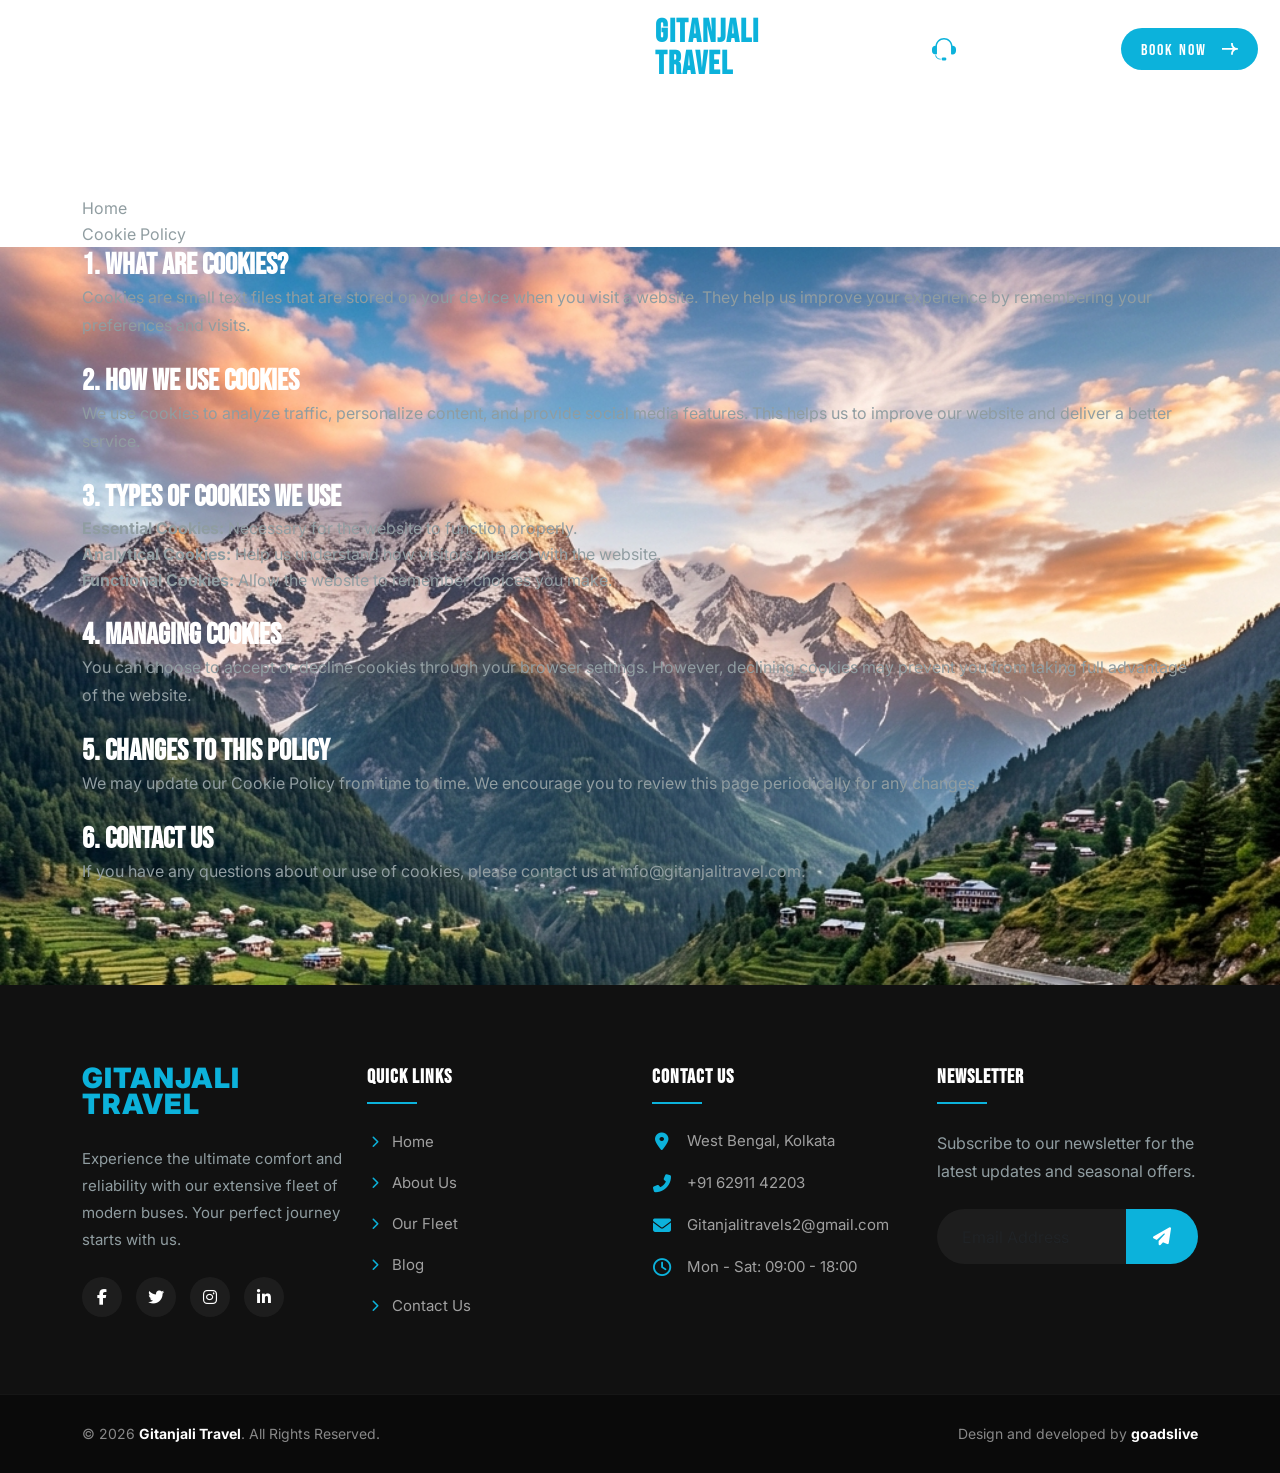
<file: cookie-policy.html>
﻿<!doctype html>
<html lang="en-US">
  <head>
    <meta charset="UTF-8" />
    <meta http-equiv="x-ua-compatible" content="ie=edge" />
    <title>GITANJALI TRAVEL - Premium Bus Rental Services</title>
    <meta name="description" content="" />
    <meta name="viewport" content="width=device-width, initial-scale=1" />

    <!-- css link -->
    <!-- css link -->
    <link
      rel="icon"
      type="image/png"
      sizes="56x56"
      href="assets/images/fav-icon.png"
    />
    <link
      rel="stylesheet"
      href="assets/css/bootstrap.min.css"
      type="text/css"
      media="all"
    />
    <link
      rel="stylesheet"
      href="assets/css/all.min.css"
      type="text/css"
      media="all"
    />
    <link
      rel="stylesheet"
      href="assets/css/swiper-bundle.min.css"
      type="text/css"
      media="all"
    />
    <link
      rel="stylesheet"
      href="assets/css/animation-text.css"
      type="text/css"
      media="all"
    />
    <link
      rel="stylesheet"
      href="assets/css/animate.css"
      type="text/css"
      media="all"
    />
    <link
      rel="stylesheet"
      href="assets/css/magnific-popup.css"
      type="text/css"
      media="all"
    />
    <link
      rel="stylesheet"
      href="assets/css/meanmenu.min.css"
      type="text/css"
      media="all"
    />
    <link
      rel="stylesheet"
      href="assets/css/odometer-theme.css"
      type="text/css"
      media="all"
    />
    <link
      rel="stylesheet"
      href="assets/css/custom.css"
      type="text/css"
      media="all"
    />
    <link
      rel="stylesheet"
      href="assets/css/style.css"
      type="text/css"
      media="all"
    />
    <link
      rel="stylesheet"
      href="assets/css/responsive.css"
      type="text/css"
      media="all"
    />
    <link
      rel="stylesheet"
      href="assets/css/coustom-animation.css"
      type="text/css"
      media="all"
    />
    <link
      rel="stylesheet"
      href="assets/css/scroll-up.css"
      type="text/css"
      media="all"
    />

    <style>
      .hero-section-1,
      .hero-bg,
      .hero-area {
        background-image: url("hero-bg.png") !important;
        background-size: cover;
      }
      .popular-destination,
      .destination-section {
        background-size: cover;
      }
      .testi-section,
      .testimonial-area {
        background-image: url("testi-bg.jpg") !important;
        background-size: cover;
      }
      .blog-section,
      .blog-area {
        background-image: url("blog-bg.png") !important;
        background-size: cover;
      }
      .about-section,
      .travelling-section {
        background-image: url("travelling-bg.png") !important;
        background-size: cover;
      }
    </style>
    <style>
      .photography-sectoin * {
        overflow: visible !important;
      }
      .photography-sectoin {
        overflow: visible !important;
      }
    </style>
  </head>

  <body>
    <!-- ========= Prealoader ==============-->
    <div class="preloader">
      <div class="loader"></div>
    </div>
    <!--========= End Prealoader ============== -->

    <!--==================================================-->
    <!-- Start Kolkata Header Area-->
    <!--==================================================-->
    <div class="travelik-header-area" id="sticky-header">
      <div class="container-fluid">
        <div class="row header-wrap align-items-center">
          <div class="col-lg-6 wow fadeInUp" data-wow-delay="0.3s">
            <div class="header-menu">
              <ul class="nav_scroll">
                <li>
                  <a href="index.html">Home</a>
                </li>
                <li><a href="about.html">About Us</a></li>
                <li><a href="fleet.html">Our Fleet</a></li>

                <li><a href="blog.html">Blog</a></li>
                <li><a href="contact.html">Contact</a></li>
              </ul>
            </div>
          </div>
          <div class="col-lg-2 wow fadeInUp" data-wow-delay="0.3s">
            <div class="header-logo">
              <a class="active_logo" href="index.html"
                ><h2
                  style="
                    color: #0cb2db;
                    font-weight: 900;
                    margin: 0;
                    font-size: 32px;
                    text-transform: uppercase;
                    line-height: 1;
                    letter-spacing: 1px;
                  "
                >
                  GITANJALI TRAVEL
                </h2></a
              >
              <a class="logo_two" href="index.html"
                ><h2
                  style="
                    color: #0cb2db;
                    font-weight: 900;
                    margin: 0;
                    font-size: 32px;
                    text-transform: uppercase;
                    line-height: 1;
                    letter-spacing: 1px;
                  "
                >
                  GITANJALI TRAVEL
                </h2></a
              >
            </div>
          </div>
          <div class="col-lg-4 wow fadeInUp" data-wow-delay="0.3s">
            <div class="header-right-wrapper">
              <div class="header-call-info">
                <p>
                  <svg
                    width="24"
                    height="23"
                    viewBox="0 0 24 23"
                    fill="none"
                    xmlns="http://www.w3.org/2000/svg"
                  >
                    <path
                      fill-rule="evenodd"
                      clip-rule="evenodd"
                      d="M14.4216 21.1172C14.4216 20.2877 13.7491 19.6152 12.9196 19.6152H11.0804C10.6821 19.6152 10.3 19.7735 10.0184 20.0551C9.73668 20.3368 9.57844 20.7188 9.57844 21.1172C9.57844 21.9467 10.2509 22.6192 11.0804 22.6192H12.9196C13.7491 22.6192 14.4216 21.9467 14.4216 21.1172ZM3.15755 17.2442C3.40842 17.2634 3.71194 17.2744 4.01681 17.2566C4.20791 18.2255 4.72944 19.0981 5.49235 19.7252C6.25526 20.3524 7.21223 20.6953 8.19984 20.6953H8.77294C8.72203 20.9742 8.7219 21.2601 8.77256 21.5391H8.19984C6.98613 21.5391 5.81209 21.1068 4.88811 20.3198C3.96414 19.5328 3.35064 18.4425 3.15755 17.2442ZM2.72836 16.3464C1.96555 16.2178 1.27297 15.8231 0.773512 15.2324C0.27405 14.6417 3.8064e-06 13.8931 0 13.1196L0 11.1254C0 10.2575 0.344767 9.42511 0.958458 8.81141C1.57215 8.19771 2.40449 7.85293 3.27239 7.85292H3.49022C3.83841 3.45811 7.51538 0 12 0C16.4846 0 20.1616 3.45811 20.5098 7.85292H20.7276C21.5955 7.85293 22.4279 8.19771 23.0415 8.81141C23.6552 9.42511 24 10.2575 24 11.1254V13.1196C24 13.9875 23.6552 14.8198 23.0415 15.4335C22.4279 16.0472 21.5955 16.392 20.7276 16.392H19.7619C19.3614 16.392 19.0368 16.0673 19.0368 15.6668V8.53678C19.0368 4.65047 15.8863 1.5 12 1.5C8.11369 1.5 4.96322 4.65047 4.96322 8.53678V15.6668C4.96322 15.9496 4.80136 16.1946 4.5652 16.3142C3.91514 16.5398 2.907 16.3766 2.72836 16.3464Z"
                      fill="#0CB2DB"
                    />
                  </svg>
                  Call : +91 62911 42203
                </p>
              </div>
              <div class="header-sidebar">
                <div class="header-btn">
                  <a href="contact.html"
                    >BOOK Now
                    <svg
                      width="16"
                      height="12"
                      viewBox="0 0 16 12"
                      fill="none"
                      xmlns="http://www.w3.org/2000/svg"
                    >
                      <path
                        fill-rule="evenodd"
                        clip-rule="evenodd"
                        d="M14.96 4.9808C12.8146 4.9808 10.8592 3.0272 10.8592 0.88V0H9.0992V0.88C9.0992 2.44112 9.78384 3.90544 10.8583 4.9808H0V6.7408H10.8583C9.78384 7.81616 9.0992 9.28048 9.0992 10.8416V11.7216H10.8592V10.8416C10.8592 8.69528 12.8146 6.7408 14.96 6.7408H15.84V4.9808H14.96Z"
                        fill="white"
                      />
                    </svg>
                  </a>
                </div>
              </div>
            </div>
          </div>
        </div>
      </div>
    </div>
    <!--==================================================-->
    <!-- End Kolkata Header Area -->
    <!-- Cookie Banner -->
    <div class="breatcome-area">
        <div class="container">
            <div class="row">
                <div class="col-lg-12 col-md-12">
                    <div class="breatcome-content">
                        <div class="breatcome-title">
                            <h1>Cookie Policy</h1>
                        </div>
                        <div class="breatcome-text">
                            <ul>
                                <li><a href="index.html">Home</a></li>
                                <li>Cookie Policy</li>
                            </ul>
                        </div>
                    </div>
                </div>
            </div>
        </div>
    </div>
    
    <!-- Content Section -->
    <div class="about-section pt-100 pb-100">
        <div class="container">
            <div class="row">
                <div class="col-lg-12">
                    <div class="about-content">
                        <h3>1. What are Cookies?</h3>
                        <p>Cookies are small text files that are stored on your device when you visit a website. They help us improve your experience by remembering your preferences and visits.</p>
                        
                        <h3 class="mt-4">2. How We Use Cookies</h3>
                        <p>We use cookies to analyze traffic, personalize content, and provide social media features. This helps us to improve our website and deliver a better service.</p>
                        
                        <h3 class="mt-4">3. Types of Cookies We Use</h3>
                        <ul>
                            <li><strong>Essential Cookies:</strong> Necessary for the website to function properly.</li>
                            <li><strong>Analytical Cookies:</strong> Help us understand how visitors interact with the website.</li>
                            <li><strong>Functional Cookies:</strong> Allow the website to remember choices you make.</li>
                        </ul>
                        
                        <h3 class="mt-4">4. Managing Cookies</h3>
                        <p>You can choose to accept or decline cookies through your browser settings. However, declining cookies may prevent you from taking full advantage of the website.</p>
                        
                        <h3 class="mt-4">5. Changes to This Policy</h3>
                        <p>We may update our Cookie Policy from time to time. We encourage you to review this page periodically for any changes.</p>
                        
                        <h3 class="mt-4">6. Contact Us</h3>
                        <p>If you have any questions about our use of cookies, please contact us at info@gitanjalitravel.com.</p>
                    </div>
                </div>
            </div>
        </div>
    </div>
    <!--==================================================-->

    <!--==================================================-->
    <!-- Start main footer Section -->
    <!--==================================================-->

    <!--==================================================-->
    <!-- Start New Elegant Footer Section -->
    <!--==================================================-->
    <footer class="new-elegant-footer">
      <div class="footer-top-area">
        <div class="container">
          <div class="row">
            <!-- Column 1: Brand & Social -->
            <div
              class="col-lg-3 col-md-6 mb-5 mb-lg-0 wow fadeInUp"
              data-wow-delay="0.1s"
            >
              <div class="footer-widget brand-widget">
                <a href="index.html" class="footer-logo">GITANJALI TRAVEL</a>
                <p class="footer-desc mt-4">
                  Experience the ultimate comfort and reliability with our
                  extensive fleet of modern buses. Your perfect journey starts
                  with us.
                </p>
                <div class="footer-social-links mt-4">
                  <a href="#"><i class="fab fa-facebook-f"></i></a>
                  <a href="#"><i class="fab fa-twitter"></i></a>
                  <a href="#"><i class="fab fa-instagram"></i></a>
                  <a href="#"><i class="fab fa-linkedin-in"></i></a>
                </div>
              </div>
            </div>

            <!-- Column 2: Quick Links -->
            <div
              class="col-lg-3 col-md-6 mb-5 mb-lg-0 wow fadeInUp"
              data-wow-delay="0.2s"
            >
              <div class="footer-widget links-widget">
                <h4 class="widget-title">Quick Links</h4>
                <ul class="footer-links-list mt-4">
                  <li>
                    <a href="index.html"
                      ><i class="fas fa-chevron-right"></i> Home</a
                    >
                  </li>
                  <li>
                    <a href="about.html"
                      ><i class="fas fa-chevron-right"></i> About Us</a
                    >
                  </li>
                  <li>
                    <a href="fleet.html"
                      ><i class="fas fa-chevron-right"></i> Our Fleet</a
                    >
                  </li>
                  <li>
                    <a href="blog.html"
                      ><i class="fas fa-chevron-right"></i> Blog</a
                    >
                  </li>
                  <li>
                    <a href="contact.html"
                      ><i class="fas fa-chevron-right"></i> Contact Us</a
                    >
                  </li>
                </ul>
              </div>
            </div>

            <!-- Column 3: Contact Info -->
            <div
              class="col-lg-3 col-md-6 mb-5 mb-md-0 wow fadeInUp"
              data-wow-delay="0.3s"
            >
              <div class="footer-widget contact-widget">
                <h4 class="widget-title">Contact Us</h4>
                <ul class="footer-contact-list mt-4">
                  <li>
                    <i class="fas fa-map-marker-alt"></i>
                    <span>West Bengal, Kolkata</span>
                  </li>
                  <li>
                    <i class="fas fa-phone-alt"></i>
                    <span><a href="tel:+916291142203">+91 62911 42203</a></span>
                  </li>
                  <li>
                    <i class="fas fa-envelope"></i>
                    <span
                      ><a href="mailto:Gitanjalitravels2@gmail.com"
                        >Gitanjalitravels2@gmail.com</a
                      ></span
                    >
                  </li>
                  <li>
                    <i class="far fa-clock"></i>
                    <span>Mon - Sat: 09:00 - 18:00</span>
                  </li>
                </ul>
              </div>
            </div>

            <!-- Column 4: Newsletter -->
            <div class="col-lg-3 col-md-6 wow fadeInUp" data-wow-delay="0.4s">
              <div class="footer-widget newsletter-widget">
                <h4 class="widget-title">Newsletter</h4>
                <p class="mt-4 mb-4">
                  Subscribe to our newsletter for the latest updates and
                  seasonal offers.
                </p>
                <form action="#" class="footer-newsletter-form">
                  <div class="input-group">
                    <input
                      type="email"
                      class="form-control"
                      placeholder="Email Address"
                      required
                    />
                    <button class="btn subscribe-btn" type="submit">
                      <i class="fas fa-paper-plane"></i>
                    </button>
                  </div>
                </form>
              </div>
            </div>
          </div>
        </div>
      </div>

      <!-- Footer Bottom Copyright -->
      <div class="footer-bottom-area">
        <div class="container">
          <div class="row align-items-center">
            <div class="col-md-6 text-center text-md-start mb-3 mb-md-0">
              <p class="copyright-text mb-0">
                &copy; 2026 <strong>Gitanjali Travel</strong>. All Rights
                Reserved.
              </p>
            </div>
            <div class="col-md-6 text-center text-md-end">
              <p class="copyright-text mb-0">
                Design and developed by <strong>goadslive</strong>
              </p>
            </div>
          </div>
        </div>
      </div>
    </footer>
    <!--==================================================-->
    <!-- End New Elegant Footer Section -->
    <!--==================================================-->

    <!--==================================================-->
    <!-- Start Kolkata Scroll Up-->
    <!--==================================================-->
    <div class="prgoress_indicator active-progress">
      <svg
        class="progress-circle svg-content"
        width="100%"
        height="100%"
        viewBox="-1 -1 102 102"
      >
        <path
          d="M50,1 a49,49 0 0,1 0,98 a49,49 0 0,1 0,-98"
          style="
            transition: stroke-dashoffset 10ms linear 0s;
            stroke-dasharray: 307.919, 307.919;
            stroke-dashoffset: 212.78;
          "
        ></path>
      </svg>
    </div>
    <!--==================================================-->
    <!-- End Kolkata Scroll Up-->
    <!--==================================================-->

    <!-- jquery js -->
    <script src="assets/js/jquery.js"></script>
    <script src="assets/js/bootstrap.min.js"></script>
    <script src="assets/js/waypoints.js"></script>
    <script src="assets/js/jquery.counterup.min.js"></script>
    <script src="assets/js/jquery.magnific-popup.min.js"></script>
    <script src="assets/js/parallaxie.js"></script>

    <script src="assets/js/gsap.min.js"></script>
    <script src="assets/js/ScrollToPlugin.min.js"></script>
    <script src="assets/js/ScrollTrigger.min.js"></script>

    <script src="assets/js/SplitText.min.js"></script>
    <script src="assets/js/hover.js"></script>
    <script src="assets/js/three.min.js"></script>
    <script src="assets/js/wow.js"></script>
    <script src="assets/js/jquery.meanmenu.js"></script>
    <script src="assets/js/jquery.scrollUp.js"></script>
    <script src="assets/js/jquery.barfiller.js"></script>
    <script src="assets/js/animation-text.js"></script>
    <script src="assets/js/swiper-bundle.min.js"></script>
    <script src="assets/js/main.js"></script>
    <script src="assets/js/banner-slider.js"></script>
  </body>
</html>
</file>
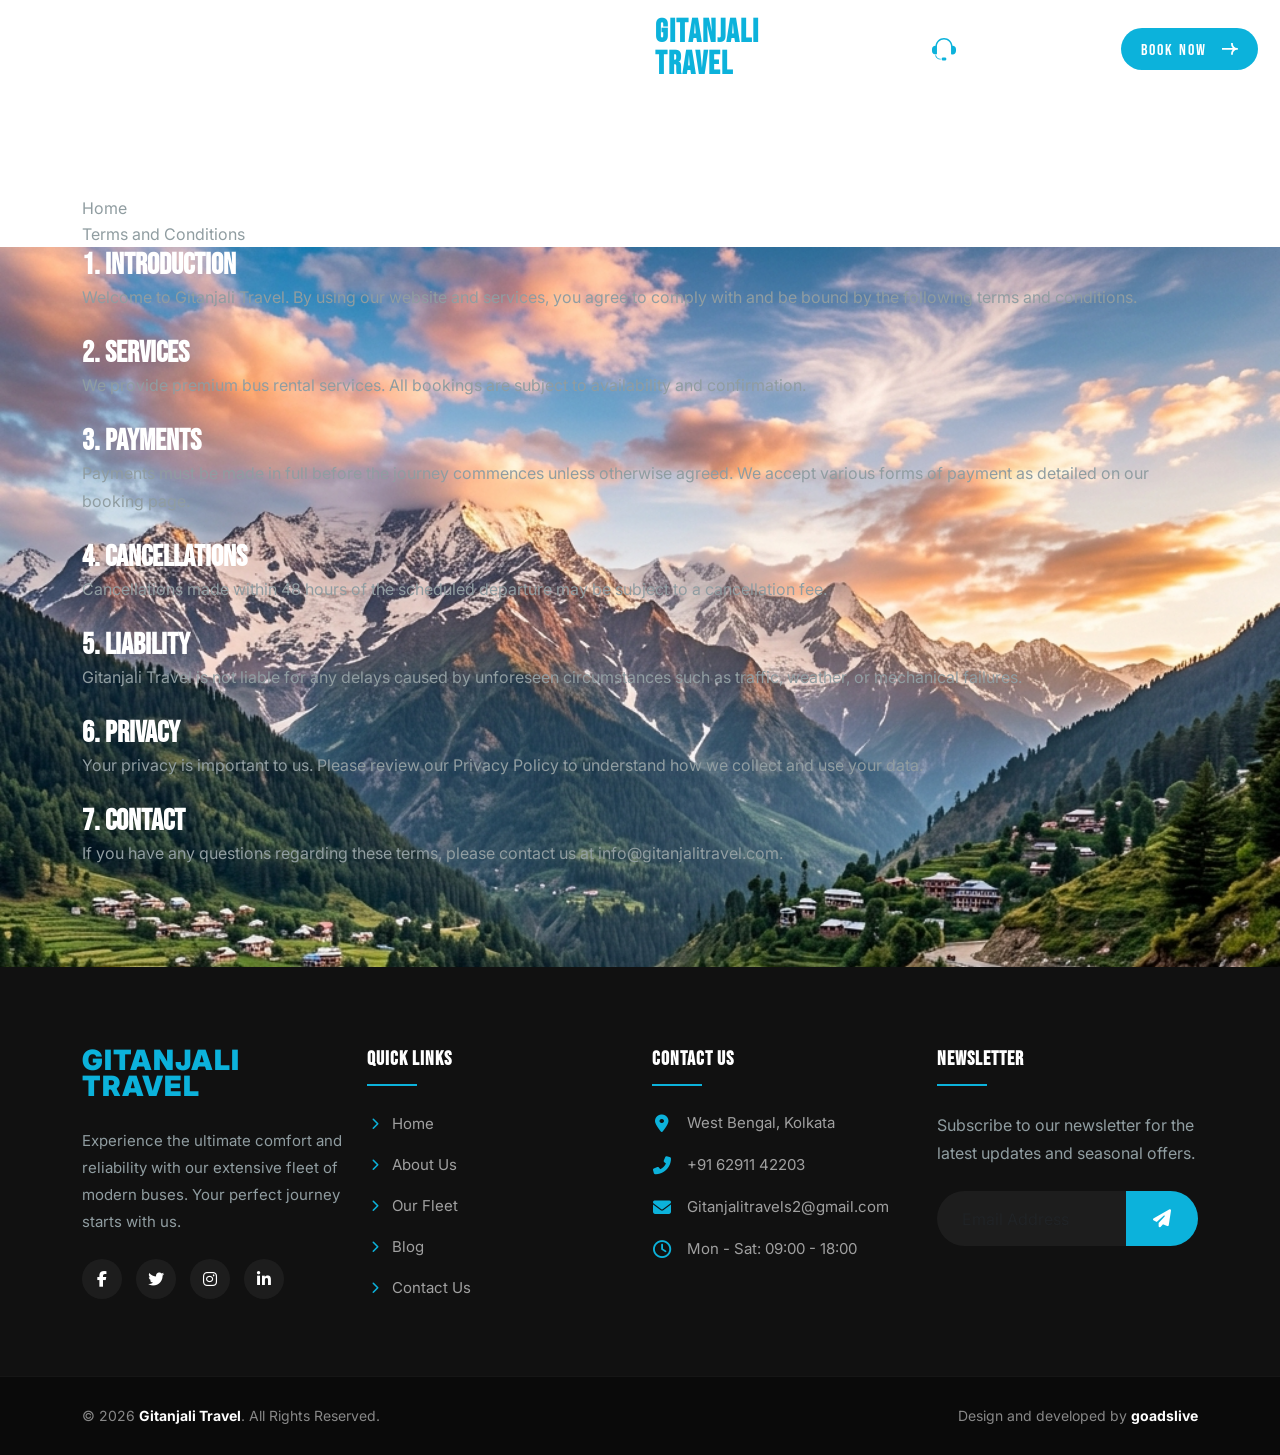
<file: terms-and-conditions.html>
﻿<!doctype html>
<html lang="en-US">
  <head>
    <meta charset="UTF-8" />
    <meta http-equiv="x-ua-compatible" content="ie=edge" />
    <title>GITANJALI TRAVEL - Premium Bus Rental Services</title>
    <meta name="description" content="" />
    <meta name="viewport" content="width=device-width, initial-scale=1" />

    <!-- css link -->
    <!-- css link -->
    <link
      rel="icon"
      type="image/png"
      sizes="56x56"
      href="assets/images/fav-icon.png"
    />
    <link
      rel="stylesheet"
      href="assets/css/bootstrap.min.css"
      type="text/css"
      media="all"
    />
    <link
      rel="stylesheet"
      href="assets/css/all.min.css"
      type="text/css"
      media="all"
    />
    <link
      rel="stylesheet"
      href="assets/css/swiper-bundle.min.css"
      type="text/css"
      media="all"
    />
    <link
      rel="stylesheet"
      href="assets/css/animation-text.css"
      type="text/css"
      media="all"
    />
    <link
      rel="stylesheet"
      href="assets/css/animate.css"
      type="text/css"
      media="all"
    />
    <link
      rel="stylesheet"
      href="assets/css/magnific-popup.css"
      type="text/css"
      media="all"
    />
    <link
      rel="stylesheet"
      href="assets/css/meanmenu.min.css"
      type="text/css"
      media="all"
    />
    <link
      rel="stylesheet"
      href="assets/css/odometer-theme.css"
      type="text/css"
      media="all"
    />
    <link
      rel="stylesheet"
      href="assets/css/custom.css"
      type="text/css"
      media="all"
    />
    <link
      rel="stylesheet"
      href="assets/css/style.css"
      type="text/css"
      media="all"
    />
    <link
      rel="stylesheet"
      href="assets/css/responsive.css"
      type="text/css"
      media="all"
    />
    <link
      rel="stylesheet"
      href="assets/css/coustom-animation.css"
      type="text/css"
      media="all"
    />
    <link
      rel="stylesheet"
      href="assets/css/scroll-up.css"
      type="text/css"
      media="all"
    />

    <style>
      .hero-section-1,
      .hero-bg,
      .hero-area {
        background-image: url("hero-bg.png") !important;
        background-size: cover;
      }
      .popular-destination,
      .destination-section {
        background-size: cover;
      }
      .testi-section,
      .testimonial-area {
        background-image: url("testi-bg.jpg") !important;
        background-size: cover;
      }
      .blog-section,
      .blog-area {
        background-image: url("blog-bg.png") !important;
        background-size: cover;
      }
      .about-section,
      .travelling-section {
        background-image: url("travelling-bg.png") !important;
        background-size: cover;
      }
    </style>
    <style>
      .photography-sectoin * {
        overflow: visible !important;
      }
      .photography-sectoin {
        overflow: visible !important;
      }
    </style>
  </head>

  <body>
    <!-- ========= Prealoader ==============-->
    <div class="preloader">
      <div class="loader"></div>
    </div>
    <!--========= End Prealoader ============== -->

    <!--==================================================-->
    <!-- Start Kolkata Header Area-->
    <!--==================================================-->
    <div class="travelik-header-area" id="sticky-header">
      <div class="container-fluid">
        <div class="row header-wrap align-items-center">
          <div class="col-lg-6 wow fadeInUp" data-wow-delay="0.3s">
            <div class="header-menu">
              <ul class="nav_scroll">
                <li>
                  <a href="index.html">Home</a>
                </li>
                <li><a href="about.html">About Us</a></li>
                <li><a href="fleet.html">Our Fleet</a></li>

                <li><a href="blog.html">Blog</a></li>
                <li><a href="contact.html">Contact</a></li>
              </ul>
            </div>
          </div>
          <div class="col-lg-2 wow fadeInUp" data-wow-delay="0.3s">
            <div class="header-logo">
              <a class="active_logo" href="index.html"
                ><h2
                  style="
                    color: #0cb2db;
                    font-weight: 900;
                    margin: 0;
                    font-size: 32px;
                    text-transform: uppercase;
                    line-height: 1;
                    letter-spacing: 1px;
                  "
                >
                  GITANJALI TRAVEL
                </h2></a
              >
              <a class="logo_two" href="index.html"
                ><h2
                  style="
                    color: #0cb2db;
                    font-weight: 900;
                    margin: 0;
                    font-size: 32px;
                    text-transform: uppercase;
                    line-height: 1;
                    letter-spacing: 1px;
                  "
                >
                  GITANJALI TRAVEL
                </h2></a
              >
            </div>
          </div>
          <div class="col-lg-4 wow fadeInUp" data-wow-delay="0.3s">
            <div class="header-right-wrapper">
              <div class="header-call-info">
                <p>
                  <svg
                    width="24"
                    height="23"
                    viewBox="0 0 24 23"
                    fill="none"
                    xmlns="http://www.w3.org/2000/svg"
                  >
                    <path
                      fill-rule="evenodd"
                      clip-rule="evenodd"
                      d="M14.4216 21.1172C14.4216 20.2877 13.7491 19.6152 12.9196 19.6152H11.0804C10.6821 19.6152 10.3 19.7735 10.0184 20.0551C9.73668 20.3368 9.57844 20.7188 9.57844 21.1172C9.57844 21.9467 10.2509 22.6192 11.0804 22.6192H12.9196C13.7491 22.6192 14.4216 21.9467 14.4216 21.1172ZM3.15755 17.2442C3.40842 17.2634 3.71194 17.2744 4.01681 17.2566C4.20791 18.2255 4.72944 19.0981 5.49235 19.7252C6.25526 20.3524 7.21223 20.6953 8.19984 20.6953H8.77294C8.72203 20.9742 8.7219 21.2601 8.77256 21.5391H8.19984C6.98613 21.5391 5.81209 21.1068 4.88811 20.3198C3.96414 19.5328 3.35064 18.4425 3.15755 17.2442ZM2.72836 16.3464C1.96555 16.2178 1.27297 15.8231 0.773512 15.2324C0.27405 14.6417 3.8064e-06 13.8931 0 13.1196L0 11.1254C0 10.2575 0.344767 9.42511 0.958458 8.81141C1.57215 8.19771 2.40449 7.85293 3.27239 7.85292H3.49022C3.83841 3.45811 7.51538 0 12 0C16.4846 0 20.1616 3.45811 20.5098 7.85292H20.7276C21.5955 7.85293 22.4279 8.19771 23.0415 8.81141C23.6552 9.42511 24 10.2575 24 11.1254V13.1196C24 13.9875 23.6552 14.8198 23.0415 15.4335C22.4279 16.0472 21.5955 16.392 20.7276 16.392H19.7619C19.3614 16.392 19.0368 16.0673 19.0368 15.6668V8.53678C19.0368 4.65047 15.8863 1.5 12 1.5C8.11369 1.5 4.96322 4.65047 4.96322 8.53678V15.6668C4.96322 15.9496 4.80136 16.1946 4.5652 16.3142C3.91514 16.5398 2.907 16.3766 2.72836 16.3464Z"
                      fill="#0CB2DB"
                    />
                  </svg>
                  Call : +91 62911 42203
                </p>
              </div>
              <div class="header-sidebar">
                <div class="header-btn">
                  <a href="contact.html"
                    >BOOK Now
                    <svg
                      width="16"
                      height="12"
                      viewBox="0 0 16 12"
                      fill="none"
                      xmlns="http://www.w3.org/2000/svg"
                    >
                      <path
                        fill-rule="evenodd"
                        clip-rule="evenodd"
                        d="M14.96 4.9808C12.8146 4.9808 10.8592 3.0272 10.8592 0.88V0H9.0992V0.88C9.0992 2.44112 9.78384 3.90544 10.8583 4.9808H0V6.7408H10.8583C9.78384 7.81616 9.0992 9.28048 9.0992 10.8416V11.7216H10.8592V10.8416C10.8592 8.69528 12.8146 6.7408 14.96 6.7408H15.84V4.9808H14.96Z"
                        fill="white"
                      />
                    </svg>
                  </a>
                </div>
              </div>
            </div>
          </div>
        </div>
      </div>
    </div>
    <!--==================================================-->
    <!-- End Kolkata Header Area -->
    <!-- Terms Banner -->
    <div class="breatcome-area">
        <div class="container">
            <div class="row">
                <div class="col-lg-12 col-md-12">
                    <div class="breatcome-content">
                        <div class="breatcome-title">
                            <h1>Terms and Conditions</h1>
                        </div>
                        <div class="breatcome-text">
                            <ul>
                                <li><a href="index.html">Home</a></li>
                                <li>Terms and Conditions</li>
                            </ul>
                        </div>
                    </div>
                </div>
            </div>
        </div>
    </div>
    
    <!-- Content Section -->
    <div class="about-section pt-100 pb-100">
        <div class="container">
            <div class="row">
                <div class="col-lg-12">
                    <div class="about-content">
                        <h3>1. Introduction</h3>
                        <p>Welcome to Gitanjali Travel. By using our website and services, you agree to comply with and be bound by the following terms and conditions.</p>
                        
                        <h3 class="mt-4">2. Services</h3>
                        <p>We provide premium bus rental services. All bookings are subject to availability and confirmation.</p>
                        
                        <h3 class="mt-4">3. Payments</h3>
                        <p>Payments must be made in full before the journey commences unless otherwise agreed. We accept various forms of payment as detailed on our booking page.</p>
                        
                        <h3 class="mt-4">4. Cancellations</h3>
                        <p>Cancellations made within 48 hours of the scheduled departure may be subject to a cancellation fee.</p>
                        
                        <h3 class="mt-4">5. Liability</h3>
                        <p>Gitanjali Travel is not liable for any delays caused by unforeseen circumstances such as traffic, weather, or mechanical failures.</p>
                        
                        <h3 class="mt-4">6. Privacy</h3>
                        <p>Your privacy is important to us. Please review our Privacy Policy to understand how we collect and use your data.</p>
                        
                        <h3 class="mt-4">7. Contact</h3>
                        <p>If you have any questions regarding these terms, please contact us at info@gitanjalitravel.com.</p>
                    </div>
                </div>
            </div>
        </div>
    </div>
    <!--==================================================-->

    <!--==================================================-->
    <!-- Start main footer Section -->
    <!--==================================================-->

    <!--==================================================-->
    <!-- Start New Elegant Footer Section -->
    <!--==================================================-->
    <footer class="new-elegant-footer">
      <div class="footer-top-area">
        <div class="container">
          <div class="row">
            <!-- Column 1: Brand & Social -->
            <div
              class="col-lg-3 col-md-6 mb-5 mb-lg-0 wow fadeInUp"
              data-wow-delay="0.1s"
            >
              <div class="footer-widget brand-widget">
                <a href="index.html" class="footer-logo">GITANJALI TRAVEL</a>
                <p class="footer-desc mt-4">
                  Experience the ultimate comfort and reliability with our
                  extensive fleet of modern buses. Your perfect journey starts
                  with us.
                </p>
                <div class="footer-social-links mt-4">
                  <a href="#"><i class="fab fa-facebook-f"></i></a>
                  <a href="#"><i class="fab fa-twitter"></i></a>
                  <a href="#"><i class="fab fa-instagram"></i></a>
                  <a href="#"><i class="fab fa-linkedin-in"></i></a>
                </div>
              </div>
            </div>

            <!-- Column 2: Quick Links -->
            <div
              class="col-lg-3 col-md-6 mb-5 mb-lg-0 wow fadeInUp"
              data-wow-delay="0.2s"
            >
              <div class="footer-widget links-widget">
                <h4 class="widget-title">Quick Links</h4>
                <ul class="footer-links-list mt-4">
                  <li>
                    <a href="index.html"
                      ><i class="fas fa-chevron-right"></i> Home</a
                    >
                  </li>
                  <li>
                    <a href="about.html"
                      ><i class="fas fa-chevron-right"></i> About Us</a
                    >
                  </li>
                  <li>
                    <a href="fleet.html"
                      ><i class="fas fa-chevron-right"></i> Our Fleet</a
                    >
                  </li>
                  <li>
                    <a href="blog.html"
                      ><i class="fas fa-chevron-right"></i> Blog</a
                    >
                  </li>
                  <li>
                    <a href="contact.html"
                      ><i class="fas fa-chevron-right"></i> Contact Us</a
                    >
                  </li>
                </ul>
              </div>
            </div>

            <!-- Column 3: Contact Info -->
            <div
              class="col-lg-3 col-md-6 mb-5 mb-md-0 wow fadeInUp"
              data-wow-delay="0.3s"
            >
              <div class="footer-widget contact-widget">
                <h4 class="widget-title">Contact Us</h4>
                <ul class="footer-contact-list mt-4">
                  <li>
                    <i class="fas fa-map-marker-alt"></i>
                    <span>West Bengal, Kolkata</span>
                  </li>
                  <li>
                    <i class="fas fa-phone-alt"></i>
                    <span><a href="tel:+916291142203">+91 62911 42203</a></span>
                  </li>
                  <li>
                    <i class="fas fa-envelope"></i>
                    <span
                      ><a href="mailto:Gitanjalitravels2@gmail.com"
                        >Gitanjalitravels2@gmail.com</a
                      ></span
                    >
                  </li>
                  <li>
                    <i class="far fa-clock"></i>
                    <span>Mon - Sat: 09:00 - 18:00</span>
                  </li>
                </ul>
              </div>
            </div>

            <!-- Column 4: Newsletter -->
            <div class="col-lg-3 col-md-6 wow fadeInUp" data-wow-delay="0.4s">
              <div class="footer-widget newsletter-widget">
                <h4 class="widget-title">Newsletter</h4>
                <p class="mt-4 mb-4">
                  Subscribe to our newsletter for the latest updates and
                  seasonal offers.
                </p>
                <form action="#" class="footer-newsletter-form">
                  <div class="input-group">
                    <input
                      type="email"
                      class="form-control"
                      placeholder="Email Address"
                      required
                    />
                    <button class="btn subscribe-btn" type="submit">
                      <i class="fas fa-paper-plane"></i>
                    </button>
                  </div>
                </form>
              </div>
            </div>
          </div>
        </div>
      </div>

      <!-- Footer Bottom Copyright -->
      <div class="footer-bottom-area">
        <div class="container">
          <div class="row align-items-center">
            <div class="col-md-6 text-center text-md-start mb-3 mb-md-0">
              <p class="copyright-text mb-0">
                &copy; 2026 <strong>Gitanjali Travel</strong>. All Rights
                Reserved.
              </p>
            </div>
            <div class="col-md-6 text-center text-md-end">
              <p class="copyright-text mb-0">
                Design and developed by <strong>goadslive</strong>
              </p>
            </div>
          </div>
        </div>
      </div>
    </footer>
    <!--==================================================-->
    <!-- End New Elegant Footer Section -->
    <!--==================================================-->

    <!--==================================================-->
    <!-- Start Kolkata Scroll Up-->
    <!--==================================================-->
    <div class="prgoress_indicator active-progress">
      <svg
        class="progress-circle svg-content"
        width="100%"
        height="100%"
        viewBox="-1 -1 102 102"
      >
        <path
          d="M50,1 a49,49 0 0,1 0,98 a49,49 0 0,1 0,-98"
          style="
            transition: stroke-dashoffset 10ms linear 0s;
            stroke-dasharray: 307.919, 307.919;
            stroke-dashoffset: 212.78;
          "
        ></path>
      </svg>
    </div>
    <!--==================================================-->
    <!-- End Kolkata Scroll Up-->
    <!--==================================================-->

    <!-- jquery js -->
    <script src="assets/js/jquery.js"></script>
    <script src="assets/js/bootstrap.min.js"></script>
    <script src="assets/js/waypoints.js"></script>
    <script src="assets/js/jquery.counterup.min.js"></script>
    <script src="assets/js/jquery.magnific-popup.min.js"></script>
    <script src="assets/js/parallaxie.js"></script>

    <script src="assets/js/gsap.min.js"></script>
    <script src="assets/js/ScrollToPlugin.min.js"></script>
    <script src="assets/js/ScrollTrigger.min.js"></script>

    <script src="assets/js/SplitText.min.js"></script>
    <script src="assets/js/hover.js"></script>
    <script src="assets/js/three.min.js"></script>
    <script src="assets/js/wow.js"></script>
    <script src="assets/js/jquery.meanmenu.js"></script>
    <script src="assets/js/jquery.scrollUp.js"></script>
    <script src="assets/js/jquery.barfiller.js"></script>
    <script src="assets/js/animation-text.js"></script>
    <script src="assets/js/swiper-bundle.min.js"></script>
    <script src="assets/js/main.js"></script>
    <script src="assets/js/banner-slider.js"></script>
  </body>
</html>
</file>
<file: assets/css/animation-text.css>
﻿.cd-words-wrapper{display:inline-block;position:relative;text-align:left}.cd-words-wrapper b{display:inline-block;position:absolute;white-space:nowrap;left:0;top:0}.cd-words-wrapper b.is-visible{position:relative}.no-js .cd-words-wrapper b{opacity:0}.no-js .cd-words-wrapper b.is-visible{opacity:1}.cd-headline.rotate-1 .cd-words-wrapper{-webkit-perspective:300px;-moz-perspective:300px;perspective:300px}.cd-headline.rotate-1 b{opacity:0;-webkit-transform-origin:50% 100%;-moz-transform-origin:50% 100%;-ms-transform-origin:50% 100%;-o-transform-origin:50% 100%;transform-origin:50% 100%;-webkit-transform:rotateX(180deg);-moz-transform:rotateX(180deg);-ms-transform:rotateX(180deg);-o-transform:rotateX(180deg);transform:rotateX(180deg)}.cd-headline.rotate-1 b.is-visible{opacity:1;-webkit-transform:rotateX(0deg);-moz-transform:rotateX(0deg);-ms-transform:rotateX(0deg);-o-transform:rotateX(0deg);transform:rotateX(0deg);-webkit-animation:cd-rotate-1-in 1.2s;-moz-animation:cd-rotate-1-in 1.2s;animation:cd-rotate-1-in 1.2s}.cd-headline.rotate-1 b.is-hidden{-webkit-transform:rotateX(180deg);-moz-transform:rotateX(180deg);-ms-transform:rotateX(180deg);-o-transform:rotateX(180deg);transform:rotateX(180deg);-webkit-animation:cd-rotate-1-out 1.2s;-moz-animation:cd-rotate-1-out 1.2s;animation:cd-rotate-1-out 1.2s}@-webkit-keyframes cd-rotate-1-in{0%{-webkit-transform:rotateX(180deg);opacity:0}35%{-webkit-transform:rotateX(120deg);opacity:0}65%{opacity:0}100%{-webkit-transform:rotateX(360deg);opacity:1}}@-moz-keyframes cd-rotate-1-in{0%{-moz-transform:rotateX(180deg);opacity:0}35%{-moz-transform:rotateX(120deg);opacity:0}65%{opacity:0}100%{-moz-transform:rotateX(360deg);opacity:1}}@keyframes cd-rotate-1-in{0%{-webkit-transform:rotateX(180deg);-moz-transform:rotateX(180deg);-ms-transform:rotateX(180deg);-o-transform:rotateX(180deg);transform:rotateX(180deg);opacity:0}35%{-webkit-transform:rotateX(120deg);-moz-transform:rotateX(120deg);-ms-transform:rotateX(120deg);-o-transform:rotateX(120deg);transform:rotateX(120deg);opacity:0}65%{opacity:0}100%{-webkit-transform:rotateX(360deg);-moz-transform:rotateX(360deg);-ms-transform:rotateX(360deg);-o-transform:rotateX(360deg);transform:rotateX(360deg);opacity:1}}@-webkit-keyframes cd-rotate-1-out{0%{-webkit-transform:rotateX(0deg);opacity:1}35%{-webkit-transform:rotateX(-40deg);opacity:1}65%{opacity:0}100%{-webkit-transform:rotateX(180deg);opacity:0}}@-moz-keyframes cd-rotate-1-out{0%{-moz-transform:rotateX(0deg);opacity:1}35%{-moz-transform:rotateX(-40deg);opacity:1}65%{opacity:0}100%{-moz-transform:rotateX(180deg);opacity:0}}@keyframes cd-rotate-1-out{0%{-webkit-transform:rotateX(0deg);-moz-transform:rotateX(0deg);-ms-transform:rotateX(0deg);-o-transform:rotateX(0deg);transform:rotateX(0deg);opacity:1}35%{-webkit-transform:rotateX(-40deg);-moz-transform:rotateX(-40deg);-ms-transform:rotateX(-40deg);-o-transform:rotateX(-40deg);transform:rotateX(-40deg);opacity:1}65%{opacity:0}100%{-webkit-transform:rotateX(180deg);-moz-transform:rotateX(180deg);-ms-transform:rotateX(180deg);-o-transform:rotateX(180deg);transform:rotateX(180deg);opacity:0}}.cd-headline.type .cd-words-wrapper{vertical-align:top;overflow:hidden}.cd-headline.type .cd-words-wrapper::after{content:'';position:absolute;right:0;top:50%;bottom:auto;-webkit-transform:translateY(-50%);-moz-transform:translateY(-50%);-ms-transform:translateY(-50%);-o-transform:translateY(-50%);transform:translateY(-50%);height:90%;width:1px;background-color:#aebcb9}.cd-headline.type .cd-words-wrapper.waiting::after{-webkit-animation:cd-pulse 1s infinite;-moz-animation:cd-pulse 1s infinite;animation:cd-pulse 1s infinite}.cd-headline.type .cd-words-wrapper.selected{background-color:#aebcb9}.cd-headline.type .cd-words-wrapper.selected::after{visibility:hidden}.cd-headline.type .cd-words-wrapper.selected b{color:#0d0d0d}.cd-headline.type b{visibility:hidden}.cd-headline.type b.is-visible{visibility:visible}.cd-headline.type i{position:absolute;visibility:hidden}.cd-headline.type i.in{position:relative;visibility:visible}@-webkit-keyframes cd-pulse{0%{-webkit-transform:translateY(-50%) scale(1);opacity:1}40%{-webkit-transform:translateY(-50%) scale(0.9);opacity:0}100%{-webkit-transform:translateY(-50%) scale(0);opacity:0}}@-moz-keyframes cd-pulse{0%{-moz-transform:translateY(-50%) scale(1);opacity:1}40%{-moz-transform:translateY(-50%) scale(0.9);opacity:0}100%{-moz-transform:translateY(-50%) scale(0);opacity:0}}@keyframes cd-pulse{0%{-webkit-transform:translateY(-50%) scale(1);-moz-transform:translateY(-50%) scale(1);-ms-transform:translateY(-50%) scale(1);-o-transform:translateY(-50%) scale(1);transform:translateY(-50%) scale(1);opacity:1}40%{-webkit-transform:translateY(-50%) scale(0.9);-moz-transform:translateY(-50%) scale(0.9);-ms-transform:translateY(-50%) scale(0.9);-o-transform:translateY(-50%) scale(0.9);transform:translateY(-50%) scale(0.9);opacity:0}100%{-webkit-transform:translateY(-50%) scale(0);-moz-transform:translateY(-50%) scale(0);-ms-transform:translateY(-50%) scale(0);-o-transform:translateY(-50%) scale(0);transform:translateY(-50%) scale(0);opacity:0}}.cd-headline.rotate-2 .cd-words-wrapper{-webkit-perspective:300px;-moz-perspective:300px;perspective:300px}.cd-headline.rotate-2 i, .cd-headline.rotate-2 em{display:inline-block;-webkit-backface-visibility:hidden;backface-visibility:hidden}.cd-headline.rotate-2 b{opacity:0}.cd-headline.rotate-2 i{-webkit-transform-style:preserve-3d;-moz-transform-style:preserve-3d;-ms-transform-style:preserve-3d;-o-transform-style:preserve-3d;transform-style:preserve-3d;-webkit-transform:translateZ(-20px) rotateX(90deg);-moz-transform:translateZ(-20px) rotateX(90deg);-ms-transform:translateZ(-20px) rotateX(90deg);-o-transform:translateZ(-20px) rotateX(90deg);transform:translateZ(-20px) rotateX(90deg);opacity:0}.is-visible .cd-headline.rotate-2 i{opacity:1}.cd-headline.rotate-2 i.in{-webkit-animation:cd-rotate-2-in 0.4s forwards;-moz-animation:cd-rotate-2-in 0.4s forwards;animation:cd-rotate-2-in 0.4s forwards}.cd-headline.rotate-2 i.out{-webkit-animation:cd-rotate-2-out 0.4s forwards;-moz-animation:cd-rotate-2-out 0.4s forwards;animation:cd-rotate-2-out 0.4s forwards}.cd-headline.rotate-2 em{-webkit-transform:translateZ(20px);-moz-transform:translateZ(20px);-ms-transform:translateZ(20px);-o-transform:translateZ(20px);transform:translateZ(20px)}.no-csstransitions .cd-headline.rotate-2 i{-webkit-transform:rotateX(0deg);-moz-transform:rotateX(0deg);-ms-transform:rotateX(0deg);-o-transform:rotateX(0deg);transform:rotateX(0deg);opacity:0}.no-csstransitions .cd-headline.rotate-2 i em{-webkit-transform:scale(1);-moz-transform:scale(1);-ms-transform:scale(1);-o-transform:scale(1);transform:scale(1)}.no-csstransitions .cd-headline.rotate-2 .is-visible i{opacity:1}@-webkit-keyframes cd-rotate-2-in{0%{opacity:0;-webkit-transform:translateZ(-20px) rotateX(90deg)}60%{opacity:1;-webkit-transform:translateZ(-20px) rotateX(-10deg)}100%{opacity:1;-webkit-transform:translateZ(-20px) rotateX(0deg)}}@-moz-keyframes cd-rotate-2-in{0%{opacity:0;-moz-transform:translateZ(-20px) rotateX(90deg)}60%{opacity:1;-moz-transform:translateZ(-20px) rotateX(-10deg)}100%{opacity:1;-moz-transform:translateZ(-20px) rotateX(0deg)}}@keyframes cd-rotate-2-in{0%{opacity:0;-webkit-transform:translateZ(-20px) rotateX(90deg);-moz-transform:translateZ(-20px) rotateX(90deg);-ms-transform:translateZ(-20px) rotateX(90deg);-o-transform:translateZ(-20px) rotateX(90deg);transform:translateZ(-20px) rotateX(90deg)}60%{opacity:1;-webkit-transform:translateZ(-20px) rotateX(-10deg);-moz-transform:translateZ(-20px) rotateX(-10deg);-ms-transform:translateZ(-20px) rotateX(-10deg);-o-transform:translateZ(-20px) rotateX(-10deg);transform:translateZ(-20px) rotateX(-10deg)}100%{opacity:1;-webkit-transform:translateZ(-20px) rotateX(0deg);-moz-transform:translateZ(-20px) rotateX(0deg);-ms-transform:translateZ(-20px) rotateX(0deg);-o-transform:translateZ(-20px) rotateX(0deg);transform:translateZ(-20px) rotateX(0deg)}}@-webkit-keyframes cd-rotate-2-out{0%{opacity:1;-webkit-transform:translateZ(-20px) rotateX(0)}60%{opacity:0;-webkit-transform:translateZ(-20px) rotateX(-100deg)}100%{opacity:0;-webkit-transform:translateZ(-20px) rotateX(-90deg)}}@-moz-keyframes cd-rotate-2-out{0%{opacity:1;-moz-transform:translateZ(-20px) rotateX(0)}60%{opacity:0;-moz-transform:translateZ(-20px) rotateX(-100deg)}100%{opacity:0;-moz-transform:translateZ(-20px) rotateX(-90deg)}}@keyframes cd-rotate-2-out{0%{opacity:1;-webkit-transform:translateZ(-20px) rotateX(0);-moz-transform:translateZ(-20px) rotateX(0);-ms-transform:translateZ(-20px) rotateX(0);-o-transform:translateZ(-20px) rotateX(0);transform:translateZ(-20px) rotateX(0)}60%{opacity:0;-webkit-transform:translateZ(-20px) rotateX(-100deg);-moz-transform:translateZ(-20px) rotateX(-100deg);-ms-transform:translateZ(-20px) rotateX(-100deg);-o-transform:translateZ(-20px) rotateX(-100deg);transform:translateZ(-20px) rotateX(-100deg)}100%{opacity:0;-webkit-transform:translateZ(-20px) rotateX(-90deg);-moz-transform:translateZ(-20px) rotateX(-90deg);-ms-transform:translateZ(-20px) rotateX(-90deg);-o-transform:translateZ(-20px) rotateX(-90deg);transform:translateZ(-20px) rotateX(-90deg)}}.cd-headline.loading-bar span{display:inline-block;padding: .2em 0}.cd-headline.loading-bar .cd-words-wrapper{overflow:hidden;vertical-align:top}.cd-headline.loading-bar .cd-words-wrapper::after{content:'';position:absolute;left:0;bottom:0;height:3px;width:0;background:#0096a7;z-index:2;-webkit-transition:width 0.3s -0.1s;-moz-transition:width 0.3s -0.1s;transition:width 0.3s -0.1s}.cd-headline.loading-bar .cd-words-wrapper.is-loading::after{width:100%;-webkit-transition:width 3s;-moz-transition:width 3s;transition:width 3s}.cd-headline.loading-bar b{top: .2em;opacity:0;-webkit-transition:opacity 0.3s;-moz-transition:opacity 0.3s;transition:opacity 0.3s}.cd-headline.loading-bar b.is-visible{opacity:1;top:0}.cd-headline.slide span{display:inline-block;padding: .2em 0}.cd-headline.slide .cd-words-wrapper{overflow:hidden;vertical-align:top}.cd-headline.slide b{opacity:0;top: .2em}.cd-headline.slide b.is-visible{top:0;opacity:1;-webkit-animation:slide-in 0.6s;-moz-animation:slide-in 0.6s;animation:slide-in 0.6s}.cd-headline.slide b.is-hidden{-webkit-animation:slide-out 0.6s;-moz-animation:slide-out 0.6s;animation:slide-out 0.6s}@-webkit-keyframes slide-in{0%{opacity:0;-webkit-transform:translateY(-100%)}60%{opacity:1;-webkit-transform:translateY(20%)}100%{opacity:1;-webkit-transform:translateY(0)}}@-moz-keyframes slide-in{0%{opacity:0;-moz-transform:translateY(-100%)}60%{opacity:1;-moz-transform:translateY(20%)}100%{opacity:1;-moz-transform:translateY(0)}}@keyframes slide-in{0%{opacity:0;-webkit-transform:translateY(-100%);-moz-transform:translateY(-100%);-ms-transform:translateY(-100%);-o-transform:translateY(-100%);transform:translateY(-100%)}60%{opacity:1;-webkit-transform:translateY(20%);-moz-transform:translateY(20%);-ms-transform:translateY(20%);-o-transform:translateY(20%);transform:translateY(20%)}100%{opacity:1;-webkit-transform:translateY(0);-moz-transform:translateY(0);-ms-transform:translateY(0);-o-transform:translateY(0);transform:translateY(0)}}@-webkit-keyframes slide-out{0%{opacity:1;-webkit-transform:translateY(0)}60%{opacity:0;-webkit-transform:translateY(120%)}100%{opacity:0;-webkit-transform:translateY(100%)}}@-moz-keyframes slide-out{0%{opacity:1;-moz-transform:translateY(0)}60%{opacity:0;-moz-transform:translateY(120%)}100%{opacity:0;-moz-transform:translateY(100%)}}@keyframes slide-out{0%{opacity:1;-webkit-transform:translateY(0);-moz-transform:translateY(0);-ms-transform:translateY(0);-o-transform:translateY(0);transform:translateY(0)}60%{opacity:0;-webkit-transform:translateY(120%);-moz-transform:translateY(120%);-ms-transform:translateY(120%);-o-transform:translateY(120%);transform:translateY(120%)}100%{opacity:0;-webkit-transform:translateY(100%);-moz-transform:translateY(100%);-ms-transform:translateY(100%);-o-transform:translateY(100%);transform:translateY(100%)}}.cd-headline.clip span{display:inline-block;padding: .2em 0}.cd-headline.clip .cd-words-wrapper{overflow:hidden;vertical-align:top}.cd-headline.clip .cd-words-wrapper::after{content:'';position:absolute;top:0;right:0;width:2px;height:100%;background-color:#aebcb9}.cd-headline.clip b{opacity:0}.cd-headline.clip b.is-visible{opacity:1}.cd-headline.zoom .cd-words-wrapper{-webkit-perspective:300px;-moz-perspective:300px;perspective:300px}.cd-headline.zoom b{opacity:0}.cd-headline.zoom b.is-visible{opacity:1;-webkit-animation:zoom-in 0.8s;-moz-animation:zoom-in 0.8s;animation:zoom-in 0.8s}.cd-headline.zoom b.is-hidden{-webkit-animation:zoom-out 0.8s;-moz-animation:zoom-out 0.8s;animation:zoom-out 0.8s}@-webkit-keyframes zoom-in{0%{opacity:0;-webkit-transform:translateZ(100px)}100%{opacity:1;-webkit-transform:translateZ(0)}}@-moz-keyframes zoom-in{0%{opacity:0;-moz-transform:translateZ(100px)}100%{opacity:1;-moz-transform:translateZ(0)}}@keyframes zoom-in{0%{opacity:0;-webkit-transform:translateZ(100px);-moz-transform:translateZ(100px);-ms-transform:translateZ(100px);-o-transform:translateZ(100px);transform:translateZ(100px)}100%{opacity:1;-webkit-transform:translateZ(0);-moz-transform:translateZ(0);-ms-transform:translateZ(0);-o-transform:translateZ(0);transform:translateZ(0)}}@-webkit-keyframes zoom-out{0%{opacity:1;-webkit-transform:translateZ(0)}100%{opacity:0;-webkit-transform:translateZ(-100px)}}@-moz-keyframes zoom-out{0%{opacity:1;-moz-transform:translateZ(0)}100%{opacity:0;-moz-transform:translateZ(-100px)}}@keyframes zoom-out{0%{opacity:1;-webkit-transform:translateZ(0);-moz-transform:translateZ(0);-ms-transform:translateZ(0);-o-transform:translateZ(0);transform:translateZ(0)}100%{opacity:0;-webkit-transform:translateZ(-100px);-moz-transform:translateZ(-100px);-ms-transform:translateZ(-100px);-o-transform:translateZ(-100px);transform:translateZ(-100px)}}.cd-headline.rotate-3 .cd-words-wrapper{-webkit-perspective:300px;-moz-perspective:300px;perspective:300px}.cd-headline.rotate-3 b{opacity:0}.cd-headline.rotate-3 i{display:inline-block;-webkit-transform:rotateY(180deg);-moz-transform:rotateY(180deg);-ms-transform:rotateY(180deg);-o-transform:rotateY(180deg);transform:rotateY(180deg);-webkit-backface-visibility:hidden;backface-visibility:hidden}.is-visible .cd-headline.rotate-3 i{-webkit-transform:rotateY(0deg);-moz-transform:rotateY(0deg);-ms-transform:rotateY(0deg);-o-transform:rotateY(0deg);transform:rotateY(0deg)}.cd-headline.rotate-3 i.in{-webkit-animation:cd-rotate-3-in 0.6s forwards;-moz-animation:cd-rotate-3-in 0.6s forwards;animation:cd-rotate-3-in 0.6s forwards}.cd-headline.rotate-3 i.out{-webkit-animation:cd-rotate-3-out 0.6s forwards;-moz-animation:cd-rotate-3-out 0.6s forwards;animation:cd-rotate-3-out 0.6s forwards}.no-csstransitions .cd-headline.rotate-3 i{-webkit-transform:rotateY(0deg);-moz-transform:rotateY(0deg);-ms-transform:rotateY(0deg);-o-transform:rotateY(0deg);transform:rotateY(0deg);opacity:0}.no-csstransitions .cd-headline.rotate-3 .is-visible i{opacity:1}@-webkit-keyframes cd-rotate-3-in{0%{-webkit-transform:rotateY(180deg)}100%{-webkit-transform:rotateY(0deg)}}@-moz-keyframes cd-rotate-3-in{0%{-moz-transform:rotateY(180deg)}100%{-moz-transform:rotateY(0deg)}}@keyframes cd-rotate-3-in{0%{-webkit-transform:rotateY(180deg);-moz-transform:rotateY(180deg);-ms-transform:rotateY(180deg);-o-transform:rotateY(180deg);transform:rotateY(180deg)}100%{-webkit-transform:rotateY(0deg);-moz-transform:rotateY(0deg);-ms-transform:rotateY(0deg);-o-transform:rotateY(0deg);transform:rotateY(0deg)}}@-webkit-keyframes cd-rotate-3-out{0%{-webkit-transform:rotateY(0)}100%{-webkit-transform:rotateY(-180deg)}}@-moz-keyframes cd-rotate-3-out{0%{-moz-transform:rotateY(0)}100%{-moz-transform:rotateY(-180deg)}}@keyframes cd-rotate-3-out{0%{-webkit-transform:rotateY(0);-moz-transform:rotateY(0);-ms-transform:rotateY(0);-o-transform:rotateY(0);transform:rotateY(0)}100%{-webkit-transform:rotateY(-180deg);-moz-transform:rotateY(-180deg);-ms-transform:rotateY(-180deg);-o-transform:rotateY(-180deg);transform:rotateY(-180deg)}}.cd-headline.scale b{opacity:0}.cd-headline.scale i{display:inline-block;opacity:0;-webkit-transform:scale(0);-moz-transform:scale(0);-ms-transform:scale(0);-o-transform:scale(0);transform:scale(0)}.is-visible .cd-headline.scale i{opacity:1}.cd-headline.scale i.in{-webkit-animation:scale-up 0.6s forwards;-moz-animation:scale-up 0.6s forwards;animation:scale-up 0.6s forwards}.cd-headline.scale i.out{-webkit-animation:scale-down 0.6s forwards;-moz-animation:scale-down 0.6s forwards;animation:scale-down 0.6s forwards}.no-csstransitions .cd-headline.scale i{-webkit-transform:scale(1);-moz-transform:scale(1);-ms-transform:scale(1);-o-transform:scale(1);transform:scale(1);opacity:0}.no-csstransitions .cd-headline.scale .is-visible i{opacity:1}@-webkit-keyframes scale-up{0%{-webkit-transform:scale(0);opacity:0}60%{-webkit-transform:scale(1.2);opacity:1}100%{-webkit-transform:scale(1);opacity:1}}@-moz-keyframes scale-up{0%{-moz-transform:scale(0);opacity:0}60%{-moz-transform:scale(1.2);opacity:1}100%{-moz-transform:scale(1);opacity:1}}@keyframes scale-up{0%{-webkit-transform:scale(0);-moz-transform:scale(0);-ms-transform:scale(0);-o-transform:scale(0);transform:scale(0);opacity:0}60%{-webkit-transform:scale(1.2);-moz-transform:scale(1.2);-ms-transform:scale(1.2);-o-transform:scale(1.2);transform:scale(1.2);opacity:1}100%{-webkit-transform:scale(1);-moz-transform:scale(1);-ms-transform:scale(1);-o-transform:scale(1);transform:scale(1);opacity:1}}@-webkit-keyframes scale-down{0%{-webkit-transform:scale(1);opacity:1}60%{-webkit-transform:scale(0);opacity:0}}@-moz-keyframes scale-down{0%{-moz-transform:scale(1);opacity:1}60%{-moz-transform:scale(0);opacity:0}}@keyframes scale-down{0%{-webkit-transform:scale(1);-moz-transform:scale(1);-ms-transform:scale(1);-o-transform:scale(1);transform:scale(1);opacity:1}60%{-webkit-transform:scale(0);-moz-transform:scale(0);-ms-transform:scale(0);-o-transform:scale(0);transform:scale(0);opacity:0}}.cd-headline.push b{opacity:0}.cd-headline.push b.is-visible{opacity:1;-webkit-animation:push-in 0.6s;-moz-animation:push-in 0.6s;animation:push-in 0.6s}.cd-headline.push b.is-hidden{-webkit-animation:push-out 0.6s;-moz-animation:push-out 0.6s;animation:push-out 0.6s}@-webkit-keyframes push-in{0%{opacity:0;-webkit-transform:translateX(-100%)}60%{opacity:1;-webkit-transform:translateX(10%)}100%{opacity:1;-webkit-transform:translateX(0)}}@-moz-keyframes push-in{0%{opacity:0;-moz-transform:translateX(-100%)}60%{opacity:1;-moz-transform:translateX(10%)}100%{opacity:1;-moz-transform:translateX(0)}}@keyframes push-in{0%{opacity:0;-webkit-transform:translateX(-100%);-moz-transform:translateX(-100%);-ms-transform:translateX(-100%);-o-transform:translateX(-100%);transform:translateX(-100%)}60%{opacity:1;-webkit-transform:translateX(10%);-moz-transform:translateX(10%);-ms-transform:translateX(10%);-o-transform:translateX(10%);transform:translateX(10%)}100%{opacity:1;-webkit-transform:translateX(0);-moz-transform:translateX(0);-ms-transform:translateX(0);-o-transform:translateX(0);transform:translateX(0)}}@-webkit-keyframes push-out{0%{opacity:1;-webkit-transform:translateX(0)}60%{opacity:0;-webkit-transform:translateX(110%)}100%{opacity:0;-webkit-transform:translateX(100%)}}@-moz-keyframes push-out{0%{opacity:1;-moz-transform:translateX(0)}60%{opacity:0;-moz-transform:translateX(110%)}100%{opacity:0;-moz-transform:translateX(100%)}}@keyframes push-out{0%{opacity:1;-webkit-transform:translateX(0);-moz-transform:translateX(0);-ms-transform:translateX(0);-o-transform:translateX(0);transform:translateX(0)}60%{opacity:0;-webkit-transform:translateX(110%);-moz-transform:translateX(110%);-ms-transform:translateX(110%);-o-transform:translateX(110%);transform:translateX(110%)}100%{opacity:0;-webkit-transform:translateX(100%);-moz-transform:translateX(100%);-ms-transform:translateX(100%);-o-transform:translateX(100%);transform:translateX(100%)}}
</file>
<file: assets/css/odometer-theme.css>
﻿.odometer.odometer-auto-theme,
.odometer.odometer-theme-default {
  display: inline-block;
  vertical-align: middle;
  position: relative;
}
.odometer.odometer-auto-theme .odometer-digit,
.odometer.odometer-theme-default .odometer-digit {
  display: inline-block;
  vertical-align: middle;
  position: relative;
}
.odometer.odometer-auto-theme .odometer-digit .odometer-digit-spacer,
.odometer.odometer-theme-default .odometer-digit .odometer-digit-spacer {
  display: inline-block;
  vertical-align: middle;
  visibility: hidden;
}
.odometer.odometer-auto-theme .odometer-digit .odometer-digit-inner,
.odometer.odometer-theme-default .odometer-digit .odometer-digit-inner {
  text-align: left;
  display: block;
  position: absolute;
  top: 0;
  left: 0;
  right: 0;
  bottom: 0;
  overflow: hidden;
}
.odometer.odometer-auto-theme .odometer-digit .odometer-ribbon,
.odometer.odometer-theme-default .odometer-digit .odometer-ribbon {
  display: block;
}
.odometer.odometer-auto-theme .odometer-digit .odometer-ribbon-inner,
.odometer.odometer-theme-default .odometer-digit .odometer-ribbon-inner {
  display: block;
  -webkit-backface-visibility: hidden;
}
.odometer.odometer-auto-theme .odometer-digit .odometer-value,
.odometer.odometer-theme-default .odometer-digit .odometer-value {
  display: block;
  -webkit-transform: translateZ(0);
}
.odometer.odometer-auto-theme
  .odometer-digit
  .odometer-value.odometer-last-value,
.odometer.odometer-theme-default
  .odometer-digit
  .odometer-value.odometer-last-value {
  position: absolute;
}
.odometer.odometer-auto-theme.odometer-animating-up .odometer-ribbon-inner,
.odometer.odometer-theme-default.odometer-animating-up .odometer-ribbon-inner {
  -webkit-transition: -webkit-transform 2s;
  -moz-transition: -moz-transform 2s;
  -ms-transition: -ms-transform 2s;
  -o-transition: -o-transform 2s;
  transition: transform 2s;
}
.odometer.odometer-auto-theme.odometer-animating-up.odometer-animating
  .odometer-ribbon-inner,
.odometer.odometer-theme-default.odometer-animating-up.odometer-animating
  .odometer-ribbon-inner {
  -webkit-transform: translateY(-100%);
  -moz-transform: translateY(-100%);
  -ms-transform: translateY(-100%);
  -o-transform: translateY(-100%);
  transform: translateY(-100%);
}
.odometer.odometer-auto-theme.odometer-animating-down .odometer-ribbon-inner,
.odometer.odometer-theme-default.odometer-animating-down
  .odometer-ribbon-inner {
  -webkit-transform: translateY(-100%);
  -moz-transform: translateY(-100%);
  -ms-transform: translateY(-100%);
  -o-transform: translateY(-100%);
  transform: translateY(-100%);
}
.odometer.odometer-auto-theme.odometer-animating-down.odometer-animating
  .odometer-ribbon-inner,
.odometer.odometer-theme-default.odometer-animating-down.odometer-animating
  .odometer-ribbon-inner {
  -webkit-transition: -webkit-transform 2s;
  -moz-transition: -moz-transform 2s;
  -ms-transition: -ms-transform 2s;
  -o-transition: -o-transform 2s;
  transition: transform 2s;
  -webkit-transform: translateY(0);
  -moz-transform: translateY(0);
  -ms-transform: translateY(0);
  -o-transform: translateY(0);
  transform: translateY(0);
}
.odometer.odometer-auto-theme,
.odometer.odometer-theme-default {
  font-family: "Albert Sans", sans-serif;
  line-height: 1.1em;
}
.odometer.odometer-auto-theme .odometer-value,
.odometer.odometer-theme-default .odometer-value {
  text-align: center;
}
</file>
<file: assets/css/custom.css>
/*

  font-family: "Red Hat Display", sans-serif;
  font-family: "Inter", sans-serif;
*/

@import url("https://fonts.googleapis.com/css2?family=Bebas+Neue&family=Inter:ital,opsz,wght@0,14..32,100..900;1,14..32,100..900&family=Satisfy&display=swap");

/*----------  Body CSS  ----------*/
:root {
  --color-white: #fff;
  --color-btn: #0cb2db;
  --color-btn1: #1c2d31;

  --text-color: #909da1;
  --primary-color: #0cb2db;
  --title-color: #fff;
  --color-black1: #1e1e1e;

  --color-border: rgb(10 10 10 / 10%);
  --color-border1: rgb(10 10 10 / 40%);
  --color-border2: rgb(255 255 255 / 10%);
  --color-white-op5: rgb(255 255 255 / 5%);
  --color-white-op16: rgb(255 255 255 / 16%);
  --color-white-op20: rgb(255 255 255 / 20%);
  --color-white-op50: rgb(255 255 255 / 50%);
  --color-white-op60: rgb(255 255 255 / 60%);
  --color-white-op70: rgb(255 255 255 / 70%);
  --color-white-op80: rgb(255 255 255 / 80%);
  --transition: 500ms ease-in-out;
  --font-weight-normal: 400;
  --font-weight-bold: 700;
  --font-weight-semibold: 600;
  --font-weight-medium: 500;

  /* background color */
  --theme-bg-color: #1c2d31;
  --theme-bg-color2: #122327;
  --theme-bg-color3: #d6eef3;
  --theme-bg-color4: #edf5f6;
  --theme-bg-color5: #20353b;

  --color-gradient-1: linear-gradient(180deg, #212121 0%, #171717 100%);
  --border-grdient-1: linear-gradient(
    180deg,
    rgba(255, 255, 255, 0) 0%,
    rgba(255, 255, 255, 0.08) 100%
  );

  /* Font Family */
  --text-font: "Inter", sans-serif;
  --title-font: "Bebas Neue", sans-serif;
  --style-font: "Satisfy", sans-serif;

  /* Font Family */
  --container-width: 1470px;

  /* light color */
  --color-white2: #edf5f6;
  --title-color2: #122327;
}

html,
body {
  overflow-x: hidden;
  width: 100%;
  overflow-x: clip;
}

::-webkit-scrollbar-track {
  background-color: var(--title-color);
  border-left: 1px solid var(--title-color);
}

::-webkit-scrollbar {
  width: 7px;
  background-color: var(--title-color);
}

::-webkit-scrollbar-thumb {
  background: var(--primary-color);
}

:root {
  --natural: #fff;
}

body {
  font-size: 16px;
  line-height: 26px;
  color: var(--text-color);
  font-weight: 400;
  font-family: var(--text-font);
  margin: 0;
}

p {
  font-size: 16px;
  line-height: 28px;
  color: var(--text-color);
  font-weight: 400;
  font-family: var(--text-font);
  margin: 0;
}

h1,
h2,
h3,
h4,
h5,
h6 {
  font-size: 80px;
  line-height: 1.2;
  color: var(--title-color);
  font-weight: 800;
  font-family: var(--title-font);
  font-style: normal;
  -webkit-transition: 0.5s;
  transition: 0.5s;
  margin: 0;
}

h1 {
  font-size: 80px;
}

h2 {
  font-size: 35px;
}

h3 {
  font-size: 30px;
}

h4 {
  font-size: 24px;
}

h5 {
  font-size: 20px;
}

h6 {
  font-size: 18px;
}

.align-items-center {
  -ms-flex-align: center !important;
  align-items: center !important;
}

.d-flex {
  display: -ms-flexbox !important;
  display: flex !important;
}

a {
  text-decoration: none;
  -webkit-transition: all 0.3s ease-out 0s;
  transition: all 0.3s ease-out 0s;
  color: var(--text-color);
}

.uppercase {
  text-transform: uppercase;
}

.capitalize {
  text-transform: capitalize;
}

.text-right {
  text-align: right;
}

.text-white {
  color: var(--color-white);
}

a:focus,
.btn:focus {
  text-decoration: none;
  outline: none;
}

a:focus,
a:hover {
  text-decoration: none;
  text-decoration: none;
}

.uppercase {
  text-transform: uppercase;
}

.capitalize {
  text-transform: capitalize;
}

h1 a,
h2 a,
h3 a,
h4 a,
h5 a,
h6 a {
  color: inherit;
  -webkit-transition: 0.5s;
  transition: 0.5s;
}

ul {
  margin: 0px;
  padding: 0px;
}

ul li {
  list-style: none;
}

input:focus,
button:focus {
  border-color: none;
  outline-color: none;
  border: 1px solid none;
}

textarea:focus {
  border-color: var(--text-color);
  outline-color: var(--title-color);
}

label {
  cursor: pointer;
  font-size: 14px;
  font-weight: 400;
}

a,
i,
cite,
em,
var,
address,
dfn,
ol,
li,
ul {
  font-style: normal;
  font-weight: 400;
  list-style: none;
}

figure {
  margin: 0;
}

img {
  max-width: 100%;
}

.section-border {
  border-bottom: 1px solid var(--color-border);
  flex-grow: 1;
  transform-origin: left;
  transform: scaleX(0);
}

.image-anime {
  position: relative;
  overflow: hidden;
}

.image-anime:after {
  content: "";
  position: absolute;
  width: 200%;
  height: 0%;
  left: 50%;
  top: 50%;
  background-color: rgb(18 35 39 / 11%);
  transform: translate(-50%, -50%) rotate(-45deg);
  z-index: 1;
}

.image-anime:hover:after {
  height: 250%;
  transition: all 600ms linear;
  background-color: transparent;
}

.reveal {
  position: relative;
  display: -webkit-inline-box;
  display: -ms-inline-flexbox;
  display: inline-flex;
  visibility: hidden;
  overflow: hidden;
}

.reveal img {
  height: 100%;
  width: 100%;
  -o-object-fit: cover;
  object-fit: cover;
  -webkit-transform-origin: left;
  transform-origin: left;
}

.data-img-hover {
  position: relative;
  width: 100%;
}

.data-img-hover img {
  display: block;
  width: 100%;
  height: auto;
  position: relative;
  z-index: 1;
}

.data-img-hover canvas {
  position: absolute;
  top: 0;
  left: 0;
  width: 100%;
  height: 100%;
  z-index: 2;
  pointer-events: none;
}

.data-img-hover canvas {
  position: absolute;
  top: 0;
  left: 0;
  width: 100%;
  height: 100%;
  display: block;
  opacity: 1 !important;
}

.border-color {
  border-bottom: 1px solid var(--color-border2);
}

.defult-btn a {
  display: inline-block;
  background: var(--primary-color);
  font-family: var(--title-font);
  color: var(--color-white);
  font-weight: 500;
  font-size: 18px;
  letter-spacing: 2.3px;
  padding: 15px 40px;
  margin-top: 30px;
  border-radius: 30px;
  transition: 0.5s;
  position: relative;
  z-index: 1;
}

.defult-btn a::before {
  position: absolute;
  content: "";
  height: 100%;
  width: 100%;
  background: var(--title-color);
  border-radius: 30px;
  left: 0;
  top: 0;
  bottom: 0;
  right: 0;
  transition: 0.5s;
  clip-path: polygon(50% 0, 50% 0, 50% 50%, 50% 100%, 50% 100%, 50% 50%);
  z-index: -1;
}

.defult-btn a:hover::before {
  clip-path: polygon(
    25% -70%,
    75% -70%,
    120% 50%,
    75% 170%,
    25% 170%,
    -20% 50%
  );
}

.defult-btn a:hover {
  color: var(--theme-bg-color2);
}

.defult-btn a svg {
  margin-left: 10px;
  transition: 0.5s;
}

.defult-btn a:hover svg {
  filter: brightness(0);
}

.auto-container {
  position: static;
  max-width: var(--container-width);
  padding: 0px 15px;
  margin: 0 auto;
  width: 100%;
}

/* Default Background */

*::-moz-selection {
  background: var(--primary-color);
  color: var(--color-white);
  text-shadow: none;
}

::-moz-selection {
  background: var(--primary-color);
  color: var(--color-white);
  text-shadow: none;
}

::selection {
  background: var(--primary-color);
  color: var(--color-white);
  text-shadow: none;
}

::placeholder {
  font-size: 16px;
  color: var(--color-white);
}

::-webkit-input-placeholder {
  /* Chrome/Opera/Safari */
  color: var(--color-white);
}

::-moz-placeholder {
  /* Firefox 19+ */
  color: var(--color-white);
}

:-ms-input-placeholder {
  /* IE 10+ */

  color: var(--color-white);
}

:-moz-placeholder {
  /* Firefox 18- */

  color: var(--color-white);
}

.boxed {
  position: relative;
  padding: 30px;
  height: 100%;
  left: 0;
  z-index: 5;
  background: var(--theme-bg-color4);
}

.boxed.two {
  z-index: inherit;
}

.style__radius {
  border-radius: 30px;
}

.border_bg {
  border-bottom: 1px solid #cccdd894;
  padding-bottom: 120px;
}

.p-d {
  padding: 120px 0 90px;
}

.m-l-50 {
  margin-left: 50px;
}

/* Padding Top Css */
.pt-10 {
  padding-top: 10px;
}

.pt-20 {
  padding-top: 20px;
}

.pt-30 {
  padding-top: 30px;
}

.pt-22 {
  padding-top: 22px;
}

/* padding bottom css */
.pb-10 {
  padding-bottom: 10px;
}

.pb-30 {
  padding-bottom: 30px;
}

.pb-40 {
  padding-bottom: 40px;
}

.pb-45 {
  padding-bottom: 45px;
}

.pb-50 {
  padding-bottom: 50px;
}

.pb-60 {
  padding-bottom: 60px;
}

.pb-100 {
  padding-bottom: 100px;
}

.pb-70 {
  padding-bottom: 70px;
}

.pl-130 {
  padding-left: 130px;
}

.pr-0 {
  padding-right: 0px;
}

.pl-0 {
  padding-left: 0px;
}

.pl-40 {
  padding-left: 40px;
}

.pr-40 {
  padding-right: 40px;
}

/* Custom Hero Banner Styles */
.custom-hero-banner {
  position: relative;
  height: 100vh;
  max-height: 100vh;
  overflow: hidden;
  padding: 0;
}

.custom-hero-bg {
  position: absolute;
  top: 0;
  left: 0;
  width: 100%;
  height: 100%;
  background-size: cover;
  background-position: center;
  transition: opacity 0.8s ease-in-out;
  z-index: 0;
}

.custom-hero-overlay {
  position: absolute;
  top: 0;
  left: 0;
  right: 0;
  bottom: 0;
  background: linear-gradient(
    90deg,
    rgba(0, 0, 0, 0.75) 0%,
    rgba(0, 0, 0, 0.3) 50%,
    rgba(0, 0, 0, 0) 100%
  );
  z-index: 1;
}

.custom-hero-banner .auto-container {
  position: relative;
  z-index: 2;
  max-width: 1470px;
  padding: 0 50px;
}

.hero-pagination-container {
  position: absolute;
  left: -40px;
  top: 50%;
  transform: translateY(-50%);
  display: flex;
  flex-direction: column;
  align-items: center;
}

.custom-hero-pagination.swiper-pagination-bullets {
  display: flex;
  flex-direction: column;
  gap: 15px;
  position: relative;
}

.custom-hero-pagination .swiper-pagination-bullet {
  width: 10px;
  height: 10px;
  background: #fff;
  opacity: 0.5;
  margin: 0 !important;
  position: relative;
}

.custom-hero-pagination .swiper-pagination-bullet-active {
  opacity: 1;
  transform: scale(1.5);
}

.custom-hero-pagination::before {
  content: "";
  position: absolute;
  width: 1px;
  height: 200%;
  background: rgba(255, 255, 255, 0.3);
  left: 50%;
  top: -50%;
  transform: translateX(-50%);
  z-index: -1;
}

.hero-text-content {
  color: #fff;
  padding-left: 20px;
}

.hero-dynamic-title {
  font-size: 100px;
  font-weight: 900;
  color: #fff;
  line-height: 1.1;
  margin-bottom: 20px;
  text-transform: uppercase;
  text-shadow: 2px 2px 10px rgba(0, 0, 0, 0.3);
  transition: opacity 0.4s ease;
}

.hero-dynamic-desc {
  font-size: 16px;
  color: rgba(255, 255, 255, 0.8);
  max-width: 90%;
  margin-bottom: 30px;
  transition: opacity 0.4s ease;
  text-shadow: 1px 1px 5px rgba(0, 0, 0, 0.5);
}

.hero-btn a {
  background: var(--primary-color);
  color: #fff;
  padding: 15px 35px;
  border-radius: 30px;
  font-weight: 600;
  text-transform: uppercase;
  display: inline-flex;
  align-items: center;
  transition: all 0.3s;
}

.hero-btn a:hover {
  background: #fff;
  color: var(--primary-color);
}

.hero-carousel-wrapper {
  position: absolute;
  bottom: 20px;
  left: 0;
  width: 100%;
  padding: 0 15px;
  z-index: 10;
}

.custom-hero-swiper {
  width: 100%;
  padding: 0;
  overflow: visible !important;
}

.custom-hero-swiper .swiper-slide {
  width: 200px;
  height: 200px;
  transition: all 0.4s ease;
  border-radius: 15px;
  transform: scale(0.85);
  transform-origin: center bottom;
}

.custom-hero-swiper .swiper-slide-active {
  transform: scale(1);
  z-index: 3;
}

.hero-card {
  width: 100%;
  height: 100%;
  border-radius: 20px;
  overflow: hidden;
  position: relative;
  box-shadow: 0 15px 35px rgba(0, 0, 0, 0.2);
}

.hero-card img {
  width: 100%;
  height: 100%;
  object-fit: cover;
}

.hero-card-content {
  position: absolute;
  bottom: 0;
  left: 0;
  width: 100%;
  padding: 10px;
  background: linear-gradient(
    0deg,
    rgba(0, 0, 0, 0.8) 0%,
    rgba(0, 0, 0, 0) 100%
  );
  color: #fff;
}

.hero-card-title {
  font-size: 13px;
  font-weight: bold;
  margin-bottom: 3px;
  line-height: 1.2;
}

.hero-card-rating {
  color: #ffd700;
  font-size: 10px;
}

.hero-card-icon {
  position: absolute;
  top: 10px;
  right: 10px;
  background: #fff;
  color: var(--primary-color);
  width: 25px;
  height: 25px;
  border-radius: 50%;
  display: flex;
  align-items: center;
  justify-content: center;
  box-shadow: 0 5px 15px rgba(0, 0, 0, 0.1);
  font-size: 11px;
}

.hero-swiper-nav {
  position: absolute;
  bottom: 20px;
  left: -120px;
  display: flex;
  gap: 15px;
  z-index: 10;
}

.hero-nav-btn {
  width: 40px;
  height: 40px;
  background: rgba(255, 255, 255, 0.2);
  border: 1px solid rgba(255, 255, 255, 0.5);
  border-radius: 50%;
  display: flex;
  align-items: center;
  justify-content: center;
  color: #fff;
  cursor: pointer;
  backdrop-filter: blur(5px);
  transition: all 0.3s;
}

.hero-nav-btn:hover {
  background: var(--primary-color);
  border-color: var(--primary-color);
}

.hero-nav-btn::after {
  display: none;
}

/* Mobile responsive adjustments */
@media (max-width: 991px) {
  .custom-hero-banner {
    height: auto;
    max-height: none;
    padding: 60px 0 20px;
  }
  
  .hero-pagination-container {
    display: none;
  }

  .custom-hero-banner .h-100 {
    height: auto !important;
  }

  .hero-carousel-wrapper {
    width: 100%;
    position: relative;
    bottom: auto;
    left: auto;
    right: auto;
    padding: 0 15px;
    margin-top: 15px;
  }

  .custom-hero-swiper .swiper-slide {
    width: 140px;
    height: 100px;
    border-radius: 10px;
  }

  .hero-card-content {
    padding: 5px;
  }

  .hero-card-title {
    font-size: 10px;
    margin-bottom: 2px;
  }

  .hero-card-rating {
    font-size: 8px;
  }

  .hero-card-icon {
    top: 5px;
    right: 5px;
    width: 20px;
    height: 20px;
    font-size: 9px;
  }

  .hero-dynamic-title {
    font-size: 50px;
  }
}
</file>
<file: assets/css/style.css>
/*===============================================
Template Name: travelik â€“ Hotel Booking & Travel Resort HTML5 Template
Author:  https://themeforest.net/user/dreamit-solution
Description: Description
Version: 1.0.0
Text Domain: travelik
Tags: consulting, finance, corporate, business, consultant, multipurpose, technology, it-solution, software, agency, company, portfolio, bangking, insurance, digital-agency, digital-marketing.
================================================*/

/*TABLE OF CONTENTS*/
/*=====================
01. travelik Header-top Area Css
02. travelik sign up form Css
03. travelik Header Area Css
04. header cart sidebar css
05. Cart Item Css
06. travelik Search Popup Css
07. travelik Sidbar Css
08. travelik hero Area css
09. travelik feature Area Css
10. travelik section title Css
11. travelik about Area Css
12. travelik marquee Area css
13. travelik case study Area css
14. travelik why choose Area css
15. travelik offer Area css
16. travelik team Area css
17. travelik testimonial Area css
18. travelik call to action Area css
19. travelik blog Area css 
20. travelik brand Area css
21. travelik footer Area css
22. travelik course category css
23. travelik Service  css
24. travelik Destination Area Css
25. travelik choose area css
26. travelik Galary  Area css
27. travelik joint area css
28. travelik breadcub area css
29. travelik Blog list  section css
30. travelik Blog 2Clounm Areacss
31. travelik Blog Details Area css
32. travelik Donation area css
33. travelik Donation Details area css
34. travelik Service Details area css
35. travelik Tour Grid Section css
36. Product Tour List css
37. travelik Tour Details css
38. travelik Conatct Area css
39. Loader Css
=======================*/

/* =========================================================
  <--- StartTopber Area CSS --->
============================================================ */

.topber_area {
  background: var(--primary-color);
  position: relative;
  z-index: 1;
  padding: 15px 58px 115px 55px;
}

.topber_area .header-address-info p {
  color: var(--color-white);
  font-size: 16px;
  font-weight: 500;
}

.topber_area .header-address-info span i {
  font-size: 15px;
  margin-right: 5px;
}

.topber_area .right_info {
  margin-left: 40px;
}

.topber_right_social {
  display: flex;
  align-items: center;
  justify-content: right;
}

.topber_right_social .closed {
  font-size: 16px;
  color: var(--color-white);
}

.topber_right_social .closed i {
  margin-right: 8px;
}

.topber_right_social li {
  display: inline-block;
  margin-right: 7px;
}

.topber_right_social li a {
  display: inline-block;
  color: var(--color-white);
  background: var(--color-border2);
  width: 30px;
  height: 30px;
  line-height: 30px;
  border-radius: 50%;
  text-align: center;
  transition: 0.5s;
  position: relative;
  z-index: 1;
  font-size: 15px;
}

.topber_right_social li a::before {
  position: absolute;
  z-index: -1;
  content: "";
  left: 0;
  top: 0;
  height: 100%;
  width: 100%;
  transform: scale(0);
  border-radius: 50%;
  background: var(--primary-color);
  transition: all 300ms ease;
}

.topber_right_social li a:hover::before {
  transform: scale(1);
}

/*---=====================================================
   <!--travelik Header Area Css-->
=========================================================---*/
.travelik-header-area {
  position: relative;
  z-index: 2;
  background: var(--bg-color1);
  border-bottom: 1px solid #ffffff1f;
}

a.logo_two {
  display: none;
}

.sticky a.logo_two {
  display: block;
}

.sticky a.active_logo {
  display: none;
}

.travelik-header-area ul {
  display: inline-block;
}

.header-menu ul li {
  display: inline-block;
  position: relative;
  z-index: 1;
}

.header-menu ul li a {
  display: inline-block;
  padding: 36px 12px 36px 12px;
  position: relative;
  z-index: 1;
  text-transform: capitalize;
  color: var(--color-white);
  font-family: var(--title-font);
  transition: 0.5s;
  font-weight: 400;
  font-size: 18px;
  letter-spacing: 2px;
}

.header-menu ul li a i {
  display: inline-block;
  font-size: 12px;
  margin-left: 5px;
  transition: 0.5s;
  font-weight: 700;
  color: var(--color-white);
  position: relative;
  top: -2px;
}

.header-menu ul li a:hover {
  color: var(--primary-color);
}

.header-menu ul li a:hover i {
  color: var(--primary-color);
}

.sticky .header-menu ul li a:hover {
  color: var(--primary-color);
}

.sticky .header-menu ul li a:hover i {
  color: var(--primary-color);
}

.sticky .header-btn a:hover {
  color: var(--primary-color);
}

/* sticky header */

.header-menu ul li span {
  font-size: 15px;
  color: #131414;
  margin-left: 5px;
  position: relative;
  top: -1px;
  display: inline-block;
  transform: rotate(88deg);
}

.travelik-header-area .travelik_btn a {
  margin-right: 23px;
  border-radius: 0;
}

/* Mega Menu */

.header-menu ul .mega-menu {
  position: absolute;
  left: 0;
  top: 130%;
  width: 520px;
  text-align: left;
  background: #fff;
  margin: 0;
  z-index: 1;
  -webkit-box-shadow: 0px 1px 3px rgba(0, 0, 0, 0.3);
  box-shadow: 0px 1px 3px rgba(0, 0, 0, 0.3);
  transition: 0.5s;
  visibility: hidden;
  border-top: 3px solid var(--primary-color);
  opacity: 0;
  transition: 0.5s;
  display: flex;
  gap: 20px;
}

.header-menu ul li:hover > .mega-menu {
  visibility: visible;
  top: 100%;
  opacity: 1;
}

.sticky .header-menu ul .maga_sub_menu {
  background: var(--title-color);
}

.header-menu ul .maga_sub_menu li {
  position: relative;
  margin: 0;
  display: block;
}

.header-menu ul .maga_sub_menu li a {
  display: block;
  padding: 12px 25px;
  margin: 0;
  line-height: 1.3;
  letter-spacing: normal;
  transition: 0.5s;
  visibility: inherit !important;
  color: var(--theme-bg-color2);
  font-size: 18px;
  font-weight: 500;
  position: relative;
  z-index: 1;
}

.header-menu ul .maga_sub_menu li:hover > a {
  color: var(--color-white) !important;
}

.header-menu ul .maga_sub_menu li a:before {
  position: absolute;
  content: "";
  width: 100%;
  height: 0;
  left: 0;
  bottom: 0;
  background: var(--primary-color);
  z-index: -1;
  transition: 0.5s;
}

.header-menu ul .maga_sub_menu li a:hover:before {
  height: 100%;
  top: 0;
}

.sticky .maga_sub_menu li a {
  padding: 12px 20px !important;
}

/* submenu tà¦“à§Ÿ */

.header-menu ul .sub_menu_two {
  position: absolute;
  left: 100%;
  top: 130%;
  width: 225px;
  text-align: left;
  background: #fff;
  margin: 0;
  z-index: 1;
  -webkit-box-shadow: 0px 1px 3px rgba(0, 0, 0, 0.3);
  box-shadow: 0px 1px 3px rgba(0, 0, 0, 0.3);
  transition: 0.5s;
  visibility: hidden;
  border-top: 3px solid var(--primary-color);
  opacity: 0;
  transition: 0.5s;
}

.header-menu ul li:hover > .sub_menu_two {
  visibility: visible;
  top: -3px;
  opacity: 1;
}

/*** Sub Menu Style ***/
.header-menu ul .sub_menu {
  position: absolute;
  left: 0;
  top: 130%;
  width: 225px;
  text-align: left;
  background: #fff;
  margin: 0;
  z-index: 1;
  -webkit-box-shadow: 0px 1px 3px rgba(0, 0, 0, 0.3);
  box-shadow: 0px 1px 3px rgba(0, 0, 0, 0.3);
  transition: 0.5s;
  visibility: hidden;
  border-top: 3px solid var(--primary-color);
  opacity: 0;
  transition: 0.5s;
}

.sticky .header-menu ul .sub_menu {
  background: var(--title-color);
}

.header-menu ul li:hover > .sub_menu {
  visibility: visible;
  top: 100%;
  opacity: 1;
}

.header-menu ul .sub_menu li {
  position: relative;
  margin: 0;
  display: block;
}

.header-menu ul .sub_menu li a {
  display: block;
  padding: 12px 25px;
  margin: 0;
  line-height: 1.3;
  letter-spacing: normal;
  transition: 0.5s;
  visibility: inherit !important;
  color: var(--theme-bg-color2);
  font-size: 18px;
  font-weight: 500;
  position: relative;
  z-index: 1;
}

.header-menu ul .sub_menu li:hover > a {
  color: var(--color-white) !important;
}

.header-menu ul .sub_menu li a:before {
  position: absolute;
  content: "";
  width: 100%;
  height: 0;
  left: 0;
  bottom: 0;
  background: var(--primary-color);
  z-index: -1;
  transition: 0.5s;
}

.header-menu ul .sub_menu li a:hover:before {
  height: 100%;
  top: 0;
}

.sticky .sub_menu li a {
  padding: 12px 20px !important;
}

/* header right */

.header_right .nav-btn.navSidebar-button {
  margin-top: -8px;
}

.header-button {
  display: inline-block;
  margin: 10px 0 0;
}

.header-button a {
  display: inline-block;
  border-radius: 8px;
  font-size: 16px;
  color: #ffffff;
  font-weight: 500;
  transition: 0.5s;
}

/* header button */

/* sticky */
.sticky {
  left: 0;
  margin: auto;
  position: fixed !important;
  top: 0;
  width: 100%;
  -webkit-box-shadow: 0 2px 5px -2px rgba(0, 0, 0, 0.1);
  box-shadow: 0 2px 5px -2px rgba(0, 0, 0, 0.1);
  background: var(--theme-bg-color) !important;
  transition: 0.5s;
  z-index: 999 !important;
  -webkit-animation: 300ms running fadeInDown;
  animation: 800ms running fadeInUp;
  animation-name: slideInDown;
}

.sticky .header-menu ul li a i {
  color: #fff;
}

.travelik-header-area.style_two .header-menu ul .sub_menu li a:before {
  left: 6px;
}

.sticky .travelik_btn a::before {
  background: #efa122;
}

/* header menu right */
.row.header-wrap {
  padding: 0px 65px 0px 58px;
}

.header-right-wrapper {
  text-align: right;
}

.header-btn {
  display: inline-block;
}

.header-sidbar-button {
  display: inline-block;
  margin-left: 10px;
}

.header-sidbar-button a {
  display: inline-block;
  color: var(--primary-color);
  transition: 0.5s;
}

.header-sidbar-button a:hover {
  color: var(--title-color);
}

.header-sidbar-button a svg {
  display: inline-block;
  font-size: 30px;
  font-weight: 600;
  margin-right: 16px;
}

.header-btn a {
  display: inline-block;
  font-size: 18px;
  text-transform: uppercase;
  color: var(--color-white);
  font-weight: 400;
  font-family: var(--title-font);
  border-radius: 55px;
  background: var(--primary-color);
  padding: 16px 30px;
  transition: 0.5s;
  position: relative;
  z-index: 1;
  line-height: 0;
  letter-spacing: 2px;
}

.header-btn a:hover {
  color: var(--theme-bg-color2);
}

.header-btn a::before {
  position: absolute;
  content: "";
  height: 100%;
  width: 100%;
  background: var(--title-color);
  border-radius: 30px;
  left: 0;
  top: 0;
  bottom: 0;
  right: 0;
  transition: 0.5s;
  clip-path: polygon(50% 0, 50% 0, 50% 50%, 50% 100%, 50% 100%, 50% 50%);
  z-index: -1;
}

.header-btn a:hover::before {
  clip-path: polygon(
    25% -70%,
    75% -70%,
    120% 50%,
    75% 170%,
    25% 170%,
    -20% 50%
  );
}

.header-btn a svg {
  display: inline-block;
  margin-left: 10px;
  transition: 0.5s;
}

.header-btn a:hover svg {
  filter: brightness(0);
}

.header-call-info {
  display: inline-block;
}

.header-call-info p {
  display: inline-block;
  font-family: var(--title-font);
  color: var(--color-white);
  letter-spacing: 1.6px;
  font-weight: 400;
  font-size: 18px;
}

.header-call-info svg {
  margin-right: 6px;
}

.header-sidebar {
  display: inline-block;
  margin-left: 25px;
}

/*===========================
<-- travelik-header-area Two Css -->
=============================*/

.travelik-header-area.two {
  margin-top: -99px;
}

.sticky.travelik-header-area.two {
  margin-top: 0;
}

/*===========================
<-- travelik Sidbar Css -->
=============================*/

.xs-sidebar-group .xs-overlay {
  left: 100%;
  top: 0;
  position: fixed;
  z-index: 101;
  height: 100%;
  opacity: 0;
  width: 100%;
  visibility: hidden;
  -webkit-transition: all 0.4s ease-in 0.8s;
  -o-transition: all 0.4s ease-in 0.8s;
  transition: all 0.4s ease-in 0.8s;
}

.xs-sidebar-group .widget-heading {
  position: absolute;
  top: 23px;
  right: 0;
  padding: 25px;
}

.xs-sidebar-widget {
  position: fixed;
  right: -100%;
  top: 0;
  bottom: 0;
  width: 100%;
  max-width: 360px;
  z-index: 999999;
  overflow: hidden;
  overflow-y: auto;
  -webkit-overflow-scrolling: touch;
  background-color: var(--theme-bg-color2);
  -webkit-transition: all 0.5s cubic-bezier(0.9, 0.03, 0, 0.96) 0.6s;
  -o-transition: all 0.5s cubic-bezier(0.9, 0.03, 0, 0.96) 0.6s;
  transition: all 0.5s cubic-bezier(0.9, 0.03, 0, 0.96) 0.6s;
  visibility: hidden;
  opacity: 0;
}

.xs-sidebar-group.isActive .xs-overlay {
  opacity: 0.7;
  visibility: visible;
  -webkit-transition: all 0.8s ease-out 0s;
  -o-transition: all 0.8s ease-out 0s;
  transition: all 0.8s ease-out 0s;
  left: 0;
}

.xs-sidebar-group.isActive .xs-sidebar-widget {
  opacity: 1;
  visibility: visible;
  right: 0;
  -webkit-transition: all 0.7s cubic-bezier(0.9, 0.03, 0, 0.96) 0.4s;
  -o-transition: all 0.7s cubic-bezier(0.9, 0.03, 0, 0.96) 0.4s;
  transition: all 0.7s cubic-bezier(0.9, 0.03, 0, 0.96) 0.4s;
}

.sidebar-textwidget {
  padding: 40px 32px;
}

.close-side-widget i {
  color: var(--primary-color);
  font-size: 28px;
  display: block;
}

.sidebar-widget-container {
  position: relative;
  top: 150px;
  opacity: 0;
  visibility: hidden;
  -webkit-transition: all 0.3s ease-in 0.3s;
  -o-transition: all 0.3s ease-in 0.3s;
  transition: all 0.3s ease-in 0.3s;
  -webkit-backface-visibility: hidden;
  backface-visibility: hidden;
}

.xs-sidebar-group.isActive .sidebar-widget-container {
  top: 0px;
  opacity: 1;
  visibility: visible;
  -webkit-transition: all 1s ease-out 1.2s;
  -o-transition: all 1s ease-out 1.2s;
  transition: all 1s ease-out 1.2s;
  -webkit-backface-visibility: hidden;
  backface-visibility: hidden;
}

.xs-overlay {
  position: absolute;
  top: 0;
  left: 0;
  height: 100%;
  width: 100%;
  opacity: 0.5;
  z-index: 0;
}

.xs-bg-black {
  background-color: var(--primary-color);
}

/*html css*/
.nav-logo {
  margin: 0 0 50px;
}

.content-box h2 {
  color: #fff;
  font-size: 26px;
  font-weight: 600;
}

.content-box p {
  display: inline-block;
  color: #fff;
  padding: 15px 0 0;
}

a.theme-btn.btn-style-two span {
  color: #fff;
  font-size: 20px;
  padding-top: 10px;
  display: inline-block;
}

a.theme-btn.btn-style-two i {
  color: var(--primary-color);
}

.contact-info h2 {
  color: #fff;
  font-size: 26px;
  margin-bottom: 15px;
  font-weight: 600;
}

ul.list-style-one li {
  display: block;
  list-style: none;
  color: #fff;
  padding: 16px 0 0;
  overflow: hidden;
}

ul.list-style-one li span {
  font-size: 20px;
  font-weight: 600;
  color: var(--primary-color);
  margin: 0 10px 0 0px;
}

ul.social-box {
  margin: 30px 0 0;
}

ul.social-box li {
  display: inline-block;
  list-style: none;
  margin: 0 6px 0 0;
}

ul.social-box li a {
  display: inline-block;
  width: 35px;
  height: 35px;
  line-height: 36px;
  text-align: center;
  background: #fff;
  color: var(--primary-color);
  transition: 0.5s;
  font-size: 18px;
  border-radius: 3px;
}

ul.social-box li a:hover {
  background: var(--primary-color);
  color: #fff;
}

/*===========================================
<-- travelik hero section one css -->
==============================================*/

.hero-section-1 {
  background-color: white;
  height: 1130px;
  margin-top: -99px;
  position: relative;
  z-index: 1;
}

.hero-section-1 .hero-plane {
  position: absolute;
  top: 13%;
  right: 14%;
  z-index: -1;
}

.hero-wrapper {
  position: relative;
  z-index: 1;
  margin-top: 40px;
}

.hero-thumb {
  position: absolute;
  left: 0;
  right: -14%;
  text-align: center;
  margin: auto;
  z-index: 1;
  bottom: -191px;
}

.hero-section-1 .hero_content span {
  font-size: 24px;
  font-weight: 400;
  color: #ffffff;
  font-family: var(--style-font);
  text-transform: uppercase;
  letter-spacing: 4px;
  line-height: 28px;
  margin-bottom: 25px;
  display: inline-block;
}

.hero-section-1 .hero_content h1 {
  color: var(--color-white);
  font-weight: 400;
  font-size: 400px;
  line-height: 0.9;
}

.hero-section-1.hero_content h2 span {
  display: inline-block;
  color: var(--primary-color);
  font-weight: 800;
  font-size: 100px;
  line-height: 110px;
}

/* hero journey box */

.hero-section-1 .hero-journey-box {
  backdrop-filter: blur(50px);
  display: inline-block;
  background: #ffffff1a;
  border: 1.5px solid #ffffff1a;
  padding: 42px 40px 50px;
  border-radius: 20px;
  position: relative;
  z-index: 2;
}

.hero-section-1 .hero-journey-box h2 {
  font-family: Bebas Neue;
  font-weight: 400;
  font-size: 30px;
  line-height: 36px;
  text-transform: uppercase;
  color: var(--color-white);
}

.hero-section-1 .hero-btn a {
  display: inline-block;
  background: var(--color-btn);
  backdrop-filter: blur(50px);
  font-family: var(--title-font);
  color: var(--color-white);
  font-weight: 400;
  font-size: 18px;
  letter-spacing: 1.3px;
  padding: 13px 35px;
  margin-top: 40px;
  border-radius: 30px;
  transition: 0.5s;
  position: relative;
  z-index: 1;
}

.hero-section-1 .hero-btn a::before {
  position: absolute;
  content: "";
  height: 100%;
  width: 100%;
  background: var(--color-btn1);
  border-radius: 30px;
  left: 0;
  top: 0;
  bottom: 0;
  right: 0;
  transition: 0.5s;
  clip-path: polygon(50% 0, 50% 0, 50% 50%, 50% 100%, 50% 100%, 50% 50%);
  z-index: -1;
}

.hero-section-1 .hero-btn a:hover::before {
  clip-path: polygon(
    25% -70%,
    75% -70%,
    120% 50%,
    75% 170%,
    25% 170%,
    -20% 50%
  );
}

.hero-section-1 .hero-btn a svg {
  margin-left: 5px;
}

.hero__video__btn {
  position: absolute;
  right: 130px;
  bottom: 16%;
  z-index: 1;
}

.arrow-shape {
  position: absolute;
  right: 0;
  bottom: 15%;
  z-index: -1;
}

.hero__video__btn a {
  display: inline-block;
  border: 10px solid #ffffff1a;
  border-radius: 50%;
}

.hero__video__btn a i {
  display: inline-block;
  background: var(--primary-color);
  height: 80px;
  width: 80px;
  line-height: 80px;
  border-radius: 50%;
  text-align: center;
  font-size: 22px;
  color: var(--color-white);
}

/*===========================================
<-- travelik hero section one classic css  -->
==============================================*/

.hero-section-1-classic {
  background: url("https://html.ditsolution.net/travelik/assets/images/main-home-classic/hero-bg.jpg");
  background-position: center center;
  background-repeat: no-repeat;
  background-size: cover;
  padding: 190px 0px 0;
  position: relative;
  margin-top: -100px;
  overflow: hidden;
}

.hero-section-1-classic .hero_content h1 {
  font-size: 18px;
  font-weight: 400;
  color: var(--primary-color);
  font-family: var(--style-font);
  text-transform: uppercase;
  letter-spacing: 4px;
  line-height: 28px;
  margin-bottom: 20px;
}

.hero-section-1-classic .hero_content h2 {
  color: var(--color-white);
  font-weight: 400;
  font-size: 160px;
  line-height: 0.9;
}

.hero-section-1-classic .hero-btn a {
  display: inline-block;
  background: var(--color-btn);
  backdrop-filter: blur(50px);
  font-family: var(--title-font);
  color: var(--color-white);
  font-weight: 400;
  font-size: 18px;
  letter-spacing: 1.3px;
  padding: 13px 35px;
  margin-top: 20px;
  border-radius: 30px;
  transition: 0.5s;
  position: relative;
  z-index: 1;
}

.hero-section-1-classic .hero-btn a::before {
  position: absolute;
  content: "";
  height: 100%;
  width: 100%;
  background: var(--color-btn1);
  border-radius: 30px;
  left: 0;
  top: 0;
  bottom: 0;
  right: 0;
  transition: 0.5s;
  clip-path: polygon(50% 0, 50% 0, 50% 50%, 50% 100%, 50% 100%, 50% 50%);
  z-index: -1;
}

.hero-section-1-classic .hero-btn a:hover::before {
  clip-path: polygon(
    25% -70%,
    75% -70%,
    120% 50%,
    75% 170%,
    25% 170%,
    -20% 50%
  );
}

.hero-section-1-classic .hero-btn a svg {
  margin-left: 5px;
}

.hero-section-1-classic .hero-thumbs img {
  position: absolute;
  left: 0;
  right: -32%;
  text-align: center;
  margin: auto;
  z-index: -1;
  bottom: -77%;
  opacity: 0;
  transform: translateY(20px);
  animation: slideShow 12s infinite;
}

.hero-section-1-classic .hero-thumbs img:nth-child(1) {
  animation-delay: 0s;
}

.hero-section-1-classic .hero-thumbs img:nth-child(2) {
  animation-delay: 4s;
}

.hero-section-1-classic .hero-thumbs img:nth-child(3) {
  animation-delay: 8s;
}

.hero-section-1-classic .hero-thumbs img:nth-child(4) {
  animation-delay: 12s;
}

@keyframes slideShow {
  0% {
    opacity: 0;
    transform: translateY(20px);
  }

  5% {
    opacity: 1;
    transform: translateY(0);
  }

  25% {
    opacity: 1;
    transform: translateY(0);
  }

  30% {
    opacity: 0;
    transform: translateY(-10px);
  }

  100% {
    opacity: 0;
    transform: translateY(-10px);
  }
}

.hero-section-1-classic .hero__video__btn {
  right: 5%;
  bottom: 73%;
}

.hero-section-1-classic .hero__video__btn a {
  float: left;
  border: 0;
  margin-right: 15px;
}

.hero-section-1-classic .hero__video__btn a i {
  height: 44px;
  width: 44px;
  line-height: 44px;
  border-radius: 50%;
  font-size: 15px;
}

.hero-section-1-classic .hero__video__btn .video-text {
  font-family: var(--text-font);
  font-weight: 400;
  font-size: 20px;
  line-height: 26px;
  color: var(--color-white);
  margin-top: -4px;
  display: inline-block;
}

/* ===========================
    Start Main Banner  02
============================== */

.main-banner {
  background: url("https://html.ditsolution.net/travelik/assets/images/home2/banner-bg.jpg");
  background-repeat: no-repeat;
  background-size: cover;
  background-position: center center;
}

.hero-section-1.style_2 {
  margin: -99px 20px 0;
  background: url("https://html.ditsolution.net/travelik/assets/images/home2/hero-bg.png");
  background-repeat: no-repeat;
  background-size: cover;
  background-position: center center;
  height: 900px;
  border-radius: 25px;
}

.hero-section-1.style_2 .hero_content h2 {
  font-size: 200px;
}

.hero-section-1.style_2 .hero_content.relative-title {
  position: absolute;
  right: 0;
  bottom: -14%;
}

.hero-section-1.style_2 .hero-thumb {
  right: -5%;
  z-index: -1;
  bottom: 0;
}

.hero-section-1.style_2 .hero-sp {
  margin: 20px 0 9px;
}

.hero-bio-bx {
  position: absolute;
  right: -25%;
  top: 5%;
}

.hero-section-1.style_2 .hero__video__btns {
  float: left;
  margin-right: 15px;
}

.hero-section-1.style_2 .hero__video__btns a {
  display: inline-block;
  height: 45px;
  width: 45px;
  line-height: 45px;
  background: var(--primary-color);
  text-align: center;
  border-radius: 50%;
  color: var(--color-white);
}

.hero-section-1.style_2 .bio-content h3 {
  font-size: 28px;
  font-weight: 400;
}

.bio-content p {
  width: 46%;
  font-size: 18px;
  line-height: 26px;
  overflow: hidden;
}

.hero-section-1.style_2 .hero-btn a::before {
  background: var(--color-white);
}

.hero-section-1.style_2 .hero-btn a:hover {
  color: var(--theme-bg-color2);
}

.hero-section-1.style_2 .hero-btn a svg {
  transition: 0.5s;
}

.hero-section-1.style_2 .hero-btn a:hover svg {
  filter: brightness(0);
}

.main-banner .travel-boking.style-two {
  padding: 50px 50px 50px;
  z-index: 1;
  margin-top: 100px;
  margin-bottom: 100px;
  border-radius: 20px;
  background: rgb(255 255 255 / 5%);
  backdrop-filter: blur(10px);
}

/* ================================
    Start Travel Mian Slider 
==================================== */

.main-slider-wrpper {
  margin-top: -100px;
}

.main-slider-wrpper .slider-section {
  height: 950px;
  position: relative;
  border-radius: 30px;
  overflow: hidden;
}

.slider-bg {
  background: url("https://html.ditsolution.net/travelik/assets/images/home3/slider-bg.png");
  background-repeat: no-repeat;
  background-position: center center;
  background-size: cover;
  position: absolute;
  height: 100%;
  width: 100%;
}

.slider-bg.two {
  background: url("https://html.ditsolution.net/travelik/assets/images/home3/slider-two.png");
  background-repeat: no-repeat;
  background-position: center center;
  background-size: cover;
  position: absolute;
  height: 100%;
  width: 100%;
}

.slider-section .hero_content h1 {
  font-size: 230px;
  font-weight: 400;
  line-height: 190px;
  -webkit-transition-timing-function: ease;
  transition-timing-function: ease;
  -webkit-transition-duration: 1s;
  transition-duration: 1s;
  -webkit-transition-property: all;
  transition-property: all;
  -webkit-transform: translateY(-100px);
  transform: translateY(-100px);
  opacity: 0;
}

.slider-section .hero_content .slider-contect-des {
  font-size: 24px;
  position: relative;
  font-weight: 500;
  color: var(--color-white);
  width: 40%;
  line-height: 34px;
  margin: 10px 0 5px;
  -webkit-transition-timing-function: ease;
  transition-timing-function: ease;
  -webkit-transition-duration: 1s;
  transition-duration: 1s;
  -webkit-transition-property: all;
  transition-property: all;
  -webkit-transform: translateY(100px);
  transform: translateY(100px);
  opacity: 0;
}

.slider-section .defult-btn a {
  -webkit-transition-timing-function: ease;
  transition-timing-function: ease;
  -webkit-transition-duration: 1s;
  transition-duration: 1s;
  -webkit-transition-property: all;
  transition-property: all;
  -webkit-transform: translateY(100px);
  transform: translateY(100px);
  opacity: 0;
}

.swiper-slide-active .slider-section .hero_content .slider-contect-des {
  -webkit-transform: translateY(0);
  transform: translateY(0);
  opacity: 1;
}

.swiper-slide-active .slider-section .hero_content h1 {
  -webkit-transform: translateY(0);
  transform: translateY(0);
  opacity: 1;
}

.swiper-slide-active .slider-section .defult-btn a {
  -webkit-transform: translateY(0);
  transform: translateY(0);
  opacity: 1;
}

.swiper-slide-active .slider-bg {
  animation: zoomAnimation 20s infinite;
}

@keyframes zoomAnimation {
  0% {
    transform: scale(1);
  }

  50% {
    transform: scale(1.5);
  }

  100% {
    transform: scale(1);
  }
}

.circle__video {
  position: absolute;
  width: 164px;
  height: 164px;
  line-height: 164px;
  background: #355a69;
  border-radius: 50%;
  text-align: center;
  margin: auto;
  backdrop-filter: blur(20px);
  left: 41%;
  top: 21%;
}

.circle__video svg {
  width: 80%;
  max-width: 80%;
  height: auto;
  overflow: visible;
  word-spacing: 17px;
  transform: rotate(0) scaleX(1) scaleY(1);
}

.circle__video text {
  fill: var(--color-white);
  font-size: 30px;
  font-family: var(--title-font);
  font-weight: 500;
}

.circle__video .rotate-text {
  animation: rotateText 10s linear infinite;
  transform-origin: center;
}

.circle__video .circle-vide_btn {
  position: absolute;
  top: 50%;
  left: 50%;
  transform: translate(-50%, -50%);
  border-radius: 50%;
  display: flex;
  align-items: center;
  justify-content: center;
  text-decoration: none;
  z-index: 2;
  background: var(--primary-color);
  height: 50px;
  width: 50px;
  border: 0;
  font-size: 18px;
  color: var(--color-white);
}

@keyframes rotateText {
  from {
    transform: rotate(0deg);
  }

  to {
    transform: rotate(360deg);
  }
}

.travel-slider-dots {
  width: 590px !important;
  position: absolute;
  right: 0;
  left: inherit !important;
  bottom: -10px !important;
  display: flex;
  gap: 32px;
  background: var(--color-white);
  height: 190px;
  z-index: 1;
  border-radius: 30px 0 0 0;
  padding: 30px 25px 0 26px;
}

.travel-slider-dots::before {
  position: absolute;
  content: "";
  left: -30px;
  bottom: 6px;
  background: url("https://html.ditsolution.net/travelik/assets/images/home3/slider-sp.png");
  height: 34px;
  width: 35px;
}

.travel-slider-dots::after {
  position: absolute;
  content: "";
  right: -5px;
  bottom: 184px;
  background: url("https://html.ditsolution.net/travelik/assets/images/home3/slider-sp.png");
  height: 35px;
  width: 35px;
}

.travel-slider-dots .swiper-pagination-bullet {
  width: 240px;
  height: 140px;
  display: inline-block;
  border-radius: 15px;
  opacity: 1;
  background: url("https://html.ditsolution.net/travelik/assets/images/home3/slider-prevew.png");
  background-repeat: no-repeat;
  background-size: cover;
  background-position: center center;
  position: relative;
  z-index: 1;
}

.travel-slider-dots .swiper-pagination-bullet::before {
  position: absolute;
  content: "";
  left: -10px;
  top: -10px;
  height: 160px;
  width: 260px;
  border-radius: 20px;
  border: 1px solid #12232726;
}

.travel-slider-dots .swiper-pagination-bullet-active {
  position: relative;
  z-index: 1;
  background: url("https://html.ditsolution.net/travelik/assets/images/home3/slider-prevew2.png");
  background-repeat: no-repeat;
  background-size: cover;
  background-position: center center;
}

.travel-slider-dots .swiper-pagination-bullet-active::before {
  border: 1px solid var(--primary-color);
}

/* ===========================
    Start Hero Section Four
============================== */

.hero-section-4 {
  background: url("https://html.ditsolution.net/travelik/assets/images/home4/banner-bg.png");
  background-repeat: no-repeat;
  background-size: cover;
  background-position: center center;
  height: 1000px;
  margin-top: -99px;
}

.hero-section-4 .hero_content h2 {
  font-family: var(--style-font);
  font-weight: 400;
  font-size: 18px;
  line-height: 26px;
  text-transform: uppercase;
  color: var(--primary-color);
  letter-spacing: 2px;
  margin-bottom: 20px;
}

.hero-section-4 .hero_content h1 {
  font-size: 90px;
  font-weight: 400;
  line-height: 90px;
}

.hero-section-4 .hero_content .slider-contect-des {
  width: 41%;
  font-size: 20px;
  line-height: 30px;
  margin: 15px 0 0;
}

/* ===========================
    Start Travel Bokking
============================== */

.travel-boking {
  background: url("https://html.ditsolution.net/travelik/assets/images/main-home/boking-bg.png");
  background-repeat: no-repeat;
  background-size: cover;
  background-position: center center;
  padding: 65px 0 90px 40px;
  margin-bottom: 100px;
  position: relative;
  border-radius: 20px;
}

/*bokking tab */

.bokking-tabs .tab-buttons {
  display: flex;
  gap: 20px;
  text-align: center;
  justify-content: center;
}

.bokking-tabs .tab-buttons .tab {
  padding: 15px 40px;
  font-size: 20px;
  font-weight: 400;
  color: var(--color-white);
  background: var(--theme-bg-color);
  border: none;
  border-radius: 15px 15px 0 0;
  cursor: pointer;
  transition: 0.25s;
  font-family: var(--title-font);
}

.bokking-tabs .tab-buttons .tab img {
  margin-right: 10px;
}

.bokking-tabs .tab-buttons .tab:hover {
  background: #163538;
}

.bokking-tabs .tab-buttons .tab.active {
  background: var(--primary-color);
}

.bokking-tabs .tab-buttons .tab.active img {
  filter: brightness(0) invert(1);
}

.travel-boking .add-bg {
  display: none;
}

.travel-boking .add-bg.active {
  display: block;
}

.travel-boking .bokking-author {
  position: absolute;
  bottom: 0;
  left: 50px;
}

.bokking-title {
  font-family: var(--title-font);
  font-weight: 400;
  font-size: 24px;
  line-height: 24px;
  color: var(--color-white);
  letter-spacing: 1px;
  margin-bottom: 16px;
}

.bokking-title svg {
  margin-right: 8px;
}

.travel-boking .booking-box {
  display: grid;
  grid-template-columns: repeat(4, 1fr);
  gap: 20px;
  margin-left: 340px;
}

.travel-boking .booking-input-box {
  position: relative;
  width: 100%;
  display: inline-block;
  padding: 12px 13px;
  -moz-border-radius: 30px;
  -webkit-border-radius: 30px;
  border-radius: 5px;
  border: 1px solid #ffffff1a;
}

.travel-boking .booking-input-box input {
  width: 100%;
  background: transparent;
  font-size: 16px;
  font-weight: 400;
  border: 0px;
  -moz-transition: all 0.3s;
  -o-transition: all 0.3s;
  -webkit-transition: all 0.3s;
  transition: all 0.3s;
  color: transparent;
  outline: 0;
}

input#arrive {
  color: transparent;
}

.travel-boking .booking-input-box label {
  position: absolute;
  left: 10px;
  top: 12px;
  color: var(--color-white2);
  font-size: 16px;
  display: inline-block;
  padding: 2px 10px;
  font-weight: 300;
  -moz-transition:
    color 0.3s,
    top 0.3s,
    background-color 0.8s;
  -o-transition:
    color 0.3s,
    top 0.3s,
    background-color 0.8s;
  -webkit-transition:
    color 0.3s,
    top 0.3s,
    background-color 0.8s;
  transition:
    color 0.3s,
    top 0.3s,
    background-color 0.8s;
}

.travel-boking input[type="date"]::-webkit-calendar-picker-indicator {
  filter: brightness(24.3) invert(15);
}

.travel-boking .booking-input-box select {
  outline: 0;
  color: var(--color-white2);
  border: 0px;
  width: 100%;
  background: transparent;
  font-size: 16px;
  font-weight: 300;
  -moz-border-radius: 30px;
  -webkit-border-radius: 30px;
  border-radius: 30px;
  -moz-transition: all 0.3s;
  -o-transition: all 0.3s;
  -webkit-transition: all 0.3s;
  transition: all 0.3s;
}

.travel-boking .booking-input-box option {
  color: var(--color-black1);
  font-family: var(--title-font);
  font-size: 16px !important;
  display: inline-block;
}

.travel-boking .booking-button {
  display: inline-block;
  margin-top: 40px;
}

.travel-boking .booking-button button {
  background: var(--primary-color);
  padding: 13px 40px;
  border: transparent;
  text-transform: uppercase;
  border-radius: 5px;
  position: relative;
  z-index: 1;
  transition: 0.5s;
  font-family: var(--title-font);
  font-weight: 400;
  font-size: 18px;
  line-height: 26px;
  color: var(--color-white);
  letter-spacing: 2px;
  transition: 0.5s;
}

.travel-boking .booking-button button i {
  margin-left: 10px;
  transition: 0.5s;
}

.travel-boking .booking-button button:hover {
  color: var(--theme-bg-color2);
}

.travel-boking .booking-button button:hover i {
  color: var(--theme-bg-color2);
}

.travel-boking .booking-button button:before {
  position: absolute;
  content: "";
  width: 0;
  height: 100%;
  left: 50%;
  top: 0;
  background: var(--title-color);
  border-radius: 5px;
  z-index: -1;
  transition: 0.5s;
}

.travel-boking .booking-button button:hover:before {
  width: 100%;
  left: 0;
}

/* =====================================
    Travel bokking Style Two
======================================== */

.travel-boking.style-two {
  background: url("https://html.ditsolution.net/travelik/assets/images/main-home-classic/bokking-bg.png");
  background-repeat: no-repeat;
  background-size: cover;
  background-position: center center;
  padding: 50px 50px 50px;
  margin-bottom: 0;
  z-index: 1;
  margin-top: 120px;
  border-radius: 20px 20px 0 0;
}

.travel-boking.style-two .booking-box {
  display: grid;
  grid-template-columns: repeat(5, 1fr);
  gap: 25px;
  margin-left: 0;
}

.travel-boking.style-two .bokking-title svg {
  filter: brightness(0) invert(1);
}

.travel-boking.style-two .booking-input-box {
  border-radius: 50px;
  border: 1px solid #ffffff42;
}

.travel-boking.style-two .booking-button button {
  background: var(--color-white);
  color: var(--title-color2);
  border-radius: 50px;
  overflow: hidden;
  width: 100%;
}

.travel-boking.style-two .booking-button button:before {
  background: var(--theme-bg-color2);
}

.travel-boking.style-two .booking-button button:hover,
.travel-boking.style-two .booking-button button:hover i {
  color: var(--color-white);
}

/*===========================================
<-- travelik section title Css  -->
==============================================*/
.section-main-title {
  margin-bottom: 38px;
}

.section-title {
  margin-top: 15px;
}

.section-title h1 {
  text-transform: uppercase;
  font-family: Bebas Neue;
  font-weight: 400;
  font-size: 80px;
  line-height: 76px;
}

.section-title h1 span {
  font-family: Satisfy;
  font-weight: 400;
  font-size: 16px;
  text-transform: uppercase;
  color: var(--primary-color);
  border: 1px solid var(--primary-color);
  padding: 6px 25px;
  border-radius: 40px;
  transform: rotate(350deg);
  display: inline-block;
  line-height: 21px;
  position: relative;
  top: -21px;
  margin-right: 3px;
}

.section-title h1 .section__style {
  padding: 0;
  font-family: var(--title-font);
  border: 0;
  font-size: 80px;
  font-weight: 400;
  transform: rotate(0deg);
  top: 0 !important;
  margin: 0;
}

p.section-desc {
  font-size: 18px;
  width: 73%;
}

.section-title.classic__title h1 span {
  transform: rotate(0deg);
  top: -19px;
  margin-right: 0;
}

.section-title.style__color h1 {
  color: var(--theme-bg-color) !important;
}

.section-title.style__two h1 {
  font-size: 60px;
  line-height: 60px;
}

.section-title.style__two h1 .section__style {
  font-size: 60px;
  line-height: 60px;
}

/*===========================================
<-- Destination Section -->
==============================================*/

.destination-section {
  background: url("https://html.ditsolution.net/travelik/assets/images/main-home/destination-bg.png");
  background-position: center bottom;
  background-repeat: no-repeat;
  background-size: cover;
  position: relative;
  z-index: 0;
  padding: 195px 0 140px;
  margin-top: -100px;
}

.destination-section.style__inner {
  background: var(--theme-bg-color2);
  padding: 98px 0 120px;
  margin: 0;
}

.destination-section .section-desc {
  margin-top: -28px;
}

.destination-single-box {
  background: var(--theme-bg-color);
  border-radius: 23px;
}

.destination-thumb figure {
  width: 100%;
}

.destination-single-box:hover .image-anime::after {
  height: 250%;
  transition: all 600ms linear;
  background-color: transparent;
}

.destination-single-box .destination-content {
  padding: 22px 30px 25px;
}

.destination-single-box .destination-content h1 {
  font-weight: 400;
  font-size: 30px;
  color: var(--color-white);
  cursor: pointer;
}

.destination-single-box .destination-content p {
  display: inline-block;
  font-family: var(--title-font);
  font-weight: 400;
  font-size: 18px;
  text-align: center;
  color: var(--primary-color);
}

/* Slider Prev And Next Button */
.custom-swiper-slider {
  position: relative;
  z-index: 1;
}

.destination__arrow__bx {
  position: absolute;
  right: 0;
  top: -152px;
  display: flex;
  gap: 12px;
}

.destination__arrow__bx .slider-prev {
  font-size: 24px;
  height: 59px;
  line-height: 55px;
  width: 59px;
  border-radius: 50%;
  transition: all 0.3s ease 0s;
  color: #f6f2ed4f;
  background: transparent;
  z-index: 5;
  border: 0;
  border: 1px solid #ffffff14;
}

.destination__arrow__bx .slider-prev:hover {
  background: var(--primary-color);
  color: var(--color-white);
}

.destination__arrow__bx .slider-prev i {
  display: inline-block;
  font-size: 20px;
}

.destination__arrow__bx .slider-next {
  font-size: 24px;
  height: 59px;
  line-height: 55px;
  width: 59px;
  border-radius: 50%;
  transition: all 0.3s ease 0s;
  color: #f6f2ed4f;
  background: transparent;
  z-index: 5;
  border: 0;
  border: 1px solid #ffffff14;
}

.destination__arrow__bx .slider-next:hover {
  background: var(--primary-color);
  color: var(--color-white);
}

.destination__arrow__bx .slider-next i {
  display: inline-block;
  font-size: 20px;
}

/* Start Destination Section Main Home Classic */

.destination-section.classic {
  margin-top: 0;
  background: url("https://html.ditsolution.net/travelik/assets/images/main-home-classic/destionatin-bg.jpg");
  background-repeat: no-repeat;
  background-size: cover;
  background-position: center bottom;
  padding: 84px 0 94px;
}

.destination-section.classic .destination-single-box {
  background: var(--theme-bg-color2);
  border-radius: 23px;
}

.destination-section.classic .section-main-title {
  margin-bottom: 46px;
}

/* Start Destination Section Two*/

.destination-section.style__two {
  margin-top: 0;
  padding: 100px 0 120px;
  background: var(--theme-bg-color2);
}

.destination-single-box.style__two {
  background: transparent;
}

.destination-single-box.style__two .destination-thumb {
  position: relative;
  line-height: 0;
  overflow: hidden;
}

.destination-single-box.style__two .destination-content {
  position: absolute;
  bottom: 25px;
  text-align: center;
  padding: 0 0 30px;
  right: 0;
  left: 0;
  margin: 0 20px 0;
  background: var(--theme-bg-color2);
  border-radius: 0 0 200px 200px;
}

.destination-single-box.style__two .destination-content h1 {
  margin-bottom: 5px;
}

.destination-btn a {
  display: inline-block;
  height: 50px;
  width: 50px;
  backdrop-filter: blur(30px);
  background: #ffffff1a;
  text-align: center;
  line-height: 50px;
  border-radius: 50%;
  color: var(--color-white);
  font-size: 16px;
  margin-top: -25px;
  margin-bottom: 25px;
  transform: rotate(-45deg);
  position: relative;
  z-index: 1;
  overflow: hidden;
}

.destination-btn a::before {
  position: absolute;
  content: "";
  left: 0;
  top: 0;
  height: 100%;
  width: 100%;
  transform: scale(0);
  transition: 0.5s;
  background: var(--primary-color);
  z-index: -1;
}

.destination-single-box.style__two:hover .destination-btn a::before {
  transform: scale(1);
}

/*===========================================
<-- destination section Style Three-->
==============================================*/

.destination-section.style__three {
  background: url("https://html.ditsolution.net/travelik/assets/images/home4/destination-bg.jpg");
  background-repeat: no-repeat;
  background-size: cover;
  background-position: center center;
  padding: 80px 0 120px;
}

.destination-single-box.style__three .destination-content {
  position: inherit;
  text-align: center;
  padding: 20px 0 30px;
  margin: -20px 0 0;
  background: var(--color-white);
  border-radius: 0 0 250px 250px;
  transition: 0.5s;
}

.destination-single-box.style__three .destination-content p {
  transition: 0.5s;
}

.destination-single-box.style__three:hover .destination-content {
  background: var(--primary-color);
}

.destination-single-box.style__three .destination-content h2 {
  color: var(--theme-bg-color);
  transition: 0.5s;
  font-size: 30px;
}

.destination-single-box.style__three:hover .destination-content h2 a,
.destination-single-box.style__three:hover .destination-content p {
  color: var(--color-white);
}

.destination-single-box.style__three .destination-btn a {
  background: var(--primary-color);
}

.destination-single-box.style__three:hover .destination-btn a {
  color: var(--primary-color);
}

.destination-single-box.style__three .destination-btn a::before {
  background: var(--color-white);
}

/*===========================================
<-- about-section-one-->
==============================================*/
.about-section-one {
  background: url("https://html.ditsolution.net/travelik/assets/images/main-home/about-bg.png");
  background-repeat: no-repeat;
  background-size: cover;
  background-position: center bottom;
  margin-top: -29px;
  padding: 180px 0px 120px;
  position: relative;
  z-index: 1;
  overflow: hidden;
}

.about-section-one .about-shape {
  position: absolute;
  right: 50px;
  bottom: 0;
  z-index: -1;
}

.about-section-one .section-main-title {
  margin-bottom: 28px;
}

.about-section-one .section-desc {
  width: 85%;
  margin: 20px 0 0;
}

.about-section-one .about-thumb {
  position: relative;
  z-index: 1;
  margin-left: -150px;
}

.about-section-one .about-thumb .about-img2 {
  position: absolute;
  bottom: 60px;
  right: 47px;
}

.about-icon-box {
  display: flex;
  align-items: center;
  gap: 20px;
  margin-bottom: 18px;
  margin-top: 30px;
}

.about-icon-box.bx2 {
  margin-top: 28px;
}

.about-icon-box .about-icon {
  background: var(--theme-bg-color);
  height: 65px;
  width: 65px;
  line-height: 65px;
  text-align: center;
  border-radius: 50%;
  margin-top: -10px;
}

.about-icon-box .about-icon-box-content h1 {
  color: var(--color-white);
  font-weight: 400;
  font-size: 24px;
  letter-spacing: 2px;
  margin: 0;
  display: inline-block;
}

.about-icon-box .about-icon-box-content p {
  line-height: 26px;
  font-size: 16px;
  width: 64%;
  padding: 5px 0 0;
}

.about-section-one .about-btn a {
  display: inline-block;
  background: var(--primary-color);
  padding: 12px 30px;
  border: transparent;
  font-size: 17px;
  text-transform: uppercase;
  color: var(--color-white);
  font-weight: 500;
  font-family: var(--title-font);
  border-radius: 30px;
  letter-spacing: 1.5px;
  position: relative;
  z-index: 1;
  transition: 0.5s;
  margin-top: 25px;
}

.about-section-one .about-btn a:hover {
  color: var(--theme-bg-color2);
}

.about-section-one .about-btn a:before {
  position: absolute;
  content: "";
  width: 0;
  height: 100%;
  left: 50%;
  top: 0;
  background: var(--title-color);
  border-radius: 30px;
  z-index: -1;
  transition: 0.5s;
}

.about-section-one .about-btn a svg {
  margin-left: 10px;
  transition: 0.5s;
}

.about-section-one .about-btn a:hover svg {
  filter: brightness(0);
}

.about-section-one .about-btn a:hover:before {
  width: 100%;
  left: 0;
}

/*===========================================
<-- about-section-one classic-->
==============================================*/

.about-section-one.classic {
  background: url("https://html.ditsolution.net/travelik/assets/images/main-home-classic/about-bg.jpg");
  background-repeat: no-repeat;
  background-size: cover;
  background-position: center center;
  padding: 0 0px 110px;
  margin-top: -1px;
}

.about-section-one.classic .section-main-title {
  margin-bottom: 38px;
}

.about-section-one.classic .about-thumb {
  margin-left: 90px;
}

.about-section-one.classic .about-thumb .about-since {
  align-items: center;
  background: #ffffff08;
  display: inline-block;
  padding: 24px 40px 16px;
  width: 48%;
  border-radius: 20px;
  position: absolute;
  top: 39%;
  left: -14%;
  transform: rotate(-8deg);
  backdrop-filter: blur(90px);
}

.about-section-one.classic .about-thumb .since-icon {
  display: inline-block;
  position: relative;
  top: -22px;
  margin-right: 20px;
}

.about-section-one.classic .about-thumb .since-counter-title {
  display: inline-block;
  position: relative;
}

.about-section-one.classic .about-thumb .since-counter-title .since-shape {
  position: absolute;
  right: -73%;
  bottom: 0;
  z-index: -1;
}

.about-section-one.classic .about-thumb .since-counter-title p {
  color: var(--color-white);
  margin-bottom: -4px;
  display: inline-block;
}

.about-section-one.classic .about-thumb .since-counter-title h2 {
  font-size: 46px;
  font-weight: 400;
  letter-spacing: 2px;
}

.about-section-one.classic .about-icon-box .about-icon {
  background: var(--primary-color);
}

.about-section-one.classic .about-icon-box .about-icon svg {
  filter: brightness(0) invert(1);
}

.about-section-one.classic .about-icon-box .about-icon-box-content h1 {
  margin: 0 0 8px;
}

.about-section-one.classic .about-shapes {
  position: absolute;
  right: 5%;
  bottom: 41%;
  z-index: -1;
}

/* ============================================= */
/* start About section Two css*/
/* ============================================= */

.about-section-one.style_two {
  margin-top: 0;
  background: url("https://html.ditsolution.net/travelik/assets/images/home2/about-bg.png");
  background-repeat: no-repeat;
  background-size: cover;
  background-position: center center;
  padding: 120px 0 0;
  overflow: visible;
}

.about-section-one.style_two .about-shape {
  right: 138px;
  bottom: -125px;
}

.about-section-one.style_two .about-thumb {
  position: relative;
  z-index: 1;
  margin-left: 0;
  line-height: 0;
}

.about-section-one.style_two .about-main-warpper {
  display: flex;
  gap: 75px;
  border-top: 1px solid #edf5f61c;
  border-bottom: 1px solid #edf5f60f;
  padding-top: 38px;
  padding-bottom: 12px;
  position: relative;
  z-index: 1;
}

.about-section-one.style_two .about-main-warpper .about-icon-box {
  margin-top: 0;
}

.about-section-one.style_two .about-main-warpper::before {
  position: absolute;
  content: "";
  left: 0;
  right: 0;
  height: 100%;
  width: 1px;
  text-align: center;
  background: #edf5f60f;
  margin: auto;
  bottom: 0;
}

.about-section-one.style_two .about-main-warpper .about-icon-box .about-icon {
  background: #20353b;
  flex-shrink: 0;
  border: 1px solid #0cb2db96;
}

.about-section-one.style_two
  .about-main-warpper
  .about-icon-box
  .about-icon-box-content
  h1 {
  font-size: 26px;
  line-height: 28px;
  font-weight: 400;
}

.about-section-one.style_two .about-btn {
  float: left;
  margin-top: 16px;
  margin-right: 30px;
}

.about-section-one.style_two .about-author {
  display: flex;
  margin-top: 40px;
  gap: 15px;
}

.about-section-one.style_two .about-author .about-author-bio h2 {
  font-weight: 400;
  font-size: 24px;
  line-height: 26px;
}

/* ============================================= */
/* start About section Three css*/
/* ============================================= */

.about-section-one.style_three {
  background: var(--color-white);
  padding: 140px 0 120px;
  margin-top: -20px;
  z-index: -1;
}

.about-section-one.style_three .about-shape {
  bottom: 19px;
}

.about-section-one.style_three .about-thumb {
  margin-left: -122px;
}

.about-section-one.style_three .about-main-warpper {
  border-top: 1px solid #edf5f6;
  border-bottom: 1px solid #edf5f6;
}

.about-section-one.style_two .about-main-warpper::before {
  background: #edf5f6;
}

.about-section-one.style_three .about-main-warpper .about-icon-box .about-icon {
  background: var(--primary-color);
}

.about-section-one.style_three
  .about-main-warpper
  .about-icon-box
  .about-icon
  img {
  filter: brightness(0) invert(1);
}

.about-section-one.style_three
  .about-main-warpper
  .about-icon-box
  .about-icon-box-content
  h1 {
  color: var(--theme-bg-color);
}

.about-section-one.style_three .about-author .about-author-bio h2 {
  color: var(--theme-bg-color);
}

.about-section-one.style_three .about-btn a {
  background: var(--theme-bg-color);
}

.about-section-one.style_three .about-btn a::before {
  background: var(--primary-color);
}

/* ============================================= */
/* start About section Four css*/
/* ============================================= */

.about-section-one.style__four {
  top: 0;
  padding: 75px 0 120px;
  z-index: 1;
}

.about-section-one.style__four .about-shape_02 {
  position: absolute;
  bottom: 8%;
  right: 1%;
  z-index: -1;
}

.about-section-one.about-section-one.style__four .about-thumb {
  margin-left: 0;
}

.about-section-one.style__four .about-icon-box.right {
  margin-left: 30px;
}

.about-section-one.style__four .about-icon-list h2 {
  color: var(--theme-bg-color);
  font-size: 18px;
  font-weight: 500;
  font-family: var(--text-font);
}

.about-section-one.style__four .about-list .about-icon-box {
  gap: 10px;
  margin-bottom: 10px;
}

.about-section-one.style__four .about-icons i {
  color: var(--primary-color);
  font-size: 20px;
}

.about-client {
  background: var(--primary-color);
  display: inline-block;
  padding: 25px 30px;
  border-radius: 20px;
  position: absolute;
  bottom: 60px;
  left: 0;
}

.about-client .client-card {
  margin-top: 0;
}

.about-client .client-avatars .avatar {
  background: var(--theme-bg-color2);
}

.about-section-one.about-section-one.style__four .about-shape {
  bottom: inherit;
  right: 56px;
  top: 38px;
}

/* ============================================= */
/* start Populer section css*/
/* ============================================= */

.populer-section {
  background-position: center center;
  background-repeat: no-repeat;
  background-size: cover;
  padding: 120px 90px 120px;
  margin-top: -20px;
  color: black;
}

.populer-section .section-main-title {
  margin-bottom: 48px;
}

.populer-single-box {
  border-radius: 20px;
  padding: 45px 15px 25px;
  border: 1px solid #ffffff1a;
  backdrop-filter: blur(30px);
  background: #ffffff0d;
  text-align: center;
  transition: 0.5s;
  margin-bottom: 30px;
}

.populer-single-box .populer-country {
  font-size: 50px;
  display: inline-block;
  color: var(--primary-color);
  font-weight: 400;
  font-family: var(--title-font);
  letter-spacing: 2px;
  line-height: 50px;
  margin-bottom: 15px;
}

.populer-thumb figure {
  width: 100%;
}

.populer-single-box .populer-contnet {
  text-align: left;
  padding: 22px 25px 0;
}

.populer-single-box .populer-contnet .popular-title {
  font-size: 30px;
  font-weight: 400;
  color: #000000;
  letter-spacing: 2px;
}

.populer-single-box .populer-contnet .populer-list span {
  font-size: 16px;
  font-weight: 400;
  color: #555555;
  font-family: var(--text-font);
  margin: 8px 0 25px;
  display: inline-block;
}

.populer-single-box .populer-contnet .populer-list span svg {
  margin-right: 6px;
}

.populer-single-box .populer-contnet .populer-price h2 {
  color: #000000;
  font-size: 24px;
  font-weight: 400;
  margin: 0 0 27px;
  border-bottom: 1px solid #00000026;
  padding-bottom: 22px;
}

.populer-single-box .populer-contnet .populer-price h2 span {
  color: #555555;
  font-size: 16px;
  font-family: var(--text-font);
}

.populer-single-box .populer-contnet .populer-days span {
  font-size: 22px;
  color: #555555;
  font-weight: 400;
  transition: 0.5s;
  font-family: var(--title-font);
}

.populer-single-box .populer-contnet .populer-days span svg {
  margin-right: 8px;
}

.populer-single-box .populer-btn {
  margin-top: -27px;
}

.populer-single-box .populer-contnet .populer-btn a {
  display: inline-block;
  color: var(--primary-color);
  font-family: var(--title-font);
  font-size: 18px;
  font-weight: 400;
  letter-spacing: -5px;
  opacity: 0;
  transition: 0.5s;
}

.populer-single-box .populer-contnet .populer-btn a svg {
  margin-left: 8px;
  display: inline-block;
}

/* All Hover */
.populer-single-box:hover .populer-contnet .populer-days span {
  opacity: 0;
}

.populer-single-box:hover .populer-contnet .populer-btn a {
  opacity: 1;
  letter-spacing: 2px;
}

/* paginaton button */

.pagination-btn a {
  font-size: 18px;
  letter-spacing: 0.3px;
  padding: 12px 40px;
  margin-top: 30px;
}

/* ============================================= 
    Start Popuar Section Classic
 ============================================= */

.populer-section.classic {
  padding: 120px 0 90px;
  background: var(--theme-bg-color2);
}

.populer-single-box.style-classic {
  padding: 20px 20px 35px;
  position: relative;
  overflow: hidden;
  transition: 0.5s;
}

.populer-single-box.style-classic .populer-thumb {
  position: relative;
  z-index: 1;
}

.populer-single-box.style-classic:hover .image-anime::after {
  height: 250%;
  transition: all 600ms linear;
  background-color: transparent;
}

.populer-single-box.style-classic .populer-thumb .populer-price {
  position: absolute;
  bottom: 7px;
  left: 0;
  width: 100%;
  backdrop-filter: blur(30px);
  background: #ffffff29;
  text-align: left;
  padding: 20px 35px 16px;
  border-radius: 0 0 20px 20px;
}

.populer-single-box.style-classic .populer-thumb .populer-price h2 {
  color: var(--color-white);
  font-size: 24px;
  font-weight: 400;
}

.populer-single-box.style-classic .populer-thumb .populer-price h2 span {
  color: #ffffff;
  font-size: 16px;
  font-family: var(--text-font);
}

.populer-single-box.style-classic:hover {
  border: 1px solid var(--primary-color);
}

.populer-single-box.style-classic .about-sp {
  position: absolute;
  right: -14%;
  bottom: -11%;
  transition: 0.5s;
  opacity: 0;
}

.populer-single-box.style-classic:hover .about-sp {
  right: 0;
  bottom: 0;
  opacity: 1;
}

.populer-single-box.style-classic .populer-contnet .populer-list span {
  margin: 14px 0 18px;
}

.populer-single-box.style-classic .populer-contnet .populer-days span {
  opacity: 1;
}

.populer-single-box.style-classic .populer-contnet .populer-days span svg {
  margin-top: -3px;
}

.populer-single-box.style-classic .popular-ratting ul li {
  display: inline-block;
  color: #ff974d;
  letter-spacing: 2px;
  margin: 12px 0 18px;
}

.populer-single-box.style-classic .popular-ratting ul span {
  font-size: 22px;
  font-weight: 400;
  font-family: var(--title-font);
  color: var(--color-white);
}

.populer-single-box.style-classic .populer-btn {
  margin-top: 0;
}

.populer-single-box.style-classic .populer-contnet .populer-btn a {
  padding: 6px 25px;
  display: inline-block;
  border: 1px solid #ffffff1a;
  background: transparent;
  margin-top: 5px;
  opacity: 1;
  letter-spacing: 2px;
}

.populer-single-box .populer-contnet .populer-btn a:hover {
  color: var(--color-white);
}

.populer-single-box .populer-contnet .populer-btn a:hover svg {
  filter: brightness(0) invert(1);
}

.populer-single-box.style-classic .populer-contnet .populer-btn a::before {
  background: var(--primary-color);
}

/* Start Populer Section Style Two */

.populer-section.style__two {
  background: url("https://html.ditsolution.net/travelik/assets/images/home2/populer-bg.jpg");
  background-position: center center;
  background-repeat: no-repeat;
  background-size: cover;
  padding: 100px 90px 90px;
  margin-top: 0;
}

.populer-single-box.style__two .populer-single-box {
  padding: 45px 15px 8px;
}

.populer-single-box.style__two .populer-contnet .populer-price h2 {
  margin: 0 0 12px;
}

.populer-single-box.style__two .populer-btn-and-days {
  display: flex;
  align-items: center;
  justify-content: space-between;
}

.populer-single-box.style__two .populer-contnet .populer-days span {
  opacity: 1;
}

.populer-single-box.style__two .popular-ratting ul li {
  display: inline-block;
  color: #ff974d;
  letter-spacing: 2px;
  margin: 12px 0 18px;
}

.populer-single-box.style__two .popular-ratting ul span {
  font-size: 22px;
  font-weight: 400;
  font-family: var(--title-font);
  color: var(--color-white);
}

/* ============================================= 
    Start Populer Section Style Three
 ============================================= */

.populer-section.classic.style__three {
  background-image: url("https://html.ditsolution.net/travelik/assets/images/home3/popular-bg.png");
  background-repeat: no-repeat;
  background-size: cover;
  background-position: center center;
  padding: 83px 0 90px;
  position: relative;
  z-index: 1;
  overflow: hidden;
  border-radius: 0 0 30px 30px;
  margin-top: 0;
}

.populer-sp {
  position: absolute;
  left: 0;
  right: 0;
  text-align: center;
  top: -76%;
  z-index: -1;
}

.populer-single-box.style__three {
  border: 1px solid transparent;
}

.populer-single-box.style__three .populer-list {
  margin-top: 20px;
}

.populer-single-box.style__three .populer-list h4 {
  display: flex;
  align-items: center;
  justify-content: space-between;
  font-family: var(--text-font);
  font-weight: 500;
  font-size: 18px;
  color: var(--color-white);
  border-top: 1px solid #ffffff2b;
}

.populer-single-box.style__three .populer-list h4 span {
  color: var(--text-color);
  font-size: 18px;
  font-weight: 400;
}

.populer-single-box.style__three .populer-contnet .populer-btn a {
  background: #ffffff1a;
  margin-top: 25px;
}

/* ============================================= 
    Start Populer Section Style Four
 ============================================= */

.populer-section.classic.style__three.style__four {
  background-image: url("https://html.ditsolution.net/travelik/assets/images/home4/destination-bg.jpg");
  background-repeat: no-repeat;
  background-size: cover;
  background-position: center center;
}

.populer-single-box.style__four {
  background: var(--color-white);
}

.populer-single-box.style-classic.style__three.style__inner {
  border: 1px solid #00000024;
}

.populer-single-box.style__four .populer-contnet {
  text-align: left;
  padding: 22px 20px 0;
}

.populer-single-box.style__four .populer-contnet .popular-title {
  color: var(--theme-bg-color);
  margin: 0 0 12px;
}

.populer-single-box.style__four .populer-contnet .populer-price h2 {
  color: var(--primary-color);
  margin: 0 0 20px;
  padding: 0;
  border: 0;
}

.popular-info-box {
  display: flex;
  border: 1px solid #e6e6e6;
  border-radius: 15px;
  overflow: hidden;
  position: relative;
  z-index: 1;
}

.popular-info-box::before {
  position: absolute;
  content: "";
  left: 0;
  top: 50%;
  width: 100%;
  height: 1px;
  transform: translateY(-50%);
  background: #e6e6e6;
}

.info-item {
  flex: 1;
  text-align: center;
  padding: 13px 20px;
}

.info-item:not(:last-child) {
  border-right: 1px solid #e6e6e6;
}

.popular-info-box .label {
  display: block;
  font-size: 18px;
  font-weight: 500;
  color: var(--theme-bg-color);
  font-family: var(--text-font);
  margin-bottom: 28px;
}

.popular-info-box .value {
  font-size: 16px;
  color: var(--text-color);
}

.populer-single-box.style__four .populer-btn {
  margin-top: 5px;
}

.populer-single-box.style__four .populer-contnet .populer-btn a {
  border: 1px solid #909da173;
  color: var(--text-color);
}

.populer-single-box.style__four .populer-contnet .populer-btn a:hover {
  color: var(--color-white);
}

.populer-single-box.style__four .populer-contnet .populer-btn a svg {
  margin-left: 8px;
  display: inline-block;
  filter: brightness(0.3) invert(0);
  opacity: 0.4;
}

.populer-single-box.style__four .populer-contnet .populer-btn a:hover svg {
  filter: brightness(0) invert(1);
  opacity: 1;
}

/* ============================================= 
    Start Galary Section
 ============================================= */

.photography-sectoin {
  background: var(--theme-bg-color2);
  padding: 100px 0 94px;
  position: relative;
  z-index: 1;
}

.photography-sectoin .galary-sp1 {
  position: absolute;
  top: 213px;
  left: 0;
  right: 0;
  margin: auto;
  text-align: center;
}

.photography-sectoin .galary-sp1.style {
  top: -99px;
}

.photography-sectoin .galary-sp2 {
  position: absolute;
  bottom: 0;
  left: 0;
  right: 0;
  margin: auto;
  text-align: center;
}

.photography-sectoin .section-main-title {
  margin-bottom: 0;
  position: relative;
  z-index: 1;
}

.gallery-marquee {
  width: 100%;
  overflow: hidden;
}

.gelary-track {
  display: flex;
  gap: 20px;
  animation: marquee 15s linear infinite;
}

.galary-thumb {
  min-width: calc(100% / 5);
}

.galary-thumb img {
  width: 100%;
  display: block;
  border-radius: 6px;
}

/* Infinite marquee effect */
@keyframes marquee {
  from {
    transform: translateX(0);
  }

  to {
    transform: translateX(-50%);
  }
}

.galary-thumb figure {
  width: 100%;
}

.galary-thumb img {
  width: 100%;
}

/* counter box */

.counter-single-box {
  display: flex;
  align-items: center;
  gap: 15px;
}

.counter-single-box .counter-title h2 {
  display: inline-block;
  font-size: 100px;
  font-weight: 400;
  color: var(--primary-color);
}

.counter-single-box .counter-des p {
  font-family: var(--title-font);
  line-height: 28px;
  display: inline-block;
  font-size: 24px;
  font-weight: 400;
}

.photography-sectoin.style__two {
  padding: 0 0 94px;
}

/* ============================================= 
    Start Team Section
 ============================================= */

.team-sectoin {
  background: var(--theme-bg-color2);
  padding: 0 0 90px;
}

.team-single-box {
  background: url("https://html.ditsolution.net/travelik/assets/images/main-home/team-box-bg.png");
  background-repeat: no-repeat;
  background-size: cover;
  background-position: center center;
  text-align: center;
  padding: 0 0 35px;
  margin-bottom: 30px;
  border-radius: 20px;
  border: 1px transparent;
}

.team-single-box .team-thumb {
  position: relative;
  z-index: 1;
  top: -50px;
}

.team-single-box .team-thumb::before {
  position: absolute;
  content: "";
  left: 0;
  right: 0;
  bottom: 0;
  height: 0;
  width: 100%;
  background: linear-gradient(180deg, rgba(28, 45, 49, 0) 66.29%, #1c2d31 98%);
  transition: 0.5s;
}

.team-single-box:hover .team-thumb::before {
  height: 100%;
}

.team-single-box .team-thumb .team-social {
  position: absolute;
  bottom: -18px;
  left: 0;
  text-align: center;
  right: 0;
  margin: auto;
  opacity: 0;
  transition: 0.5s;
}

.team-single-box:hover .team-thumb .team-social {
  bottom: 20px;
  opacity: 1;
}

.team-single-box .team-thumb .team-social li {
  display: inline-block;
  margin: 0 3px;
}

.team-single-box .team-thumb .team-social li a {
  display: inline-block;
  background: #ffffff26;
  height: 40px;
  width: 40px;
  line-height: 40px;
  text-align: center;
  border-radius: 50%;
  color: var(--color-white);
}

.team-single-box .team-content {
  margin-top: -25px;
}

.team-single-box .team-content h1 {
  font-size: 30px;
  font-weight: 400;
  color: var(--color-white);
  letter-spacing: 2px;
}

.team-single-box .team-content .team-bio {
  border: 1px solid #ffffff1a;
  display: inline-block;
  font-size: 14px;
  text-transform: uppercase;
  background: #20353b;
  border-radius: 30px;
  padding: 2px 25px;
  margin-top: 12px;
  transition: 0.5s;
}

/* all hover */
.team-single-box:hover .team-content .team-bio {
  background: var(--primary-color);
  border: 1px solid var(--primary-color);
  color: var(--color-white);
}

.team-single-box .team-thumb .team-social li a:hover {
  background: var(--primary-color);
}

/* ============================================= 
    Start Team Section Style Two
============================================= */
.team-sectoin.style__two {
  padding: 120px 0 90px;
  margin-top: -20px;
}

.team-sectoin.style__inner {
  margin: 0;
  padding: 95px 0 90px;
}

.team-sectoin.style__two .section-main-title {
  margin-bottom: 0;
}

.team-single-box.style__two {
  background: transparent;
  padding: 0;
  border: 0;
}

.team-single-box.style__two .team-thumb {
  top: 0;
  overflow: hidden;
}

.team-single-box.style__two .team-thumb::before {
  background: linear-gradient(
    180deg,
    rgba(12, 178, 219, 0) 65%,
    rgba(12, 178, 219, 0.9) 90%
  );
  border-radius: 20px;
}

.team-single-box.style__two .team-content {
  margin-top: 25px;
}

.team-single-box.style__two .team-thumb .team-social li a {
  background: #ffffff4d;
}

.team-single-box .team-thumb .team-social li a:hover {
  color: var(--primary-color);
  background: var(--color-white);
}

.right-btn a {
  font-weight: 400;
  padding: 12px 25px;
}

/* ============================================= 
    Start Testimonial Section
 ============================================= */

.testimonial-sectoin {
  background: url("https://html.ditsolution.net/travelik/assets/images/main-home/testi-bg.jpg");
  background-repeat: no-repeat;
  background-size: cover;
  background-position: center center;
  padding: 120px 0 90px;
}

/* testi counter */

.testi-counter {
  display: flex;
  justify-content: flex-start;
  gap: 100px;
  border-top: 1px solid #ffffff29;
  border-bottom: 1px solid #ffffff2b;
  margin-top: 46px;
  padding-top: 20px;
  padding-bottom: 8px;
}

.testi-counter .counter-single-box .counter-des p {
  color: var(--color-white);
}

/* client card */
.client-card {
  display: flex;
  align-items: center;
  margin-left: 15px;
  margin-top: 40px;
}

.client-avatars {
  display: flex;
  align-items: center;
}

.client-avatars .avatar {
  width: 65px;
  height: 65px;
  border-radius: 50%;
  overflow: hidden;
  display: flex;
  align-items: center;
  justify-content: center;
  background: var(--primary-color);
  margin-left: -15px;
}

.avatar.count span {
  font-size: 30px;
  font-weight: 400;
  color: #fff;
  font-family: var(--title-font);
}

.client-text h2 {
  margin: 0;
  font-size: 25px;
  font-weight: 400;
  line-height: 1.3;
  margin-left: 20px;
}

/* single testi box */

.single-testi-box {
  display: flex;
  padding: 45px 40px 50px;
  background: rgba(255, 255, 255, 0.08);
  backdrop-filter: blur(16px);
  -webkit-backdrop-filter: blur(16px);
  border: 1px solid rgba(255, 255, 255, 0.15);
  box-shadow: 0 12px 32px 0 rgba(0, 0, 0, 0.25);
  gap: 20px;
  border-radius: 20px;
  margin-bottom: 30px;
  transition: all 0.4s ease;
}

.single-testi-box:hover {
  transform: translateY(-8px);
  box-shadow: 0 16px 40px 0 rgba(0, 0, 0, 0.35);
  background: rgba(255, 255, 255, 0.12);
  border: 1px solid rgba(255, 255, 255, 0.25);
}

.testi-arrwo {
  flex-shrink: 0;
  margin-top: 5px;
}

h2.testi-title {
  font-size: 32px;
  font-weight: 400;
  letter-spacing: 2px;
  color: #ffffff;
}

.testi-ratting ul li {
  display: inline-block;
  color: #ffd700;
  letter-spacing: 2px;
  margin: 4px 0 18px;
}

.testi-desc p {
  line-height: 32px;
  width: 90%;
  color: #e8e8e8;
  font-style: italic;
  font-size: 17px;
}

.testi-autor-box {
  display: flex;
  align-items: center;
  gap: 15px;
  margin-top: 25px;
}

.testi-autor-box .autor-title {
  font-size: 24px;
  font-weight: 400;
  letter-spacing: 2px;
}

/* ============================================= 
  Testimonial Classic Section 
 ============================================= */

.testimonial-sectoin.classic {
  background: var(--theme-bg-color);
  padding: 60px 0 90px;
  position: relative;
  z-index: 1;
}

.testi-palen-sp.bounce-animate {
  position: absolute;
  top: 17%;
  right: 35%;
  z-index: -1;
}

.testimonial-sectoin.classic .section-main-title {
  margin-bottom: 46px;
}

.testi-clients-bx {
  background: url("https://html.ditsolution.net/travelik/assets/images/main-home-classic/testi-clint-bg.png");
  background-repeat: no-repeat;
  background-size: cover;
  background-position: center center;
  padding: 43px 0 0;
  text-align: center;
  border-radius: 20px;
  position: relative;
  z-index: 1;
}

.testi-clients-bx::before {
  position: absolute;
  content: "";
  left: 0;
  background: #2594b0;
  height: 200px;
  width: 200px;
  border-radius: 50%;
  top: 24%;
  right: 0;
  text-align: center;
  margin: auto;
  z-index: -1;
}

.testi-clients-title h2 {
  font-size: 30px;
  font-weight: 400;
  margin: 0 0 38px;
}

.single-testi-box.style_two {
  background: url("https://html.ditsolution.net/travelik/assets/images/main-home-classic/testi-bx-bg.png");
  background-repeat: no-repeat;
  background-size: cover;
  background-position: center center;
}

.single-testi-box.style_two .testi-autor-box {
  margin-top: 42px;
}

.single-testi-box.style_two .testi-desc p {
  line-height: 28px;
  width: 100%;
  font-size: 18px;
}

/* ============================================= 
  Start Testimonial Section Two 
 ============================================= */

.testimonial-sectoin.style__two {
  background: var(--theme-bg-color2);
  position: relative;
  z-index: 1;
  overflow: hidden;
  padding: 120px 0 100px;
}

.testimonial-sectoin.style__two .testi-sape {
  position: absolute;
  right: 0;
  top: 15%;
  z-index: -1;
}

.testi-rating-box {
  display: flex;
  align-items: center;
  gap: 12px;
  margin-top: 175px;
}

.testi-rating-box .ratting-icon {
  height: 50px;
  width: 50px;
  line-height: 44px;
  flex-shrink: 0;
  border-radius: 50%;
  background: var(--theme-bg-color2);
  text-align: center;
  border: 1px solid #ffffff2e;
}

.ratting-content ul li {
  display: inline-block;
  color: #ff974d;
  letter-spacing: 2px;
}

.ratting-content ul span {
  font-size: 22px;
  font-weight: 400;
  font-family: var(--title-font);
  color: var(--color-white);
}

/* testimonial single box */

.single-testi-box.style__two {
  background: transparent;
  padding: 0;
  margin: 0;
  gap: 0;
}

.single-testi-box.style__two .aroow-bx {
  display: flex;
  gap: 15px;
}

.single-testi-box.style__two .testi-arrwo {
  margin-top: 0;
}

.single-testi-box.style__two .testi-desc p {
  line-height: 28px;
  width: 100%;
  font-size: 18px;
  color: var(--color-white);
  margin: 0 0 30px;
}

.single-testi-box.style__two .testi-autor-box {
  border-bottom: 1px solid #ffffff1c;
  padding-bottom: 35px;
}

.testimonial-sectoin.style__two .destination__arrow__bx {
  right: inherit;
  left: 0;
  top: inherit;
  bottom: -92px;
}

/* ============================================= 
  Testimonial Section Style Three
 ============================================= */

.testimonial-sectoin.style__three {
  background: var(--theme-bg-color4);
  padding: 0 0 90px;
}

.testimonial-sectoin.style__pb {
  padding: 95px 0 120px;
}

.testimonial-sectoin.style__three .client-card {
  margin-top: 0;
}

.testimonial-sectoin.style__three .client-card .client-text h2 {
  color: var(--theme-bg-color);
}

.single-testi-box.style__three {
  background: var(--color-white);
  padding: 50px 40px 45px;
  position: relative;
  z-index: 1;
}

.single-testi-box.style__three .testi-arrwo {
  margin-top: 0;
  margin-bottom: 26px;
}

.single-testi-box.style__three .testi-desc p {
  line-height: 32px;
  width: 100%;
  font-size: 20px;
  color: var(--theme-bg-color);
  margin: 0 0 5px;
}

.single-testi-box.style__three .testi-autor-box {
  border-bottom: 0;
  padding-bottom: 0;
  margin-top: 90px;
}

.single-testi-box.style__three .testi-autor {
  position: absolute;
  right: 0;
  bottom: 0;
  z-index: -1;
}

.single-testi-box.style__three .testi-autor-box .autor-title {
  color: var(--theme-bg-color2);
  font-size: 28px;
}

/* ============================================= 
  Travelling Section 
 ============================================= */

.travelling-offer-section {
  background: url("https://html.ditsolution.net/travelik/assets/images/main-home/travelling-bg.png");
  background-repeat: no-repeat;
  background-size: cover;
  background-position: center center;
  padding: 60px 0 55px;
  position: relative;
  z-index: 1;
}

.travelling-img {
  position: absolute;
  left: 42%;
  bottom: 0;
  z-index: -1;
}

.travelling-offer {
  padding-left: 330px;
  position: relative;
}

.travelling-offer h3 {
  font-size: 24px;
}

.travelling-title h2 {
  font-size: 60px;
  font-weight: 400;
  line-height: 66px;
}

.travelling-offer h1 {
  font-size: 70px;
  font-weight: 400;
  line-height: 75px;
}

.travelling-offer p {
  font-size: 20px;
  color: var(--color-white);
  font-family: var(--text-font);
  display: inline-block;
}

.bokking-btn {
  text-align: right;
}

.bokking-btn a {
  background: var(--theme-bg-color2);
  font-weight: 400;
  font-size: 18px;
  padding: 12px 30px;
  margin-top: 0;
}

.bokking-btn a:hover {
  color: var(--color-white);
}

.bokking-btn a:hover svg {
  filter: brightness(0) invert(1);
}

.bokking-btn a::before {
  background: var(--theme-bg-color);
}

/* ============================================= 
  Start Blog Section 
============================================= */

.latest-blog-section {
  padding: 100px 0 5px;
  position: relative;
  z-index: 1;
  background-color: black;
  background-repeat: no-repeat;
  background-size: cover;
  background-position: center bottom;
}

.single-blog-box .blog-thumb {
  margin-bottom: 30px;
  position: relative;
  z-index: 1;
  overflow: hidden;
}

.single-blog-box .blog-thumb img {
  border-radius: 20px;
}

.single-blog-box .blog-thumb::before {
  content: "";
  position: absolute;
  width: 200%;
  height: 0%;
  left: 50%;
  top: 50%;
  background-color: rgba(255, 255, 255, 0.3);
  transform: translate(-50%, -50%) rotate(-45deg);
  z-index: 1;
  transition: all 600ms linear;
}

.single-blog-box:hover .blog-thumb::before {
  height: 250%;
  background-color: transparent;
}

.single-blog-box .blog-content .blog-meta {
  display: flex;
  align-items: center;
  gap: 25px;
}

.single-blog-box .blog-content .blog-meta a {
  display: inline-block;
  font-family: var(--text-font);
  font-weight: 500;
  font-size: 14px;
  background: var(--theme-color2);
  color: var(--theme-color-white);
  border-radius: 20px;
}

.single-blog-box .blog-content .blog-meta p {
  font-weight: 400;
  font-size: 16px;
  color: var(--text-color);
  margin: 0;
}

.blog-content .blog-meta svg {
  margin-right: 10px;
}

.single-blog-box .blog-content .blog-title a {
  display: inline-block;
  font-family: var(--title-font);
  font-weight: 400;
  font-size: 44px;
  line-height: 50px;
  padding: 0 70px 5px 0;
  border-bottom: 1px solid rgba(12, 35, 24, 0.1);
  margin: 0 0 5px 0;
  transition: 0.5s;
}

.single-blog-box .blog-content .blog-title a:hover {
  color: var(--theme-color2);
}

.single-blog-box .blog-content .blog-btn a {
  display: inline-block;
  color: var(--color-white);
  font-family: var(--title-font);
  font-weight: 400;
  font-size: 18px;
  transition: 0.5s;
  letter-spacing: 2px;
  padding: 10px 30px;
}

.single-blog-box .blog-content .blog-btn a:hover {
  color: var(--theme-bg-color);
}

.single-blog-box .blog-content .blog-btn a svg {
  transition: 0.5s;
}

.single-blog-box .blog-content .blog-btn a:hover svg {
  filter: brightness(0);
}

/* --- BLOG SINGLE BOX --- */

.blog-single-box {
  display: flex;
  gap: 30px;
  margin-bottom: 24px;
  background: var(--theme-bg-color);
  padding: 15px 15px 15px 35px;
  border-radius: 20px;
  align-items: center;
}

.blog-single-box .blog-thumb {
  flex-shrink: 0;
  position: relative;
  z-index: 1;
  overflow: hidden;
}

.blog-single-box .blog-thumb img {
  border-radius: 20px;
}

.blog-single-box .blog-thumb::before {
  content: "";
  position: absolute;
  width: 200%;
  height: 0%;
  left: 50%;
  top: 50%;
  background-color: rgba(255, 255, 255, 0.3);
  transform: translate(-50%, -50%) rotate(-45deg);
  z-index: 1;
  transition: all 600ms linear;
}

.blog-single-box:hover .blog-thumb::before {
  height: 250%;
  background-color: transparent;
}

.blog-single-box .blog-content .blog-title a {
  display: inline-block;
  font-family: var(--title-font);
  font-weight: 400;
  font-size: 26px;
  line-height: 32px;
  padding: 0 22px 11px 0;
  transition: 0.5s;
}

.blog-single-box .blog-content .blog-meta {
  display: flex;
  align-items: center;
  gap: 25px;
}

.blog-single-box .blog-content .blog-meta a {
  display: inline-block;
  font-family: var(--text-font);
  font-weight: 500;
  font-size: 14px;
  background: var(--theme-color2);
  color: var(--theme-color-white);
  border-radius: 20px;
}

.blog-single-box .blog-content .blog-meta p {
  font-weight: 400;
  font-size: 16px;
  color: var(--text-color);
  margin: 0;
}

.blog-single-box .blog-content .blog-btn-right a {
  display: inline-block;
  color: var(--primary-color);
  font-family: var(--title-font);
  font-size: 18px;
  font-weight: 400;
  letter-spacing: 2px;
  transition: 0.5ms;
  margin-top: 20px;
}

.blog-btn-right a svg {
  margin-left: 10px;
}

.latest-blog-section.style__two {
  background: var(--theme-bg-color2);
  padding: 0 0 100px;
}

/* Blog Section Style Three */

.latest-blog-section.style__three {
  background: var(--theme-bg-color4);
  padding: 130px 0 95px;
}

.latest-blog-section.style__three .single-blog-box .blog-content .blog-title a {
  border-bottom: 0;
  color: var(--theme-bg-color);
}

.latest-blog-section.style__three .blog-single-box {
  background: transparent;
  border: 1px solid #1c2d311c;
}

.latest-blog-section.style__three .blog-single-box .blog-content .blog-title a {
  color: var(--theme-bg-color);
}

/* ============================================= 
  Start Blog Section  Classic
============================================= */

.latest-blog-section.classic {
  padding: 85px 0 110px;
  background: var(--theme-bg-color2);
}

.latest-blog-section.classic__two {
  background: var(--color-white);
}

.latest-blog-section.classic__two
  .single-blog-box.style__classic
  .blog-content
  .blog-title
  a {
  color: var(--theme-bg-color);
}

.latest-blog-section.classic__two
  .single-blog-box.style__classic
  .blog-content
  .blog-meta
  span {
  color: var(--theme-bg-color);
}

.latest-blog-section.classic__two
  .single-blog-box.style__classic
  .blog-content
  .blog-btn
  a {
  color: var(--theme-bg-color);
}

.single-blog-box.style__classic .blog-content .blog-btn a svg {
  filter: brightness(0) invert(0);
}

/* single blog box style classic */
.single-blog-box.style__classic .blog-thumb {
  margin-bottom: 25px;
}

.single-blog-box.style__classic .blog-content .blog-title a {
  font-size: 32px;
  line-height: 38px;
  padding: 0 0 5px 0;
  margin: 0 10px 5px 0;
}

.single-blog-box.style__classic .blog-content .blog-title a:hover {
  color: var(--primary-color);
}

.single-blog-box.style__classic .blog-content .blog-meta span {
  color: var(--color-white);
}

.single-blog-box.style__classic .blog-content .blog-meta span a {
  color: var(--text-color);
}

.single-blog-box.style__classic .blo-date {
  position: absolute;
  left: 25px;
  bottom: 25px;
  backdrop-filter: blur(20px);
  background: #ffffff29;
  font-size: 15px;
  font-weight: 500;
  color: var(--color-white);
  padding: 4px 20px;
  border-radius: 20px;
  transition: 0.5s;
}

.single-blog-box.style__classic .blo-date:hover {
  background: var(--primary-color);
}

.single-blog-box.style__classic .meta-blogs {
  border-top: 1px solid #ffffff36;
  padding-top: 14px;
}

.single-blog-box.style__classic .blog-content .blog-btn a {
  display: inline-block;
  color: var(--color-white);
  font-family: var(--text-font);
  font-weight: 500;
  font-size: 15px;
  transition: 0.5s;
  letter-spacing: 2px;
  padding: 0;
  margin-left: 30px;
  position: relative;
  z-index: 1;
}

.single-blog-box.style__classic .blog-content .blog-btn a:hover {
  color: var(--primary-color);
}

.single-blog-box.style__classic .blog-content .blog-btn a::before {
  position: absolute;
  content: "";
  left: -15px;
  bottom: 6px;
  width: 1px;
  height: 14px;
  background: var(--text-color);
}

.single-blog-box.style__classic .blog-content .blog-btn a svg {
  margin-left: 8px;
  filter: blur(0);
}

.latest-blog-section.blog__inner {
  padding: 83px 0 85px;
}

.latest-blog-section.blog__inner .single-blog-box {
  margin-bottom: 25px;
}

/* ============================================= 
  Start Brand Section 
============================================= */
.brand-warrper {
  margin: 0;
  padding-top: 95px;
}

.brand-box {
  width: 100%;
  height: 110px;
  line-height: 110px;
  border-radius: 16px;
  text-align: center;
  background: var(--theme-bg-color);
}

/*===========================================
<-- travelik footer Area css-->
==============================================*/
.main-footer-one {
  padding: 200px 0px 12px;
  background: url("https://html.ditsolution.net/travelik/assets/images/main-home/footer-bg.jpg");
  background-repeat: no-repeat;
  background-size: cover;
  background-position: center center;
  margin-top: -100px;
  position: relative;
}

.main-footer-one .main-footer-section {
  position: relative;
  z-index: 1;
  padding: 0 0 8px;
}

.footer-widget-content .footer-desc {
  color: var(--color-white);
  font-weight: 400;
  font-size: 18px;
  line-height: 28px;
  padding: 25px 0 27px;
  width: 68%;
}

.footer-widget-content.text-center {
  margin-right: 100px;
}

.footer-widget-content.social {
  padding-right: 0px;
  padding-top: 15px;
}

.footer-widget-content .footer-social li {
  display: inline-block;
  margin-right: 7px;
}

.footer-widget-content .footer-social li a {
  display: inline-block;
  color: var(--color-white);
  background: var(--color-border2);
  width: 42px;
  height: 42px;
  line-height: 42px;
  border-radius: 50%;
  text-align: center;
  transition: 0.5s;
  position: relative;
  z-index: 1;
}

.footer-widget-content .footer-social li a::before {
  position: absolute;
  z-index: -1;
  content: "";
  left: 0;
  top: 0;
  height: 100%;
  width: 100%;
  transform: scale(0);
  border-radius: 50%;
  background: var(--primary-color);
  transition: all 300ms ease;
}

.footer-widget-content .footer-social li a:hover::before {
  transform: scale(1);
}

/* footer sing up */

h1.footer-sing-up-title {
  font-size: 44px;
  font-weight: 400;
  line-height: 50px;
  margin-bottom: 22px;
}

.form-input-bx {
  position: relative;
  z-index: 1;
}

.form-input-bx input {
  width: 100%;
  outline: 0;
  border: 0;
  backdrop-filter: blur(20px);
  background: #ffffff1a;
  padding: 0 60px;
  color: var(--color-white);
  height: 60px;
  border-radius: 50px;
}

.form-input-bx span {
  position: absolute;
  top: 18px;
  left: 30px;
}

.form-input-bx button {
  position: absolute;
  right: 0;
  top: 0;
  outline: 0;
  border: none;
  background: var(--primary-color);
  font-family: var(--title-font);
  font-weight: 400;
  font-size: 20px;
  color: var(--color-white);
  border-radius: 0 50px 50px 0;
  letter-spacing: 2px;
  height: 60px;
  padding: 0 35px;
}

/* footer sidget content menu */

.footer-widget-content .footer-title {
  color: var(--color-white);
  font-weight: 400;
  font-size: 34px;
  margin: 0px 0 45px;
  text-transform: uppercase;
  letter-spacing: 2px;
  position: relative;
}

.footer-widget-content .footer-title:before {
  position: absolute;
  content: "";
  left: 0;
  bottom: -8px;
  height: 3px;
  width: 40px;
  background: var(--primary-color);
}

.footer-widget-content .footer-menu li a {
  display: flex;
  justify-content: space-between;
  color: var(--color-white);
  font-family: var(--title-font);
  font-weight: 400;
  font-size: 18px;
  transition: 0.5s;
  letter-spacing: 2px;
  position: relative;
  z-index: 1;
  margin-bottom: 18px;
}

.footer-widget-content .footer-menu li a::before {
  position: absolute;
  left: 0;
  top: 7px;
  content: "";
  height: 10px;
  width: 10px;
  background: var(--primary-color);
  border-radius: 20px;
  opacity: 0;
  transition: 0.5s;
}

.footer-widget-content .footer-menu li a:hover:before {
  opacity: 1;
}

.footer-widget-content .footer-menu li a:hover {
  color: var(--primary-color);
  padding-left: 20px;
}

.footer-bottom {
  margin-top: 22px;
}

.footer-automation-title .typing {
  color: var(--color-white);
  font-weight: 300;
  text-transform: uppercase;
  background: linear-gradient(180deg, #0cb2db 0%, #ffffff 100%);
  -webkit-background-clip: text;
  -webkit-text-fill-color: transparent;
  font-family: var(--title-font);
  font-size: 341px;
  line-height: 400px;
  letter-spacing: 64px;
  text-align: center;
}

/* ==============================================
    Start Footer Section Classic
================================================ */

.main-footer-one.classic {
  padding: 120px 0 22px;
  background: url("https://html.ditsolution.net/travelik/assets/images/main-home-classic/footer-bg.jpg");
  background-repeat: no-repeat;
  background-size: cover;
  background-position: center top;
  margin-top: 0;
  position: relative;
  z-index: 1;
}

.main-footer-one.classic::before {
  position: absolute;
  content: "";
  left: 0;
  bottom: 82px;
  width: 100%;
  height: 1px;
  background: #ffffff17;
}

.main-footer-one.classic .footer-widget-content .footer-desc {
  color: var(--text-color);
  font-weight: 400;
  font-size: 16px;
  line-height: 26px;
  padding: 25px 0 27px;
  width: 80%;
}

.main-footer-one.classic .footer-widget-content .footer-menu li a {
  font-family: var(--text-font);
  font-weight: 500;
  text-transform: capitalize;
  font-size: 17px;
  letter-spacing: 0;
  margin-bottom: 15px;
  border-bottom: 1px solid #ffffff36;
  padding-bottom: 15px;
}

.main-footer-one.classic .footer-widget-content .footer-menu li a:hover {
  padding-left: 0;
}

.main-footer-one.classic .footer-widget-content .footer-menu li a::before {
  display: none;
}

.main-footer-one.classic .footer-widget-content.right {
  margin-right: 32px;
}

.main-footer-one.classic .footer-widget-content .footer-title:before {
  display: none;
}

.location {
  color: var(--color-white);
  font-family: var(--text-font);
  font-weight: 400;
  font-size: 17px;
  line-height: 26px;
  padding-bottom: 38px;
}

.location span {
  display: block;
  font-family: var(--text-font);
  font-weight: 400;
  font-size: 17px;
  padding-bottom: 10px;
  color: var(--text-color);
}

.email-address a {
  display: inline-block;
  color: var(--color-white);
  font-family: var(--text-font);
  font-weight: 400;
  font-size: 17px;
}

.contact-info .email-text a {
  display: block;
  color: var(--text-color);
  font-family: var(--text-font);
  font-weight: 400;
  font-size: 17px;
  padding-bottom: 10px;
}

.recent-post {
  display: grid;
  grid-template-columns: repeat(3, 1fr);
  gap: 10px;
}

.main-footer-one.classic .footer-bottom {
  margin-top: 130px;
}

.copyright-text {
  color: var(--color-white);
}

.copyright-text a {
  display: inline-block;
  color: var(--primary-color);
}

.footer-bottom-menu {
  text-align: right;
}

.footer-bottom-menu ul li {
  display: inline-block;
}

.footer-bottom-menu ul li a {
  display: inline-block;
  color: var(--color-white);
  margin-left: 30px;
}

.footer-bottom-menu ul li a:hover {
  color: var(--primary-color);
}

/* ==============================================
    Start Home Classic Cetagoris Section
================================================ */

.categori-section {
  background: var(--theme-bg-color2);
  padding: 82px 0 120px;
}

.cetagoris-left-warpper .categoris-main-box {
  display: grid;
  grid-template-columns: repeat(2, 1fr);
  gap: 30px;
  margin-bottom: 30px;
}

/* Cetagoris left Warpper */

.cetagoris-left-warpper .categoris-thumb {
  position: relative;
  z-index: 1;
  overflow: hidden;
  border-radius: 20px;
}

.cetagoris-left-warpper .categoris-thumb::before {
  position: absolute;
  content: "";
  left: 0;
  bottom: 0;
  height: 100%;
  width: 100%;
  background: linear-gradient(180deg, rgba(23, 42, 47, 0) 50%, #172a2f 100%);
  border-radius: 20px;
}

.cetagoris-left-warpper .categoris-thumb .categoris-content {
  position: absolute;
  bottom: 0;
  margin-left: 35px;
  opacity: 0;
  transition: 0.5s;
}

.cetagoris-left-warpper .categoris-thumb:hover .categoris-content {
  opacity: 1;
  bottom: 28px;
}

.cetagoris-left-warpper .categoris-thumb .categoris-content h2 a {
  display: inline-block;
  font-size: 26px;
  font-weight: 400;
}

.cetagoris-left-warpper .categoris-thumb .cetagoris-btn {
  position: absolute;
  top: 0;
  right: 0;
  opacity: 0;
  transition: 0.5s;
}

.cetagoris-left-warpper .categoris-thumb:hover .cetagoris-btn {
  opacity: 1;
  top: 20px;
  right: 20px;
}

.cetagoris-left-warpper .categoris-thumb .cetagoris-btn a {
  height: 40px;
  width: 40px;
  line-height: 40px;
  background: var(--primary-color);
  display: inline-block;
  text-align: center;
  color: var(--color-white);
  border-radius: 50%;
  transform: rotate(-45deg);
}

/* Cetagoris Right Warpper */

.cetagoris-right-warpper .categoris-signle-box {
  background: url("https://html.ditsolution.net/travelik/assets/images/main-home-classic/categri-bg-box.png");
  background-repeat: no-repeat;
  background-size: cover;
  background-position: center center;
  position: relative;
  z-index: 1;
  padding: 55px 50px 60px;
  border-radius: 20px;
}

.cetagoris-right-warpper .categoris-signle-box .categoris-content h2 {
  font-size: 40px;
  font-weight: 400;
  line-height: 44px;
}

.cetagoris-right-warpper .categoris-signle-box .categoris-content h2 span {
  color: var(--primary-color);
}

.cetagoris-right-warpper .categoris-signle-box .categoris-img {
  position: absolute;
  right: 0;
  bottom: 0;
}

.cetagoris-right-warpper .categoris-signle-box .arrow-shapes {
  position: absolute;
  left: 40px;
  bottom: 23%;
  z-index: -1;
}

.cetagoris-right-warpper .categoris-signle-box .cetagory-btn {
  margin-top: 200px;
}

.cetagoris-right-warpper .categoris-signle-box .cetagory-btn a {
  display: inline-block;
  font-size: 18px;
  font-weight: 400;
  letter-spacing: 2px;
  padding: 12px 30px;
}

/* ==============================================
    Start Counter Section
================================================ */

.counter-section {
  background: var(--theme-bg-color2);
  padding: 120px 0 120px;
}

.counter-warpper {
  display: flex;
  position: relative;
  z-index: 1;
}

.counter-warpper .counter-single-bx:last-child {
  margin-left: -30px;
  background: #20353b;
}

.counter-single-bx {
  background: var(--theme-bg-color);
  border-radius: 50%;
  height: 244px;
  width: 244px;
  line-height: 244px;
  text-align: center;
}

.counter-single-bx .counter-content {
  text-align: center;
  line-height: 18;
}

.counter-content h2 {
  display: inline-block;
  color: var(--primary-color);
  font-size: 70px;
  font-weight: 400;
}

.counter-content .title {
  font-size: 30px;
  color: var(--color-white);
}

/* circle */

.marque-circle {
  position: relative;
  width: 295px;
  height: 295px;
  line-height: 295px;
  background: var(--primary-color);
  border-radius: 50%;
  text-align: center;
  margin: auto;
}

.marque-circle:before {
  position: absolute;
  content: "";
  left: -54%;
  top: 26px;
  height: 244px;
  width: 244px;
  border: 1px solid #ffffff38;
  border-radius: 50%;
}

.marque-circle::after {
  position: absolute;
  content: "";
  right: -54%;
  top: 26px;
  height: 244px;
  width: 244px;
  border: 1px solid #ffffff38;
  border-radius: 50%;
}

.marque-circle svg {
  width: 90%;
  max-width: 90%;
  height: auto;
  overflow: visible;
  word-spacing: 14px;
  transform: rotate(0) scaleX(1) scaleY(1);
}

.marque-circle text {
  fill: var(--color-white);
  font-size: 20px;
  font-family: var(--title-font);
  font-weight: 500;
}

.rotate-text {
  animation: rotateText 10s linear infinite;
  transform-origin: center;
}

.circle-img {
  position: absolute;
  top: 50%;
  left: 50%;
  transform: translate(-50%, -50%);
  border-radius: 50%;
  display: flex;
  align-items: center;
  justify-content: center;
  text-decoration: none;
  z-index: 2;
  font-size: 28px;
  border: 1px solid #ffffff7a;
  padding: 30px;
}

@keyframes rotateText {
  from {
    transform: rotate(0deg);
  }

  to {
    transform: rotate(360deg);
  }
}

.marque-circle.style__two {
  width: 220px;
  height: 220px;
  line-height: 220px;
  background: var(--color-white);
  position: absolute;
  left: 0;
  right: 0;
  top: 50%;
  transform: translateY(-10%);
}

.marque-circle.style__two text {
  fill: var(--theme-bg-color);
}

.marque-circle.style__two::after,
.marque-circle.style__two::before {
  display: none;
}

.marque-circle.style__two .circle-img {
  background: var(--primary-color);
}

/* ==============================================
    Start Gallery Section
================================================ */

.gallery-area {
  background: var(--theme-bg-color);
  padding: 120px 0 0;
}

.gallery__thumb__box {
  margin-bottom: 22px;
}

.gallery__thumb {
  border-radius: 20px;
  line-height: 0;
  overflow: hidden;
}

.gallery__thumb .image-anime:after {
  border-radius: 20px;
}

.gallery__thumb a img {
  border-radius: 20px;
}

/* ==============================================
    Start Gallery Section Style Two
================================================ */

.gallery-area.style__two {
  background: var(--theme-bg-color4);
  padding: 68px 0 70px;
  position: relative;
  z-index: 1;
}

.gallery__card {
  position: relative;
  --duration: 30s;
  --gap: 0px;
  display: -webkit-box;
  display: -ms-flexbox;
  display: flex;
  overflow: hidden;
  -webkit-user-select: none;
  -moz-user-select: none;
  -ms-user-select: none;
  user-select: none;
  gap: 25px;
  margin-bottom: 30px;
}

.gallery__card .gallery__thumb {
  border-radius: 20px;
  line-height: 0;
  overflow: hidden;
  -ms-flex-negative: 0;
  flex-shrink: 0;
  display: -webkit-box;
  display: -ms-flexbox;
  display: flex;
  -webkit-box-align: center;
  -ms-flex-align: center;
  align-items: center;
  -ms-flex-pack: distribute;
  justify-content: space-around;
  gap: 25px;
  min-width: 100%;
  -webkit-animation: scroll 30s linear infinite;
  animation: scroll 30s linear infinite;
}

@-webkit-keyframes scroll {
  0% {
    -webkit-transform: translateX(0);
    transform: translateX(0);
  }

  100% {
    -webkit-transform: translateX(calc(-100% - var(--gap)));
    transform: translateX(calc(-100% - var(--gap)));
  }
}

@keyframes scroll {
  0% {
    -webkit-transform: translateX(0);
    transform: translateX(0);
  }

  100% {
    -webkit-transform: translateX(calc(-100% - var(--gap)));
    transform: translateX(calc(-100% - var(--gap)));
  }
}

.gallery__card.card__bottom .gallery__thumb {
  animation: scroll-right 40s linear infinite;
}

@-webkit-keyframes scroll-right {
  0% {
    -webkit-transform: translateX(calc(-100% - var(--gap)));
    transform: translateX(calc(-100% - var(--gap)));
  }

  100% {
    -webkit-transform: translateX(0);
    transform: translateX(0);
  }
}

@keyframes scroll-right {
  0% {
    -webkit-transform: translateX(calc(-100% - var(--gap)));
    transform: translateX(calc(-100% - var(--gap)));
  }

  100% {
    -webkit-transform: translateX(0);
    transform: translateX(0);
  }
}

/* ==============================================
    Start Subscribe  Section
================================================ */

.subscribe-section {
  background: url("https://html.ditsolution.net/travelik/assets/images/main-home-classic/subscribe-bg.png");
  background-repeat: no-repeat;
  background-size: cover;
  background-position: center center;
  padding: 120px 0 90px;
}

.subscribe-signle-box {
  background: url("https://html.ditsolution.net/travelik/assets/images/main-home-classic/subscribe-bg-bx.png");
  background-repeat: no-repeat;
  background-size: cover;
  background-position: center center;
  padding: 43px 50px 60px;
  position: relative;
  z-index: 1;
  border-radius: 20px;
  margin-bottom: 30px;
}

.subscribe-coun h2 {
  font-size: 90px;
  font-weight: 400;
  line-height: 1.2;
}

.subscribe-coun p {
  font-size: 20px;
  line-height: 26px;
}

.subscribe-btn a {
  font-size: 18px;
  letter-spacing: 2px;
  padding: 12px 30px;
  margin-top: 68px;
}

.subscribe-signle-box .subscribe-sp {
  position: absolute;
  top: 16%;
  left: 45%;
  z-index: -1;
}

.subscribe-signle-box .subscribe-img {
  position: absolute;
  right: 0;
  bottom: 0;
  z-index: -1;
}

/* right box */

.subscribe-signle-box.right-warpper {
  backdrop-filter: blur(50px);
  background: #ffffff12;
  padding: 56px 50px 60px;
}

.subscribe-title h2 {
  font-size: 44px;
  font-weight: 400;
  letter-spacing: 2px;
}

p.subscribe-list {
  font-size: 20px;
  line-height: 26px;
  display: flex;
  margin-top: 12px;
  margin-bottom: 93px;
}

p.subscribe-list i {
  color: var(--primary-color);
  position: relative;
  top: 4px;
  margin-right: 8px;
}

.subscribe-signle-box.right-warpper .subscribe-img {
  right: 30px;
}

.subscribe-signle-box.right-warpper .form-input-bx input {
  width: 69%;
  backdrop-filter: blur(20px);
  background: #ffffff1a;
  height: 56px;
}

.subscribe-signle-box.right-warpper .form-input-bx input::placeholder {
  font-size: 16px;
  color: var(--text-color);
}

.subscribe-signle-box.right-warpper .form-input-bx span {
  top: 15px;
}

.subscribe-signle-box.right-warpper .form-input-bx button {
  height: 56px;
  right: 31%;
}

/* travelling style two */

.travelling-offer-section.style__two {
  padding: 10px 0 0;
}

.subscribe-signle-box.right-warpper.style__two {
  backdrop-filter: inherit;
  background: transparent;
  padding: 0;
}

.subscribe-signle-box.right-warpper.style__two .form-input-bx input {
  width: 100%;
  height: 56px;
  border: 1px solid #ffffff4d;
}

.subscribe-signle-box.right-warpper.style__two
  .form-input-bx
  input::placeholder {
  color: var(--color-white);
}

.subscribe-signle-box.right-warpper.style__two .form-input-bx span {
  color: var(--color-white);
}

.subscribe-signle-box.right-warpper.style__two .form-input-bx button {
  height: 56px;
  right: 0;
  background: var(--color-white);
  color: var(--primary-color);
}

.news-img {
  text-align: center;
}

/* ==============================================
    Start Feature  Section
================================================ */

.feature-section {
  background: url("https://html.ditsolution.net/travelik/assets/images/home2/feature-bg.jpg");
  background-repeat: no-repeat;
  background-size: cover;
  background-position: center center;
  padding: 100px 0 90px;
  position: relative;
  z-index: 1;
  overflow: hidden;
}

.feature-right {
  position: absolute;
  right: 0;
  bottom: 0;
  z-index: -1;
  line-height: 0;
}

.feature-single-box {
  backdrop-filter: blur(100px);
  border: 1px solid #ffffff1f;
  padding: 35px;
  border-radius: 20px 80px 20px 20px;
  margin-bottom: 30px;
  background: #ffffff12;
}

.feature-single-box.center {
  border-radius: 80px 80px 20px 20px;
}

.feature-single-box .feature-thumb {
  line-height: 0;
  margin-top: 27px;
}

.feature-single-box:hover .image-anime::after {
  height: 250%;
  transition: all 600ms linear;
  background-color: transparent;
}

.feature-single-box .feature-icon {
  height: 65px;
  width: 65px;
  line-height: 65px;
  background: var(--primary-color);
  text-align: center;
  border-radius: 50%;
  transition: 0.5s;
}

.feature-single-box .feature-title {
  font-size: 28px;
  font-weight: 400;
  line-height: 34px;
  margin: 25px 0 12px;
  letter-spacing: 2px;
}

.feature-single-box .feature-contnet p {
  line-height: 28px;
  font-size: 18px;
}

.feature-single-box:hover .feature-icon {
  transform: scaleX(-1);
}

/* ==============================================
    Start Work Process Section
================================================ */
.work-process-section {
  background: var(--theme-bg-color2);
  padding: 100px 0 110px;
  position: relative;
  z-index: 1;
  overflow: hidden;
}

/* all shape */
.shape1.bounce-animate2 {
  position: absolute;
  top: 17%;
  left: 12%;
  z-index: -1;
}

.work-process-section .shape2 {
  position: absolute;
  right: 0;
  left: 0;
  margin: auto;
  top: 0;
  text-align: center;
  z-index: -1;
}

.work-process-section .shape3 {
  position: absolute;
  right: 13%;
  top: 14%;
  z-index: -1;
}

/* process single box */

.work-process-section .section-main-title {
  margin-bottom: 105px;
}

.process__upper {
  text-align: center;
  position: relative;
  z-index: 1;
}

.process__upper::before {
  position: absolute;
  z-index: -1;
  content: "";
  top: -65px;
  background: url("https://html.ditsolution.net/travelik/assets/images/home2/process-border.png");
  background-repeat: no-repeat;
  width: 56%;
  height: 50px;
  left: -9px;
  right: 0;
  margin: auto;
  text-align: center;
}

.process-single-box {
  text-align: center;
  position: relative;
  z-index: 1;
}

.process-single-box .process-bg-buler {
  height: 24px;
  width: 24px;
  position: absolute;
  top: -22px;
  right: 0;
  left: 35%;
  margin: auto;
  border-radius: 50%;
  border: 1px solid var(--primary-color);
}

.process-single-box .process-bg-buler::before {
  position: absolute;
  content: "";
  height: 14px;
  width: 14px;
  top: 4px;
  right: 0;
  left: 0;
  margin: auto;
  border-radius: 50%;
  background: var(--primary-color);
}

.process-single-box.right .process-bg-buler {
  left: -32%;
}

.process-single-box.center .process-bg-buler {
  top: -35px;
  right: 0;
  left: 0;
}

.process-single-box .process-number {
  position: relative;
  display: inline-block;
  color: #fff;
  font-size: 36px;
  height: 120px;
  width: 120px;
  line-height: 120px;
  text-align: center;
  background: var(--primary-color);
  margin-bottom: 22px;
  overflow: hidden;
  border-radius: 50% 8% 50% 50%;
}

.process-single-box.center .process-number {
  border-radius: 50% 50% 8% 50%;
  transform: rotate(45deg);
}

.process-single-box.right .process-number {
  border-radius: 8% 50% 50% 50%;
}

.process-single-box.center .process-number span {
  transform: rotate(-45deg);
}

.process-single-box .process-number span {
  height: 80px;
  width: 80px;
  line-height: 80px;
  background: var(--theme-bg-color2);
  display: inline-block;
  border-radius: 50%;
  font-family: var(--title-font);
  font-size: 40px;
  font-weight: 400;
  color: var(--color-white);
}

.process-single-box.bx2 .process-contnet {
  margin-top: 20px;
}

.process-single-box .process-contnet h1 {
  font-size: 34px;
  font-weight: 400;
  letter-spacing: 2px;
  margin: 0 0 12px;
}

.process-single-box .process-contnet p {
  font-size: 18px;
  line-height: 28px;
  margin: 0 41px 0;
}

/* ========================================
    Start Video Section 
========================================== */

.video-section {
  position: relative;
  background: url("https://html.ditsolution.net/travelik/assets/images/home2/video-bg.jpg");
  background-repeat: no-repeat;
  background-size: cover;
  background-position: center center;
  padding: 175px 0 0;
}

.video-section.style__two {
  background: url("https://html.ditsolution.net/travelik/assets/images/home4/video-bg.jpg");
  background-repeat: no-repeat;
  background-size: cover;
  background-position: center center;
}

.video-section .video-content {
  position: relative;
  height: 100%;
  display: flex;
  flex-direction: column;
  justify-content: center;
  align-items: flex-end;
  z-index: 2;
}

.video-section .content-box {
  width: 585px;
  padding: 50px 0 0;
  backdrop-filter: blur(20px);
  border-radius: 20px 20px 0 0;
  background: rgba(255, 255, 255, 0.1);
  color: #fff;
  text-align: center;
}

.video-section .play-icon a {
  width: 80px;
  height: 80px;
  line-height: 80px;
  background: #14b7e6;
  border-radius: 50%;
  justify-content: center;
  align-items: center;
  margin-bottom: 35px;
  font-size: 18px;
  color: #fff;
  display: inline-block;
}

.video-section .video-content h2 {
  font-size: 40px;
  font-weight: 400;
  line-height: 46px;
}

.video-section .booking-btn {
  background: #ffffff24;
  padding: 14px 30px;
  color: #fff;
  border-radius: 50px;
  font-size: 20px;
  letter-spacing: 1px;
  text-decoration: none;
  font-weight: 400;
  transition: 0.3s;
}

.video-section .booking-btn span {
  margin-left: 10px;
}

.video-section .call-box {
  margin-top: 50px;
  padding: 27px 0;
  background: var(--theme-bg-color);
  color: #fff;
  font-size: 18px;
  letter-spacing: 2px;
  font-family: var(--text-font);
}

/*<!-- =====================================-->
<!-- Start travelik  Yacht Facilities section-->
<!-- =====================================-->*/

.yacht-facilities-section {
  background: url("https://html.ditsolution.net/travelik/assets/images/home3/facilities-bg.jpg");
  background-position: center center;
  background-repeat: no-repeat;
  background-size: cover;
  padding: 130px 0 65px;
  margin-top: -30px;
}

.facilities-single-bx {
  display: flex;
  gap: 20px;
  margin-bottom: 65px;
}

.facilities-icon {
  background: var(--primary-color);
  display: inline-block;
  height: 65px;
  width: 65px;
  text-align: center;
  line-height: 65px;
  border-radius: 50%;
  flex-shrink: 0;
  margin-top: 5px;
}

.facilities-content h2 {
  font-size: 30px;
  font-weight: 400;
  color: var(--theme-bg-color);
}

.facilities-content p {
  display: inline-block;
  font-size: 16px;
  line-height: 26px;
  margin-top: 10px;
}

/*<!-- ==================================================-->
<!-- Start travelik  Facilities section Style Two -->
<!-- ====================================================-->*/

.yacht-facilities-section.style__two {
  background: url("https://html.ditsolution.net/travelik/assets/images/home4/facilities-bg.png");
  background-position: center center;
  background-repeat: no-repeat;
  background-size: cover;
  margin-top: 0;
  padding: 98px 0 210px;
}

.facilities-single-bx-two {
  border: 1px solid #ffffff1a;
  border-radius: 10px;
  padding: 40px 35px 30px;
  background: var(--theme-bg-color5);
  transition: 0.5s;
}

.facilities-single-bx-two:hover {
  background: transparent;
  border: 1px solid var(--primary-color);
}

.facilities-single-bx-two .facilities-icon {
  background: var(--primary-color);
  display: inline-block;
  height: 65px;
  width: 65px;
  text-align: center;
  line-height: 65px;
  border-radius: 50%;
  flex-shrink: 0;
  margin-top: 0;
  margin-bottom: 28px;
}

.facilities-single-bx-two .facilities-content h2 {
  font-size: 30px;
  font-weight: 400;
  color: var(--color-white);
}

.facilities-single-bx-two .facilities-content p {
  display: inline-block;
  font-size: 16px;
  line-height: 26px;
  margin-top: 10px;
}

/* facilities thumb */

.yacht-facilities-section.style__two .facilities-thumb {
  text-align: right;
  margin-bottom: -262px;
  position: relative;
  z-index: 1;
}

.yacht-facilities-section.style__two .shape__01 {
  position: absolute;
  left: 65px;
  top: -25%;
  z-index: 1;
}

.yacht-facilities-section.style__two .shape__02 {
  position: absolute;
  left: 45px;
  bottom: -35px;
  z-index: 1;
}

.yacht-facilities-section.style__two .shape__plane {
  position: absolute;
  right: 40px;
  top: -25%;
  z-index: -1;
}

/* slider prev box */

.yacht-facilities-section.style__two .destination__arrow__bx {
  position: absolute;
  right: inherit;
  top: inherit;
  bottom: -91px;
  left: 0;
}

.yacht-facilities-section.style__two .destination__arrow__bx .slider-prev,
.yacht-facilities-section.style__two .destination__arrow__bx .slider-next {
  height: 50px;
  line-height: 45px;
  width: 50px;
}

/*<!-- =====================================-->
<!-- Start travelik  Marquee section-->
<!-- =====================================-->*/

.marquee-section {
  position: relative;
  padding: 28px 20px 23px;
  z-index: 1;
  background-color: var(--primary-color);
  margin-top: -20px;
  border-radius: 20px;
}

.marquee {
  position: relative;
  --duration: 30s;
  --gap: 0px;
  display: -webkit-box;
  display: -ms-flexbox;
  display: flex;
  overflow: hidden;
  -webkit-user-select: none;
  -moz-user-select: none;
  -ms-user-select: none;
  user-select: none;
  gap: 0px;
}

.marquee-block {
  -ms-flex-negative: 0;
  flex-shrink: 0;
  display: -webkit-box;
  display: -ms-flexbox;
  display: flex;
  -webkit-box-align: center;
  -ms-flex-align: center;
  align-items: center;
  -ms-flex-pack: distribute;
  justify-content: space-around;
  gap: 0px;
  min-width: 100%;
  -webkit-animation: scroll 30s linear infinite;
  animation: scroll 30s linear infinite;
}

.marquee-block h3 {
  font-size: 40px;
  text-transform: uppercase;
  color: var(--color-white);
  font-weight: 400;
  letter-spacing: 2px;
}

.marquee-block h3 span {
  display: inline-block;
  margin: 0 30px 0 35px;
  transition: 0.5s;
}

@-webkit-keyframes scroll {
  0% {
    -webkit-transform: translateX(0);
    transform: translateX(0);
  }

  100% {
    -webkit-transform: translateX(calc(-100% - var(--gap)));
    transform: translateX(calc(-100% - var(--gap)));
  }
}

@keyframes scroll {
  0% {
    -webkit-transform: translateX(0);
    transform: translateX(0);
  }

  100% {
    -webkit-transform: translateX(calc(-100% - var(--gap)));
    transform: translateX(calc(-100% - var(--gap)));
  }
}

.marquee-section.style__two {
  margin-top: 0;
  border-radius: 0;
}

/*<!-- =====================================-->
<!-- Start travelik  Contact Section-->
<!-- =====================================-->*/

.contact-section {
  background: url("https://html.ditsolution.net/travelik/assets/images/home3/contact-bg.jpg");
  background-repeat: no-repeat;
  background-size: cover;
  background-position: center center;
  padding: 170px 0 0;
  margin-top: -50px;
  border-radius: 30px;
}

.info__right {
  margin-right: 110px;
}

.info-box {
  display: flex;
  backdrop-filter: blur(20px);
  border-radius: 15px;
  padding: 22px 30px 20px;
  gap: 15px;
  background: #ffffff24;
}

.info-icon {
  height: 40px;
  width: 40px;
  border: 2px solid var(--primary-color);
  border-radius: 50%;
  text-align: center;
  line-height: 36px;
  color: var(--primary-color);
  flex-shrink: 0;
  margin-top: 6px;
}

.info-content h2 {
  font-size: 24px;
  font-weight: 400;
  letter-spacing: 2px;
}

.info-content p {
  font-size: 18px;
  margin-bottom: 3px;
}

.contact-form-box {
  background: var(--color-white);
  border-radius: 30px;
  padding: 52px 50px 60px;
  position: relative;
  z-index: 2;
  margin-bottom: -60px;
}

.form__title {
  font-size: 40px;
  font-weight: 400;
  color: var(--theme-bg-color);
  text-align: center;
  margin-bottom: 40px;
}

.form-box {
  display: flex;
  align-items: center;
  margin-bottom: 20px;
  position: relative;
}

.form-box input {
  transition: 0.3s;
  outline: 0;
  width: 100%;
  height: 52px;
  border: 1px solid rgb(12, 35, 24, 0.15);
  background: transparent;
  border-radius: 50px;
  padding: 0 25px;
}

.form-box input::placeholder {
  color: var(--text-color);
  font-family: var(--text-font);
  font-weight: 400;
  font-size: 16px;
}

.form-box textarea {
  width: 100%;
  height: 140px;
  border: 1px solid rgb(12, 35, 24, 0.15);
  border-radius: 30px;
  padding: 15px 25px 0;
  background: transparent;
  outline: 0;
}

.form-box textarea::placeholder {
  color: var(--text-color);
  font-family: var(--text-font);
  font-weight: 400;
  font-size: 16px;
}

.contact-form button {
  font-family: var(--title-font);
  font-weight: 400;
  font-size: 18px;
  display: inline-block;
  color: var(--color-white);
  background: var(--primary-color);
  border-radius: 45px;
  padding: 12px 30px;
  position: relative;
  z-index: 1;
  margin-top: 10px;
  outline: 0;
  border: 0;
  letter-spacing: 2px;
}

.contact-form button::after {
  position: absolute;
  content: "";
  height: 100%;
  width: 0;
  left: 0;
  right: 0;
  top: 0;
  bottom: 0;
  background: var(--theme-bg-color);
  border-radius: 45px;
  margin: auto;
  z-index: -1;
  transition: 0.5s;
}

.contact-form button:hover::after {
  width: 100%;
}

/* ============================================= */
/* travelik galary section one css */
/* ============================================= */
.galary-section-one {
  padding: 100px 0px 100px;
}

.galary-section-one .section-title {
  margin-top: 0px;
}

.gallary-active {
  width: 100%;
  position: relative;
}

.gallary-active .swiper-slide {
  overflow: hidden;
  transition: all 0.35s ease;
}

.gallary-active .swiper-slide img {
  width: 100%;
  height: 100%;
  object-fit: cover;
}

.swiper-slide.swiper-slide-active {
  transform: scale(1);
}

/* ===== Arrows ===== */
.galary-arrow-box {
  position: absolute;
  top: 50%;
  width: 100%;
  left: 0;
  display: flex;
  justify-content: space-between;
  transform: translateY(-50%);
  pointer-events: none;
}

.galary-arrow-box button {
  width: 48px;
  height: 48px;
  background: #fff;
  border-radius: 50%;
  border: none;
  pointer-events: auto;
  cursor: pointer;
}

/*
<!-- ============================== -->
<!-- Start breadcumb Secttion -->
<!-- ==============================-->*/
.breadcumb-section {
  background-size: cover;
  background-position: center;
  background-repeat: no-repeat;
  height: 535px;
  position: relative;
  margin-top: -100px;
  z-index: 1;
}

.breadcumb-section::before {
  position: absolute;
  content: "";
  left: 0;
  top: 0;
  height: 100%;
  width: 100%;
  background: transparent;
  z-index: -1;
}

.breadcumb-section.style__two {
  height: 0;
  padding: 370px 0 290px;
}

.breadcumb-section .travel-boking.style-two {
  border-radius: 5px;
  margin-top: 40px;
}

ul.breadcumb-item li i {
  display: inline-block;
  font-size: 16px;
  font-weight: 600;
  margin-right: 12px;
}

.breadcumb-content h1 {
  color: var(--theme-bg-color);
  font-weight: 400;
  font-size: 54px;
}

ul.breadcumb-item li {
  list-style: none;
  display: inline-block;
  padding: 10px 0 0;
  font-size: 16px;
  color: var(--theme-bg-color);
  font-weight: 400;
}

ul.breadcumb-item li a {
  transition: 0.5s;
  padding: 0 12px 0 0;
  position: relative;
  z-index: 1;
  font-size: 16px;
  color: var(--theme-bg-color);
  font-weight: 400;
}

ul.breadcumb-item li a:hover {
  color: var(--primary-color);
}

ul.breadcumb-item li a i {
  display: inline-block;
  font-size: 12px;
  margin-right: 7px;
  position: relative;
  top: -1px;
}

/*==============================
/* Team details Section 
==============================*/

.team-details-area {
  padding: 120px 0 68px;
  background: var(--color-white);
}

.team-details {
  box-shadow: 6px 5px 30px rgba(0, 0, 0, 0.12);
  padding: 50px;
  margin-bottom: 50px;
  border-radius: 20px;
}

.team-details-thumb img {
  width: 100%;
}

/* Team details content */

.team-details-content {
  padding: 0 0 0 35px;
}

.team-details-title h2 {
  color: var(--theme-bg-color);
  font-size: 30px;
  font-weight: 400;
}

.team-details-title p {
  font-size: 16px;
  margin: 10px 0 0;
  color: var(--theme-bg-color);
  font-weight: 400;
}

.team-details-content-text ul li {
  margin-bottom: 17px;
  display: block;
  color: #65677a;
}

.team-details-content-text ul li span {
  font-weight: 500;
  margin-right: 15px;
  font-size: 17px;
  color: var(--theme-bg-color);
}

.team-details-content-icon a {
  margin: 3px;
  background: var(--primary-color);
  line-height: 1;
  display: inline-block;
  border-radius: 3px;
  color: var(--color-white);
  height: 35px;
  width: 35px;
  line-height: 35px;
  text-align: center;
  transition: 0.5s;
  border: 1px solid var(--primary-color);
}

.team-details-content-icon a:hover {
  background: transparent;
  border: 1px solid var(--primary-color);
  color: var(--primary-color);
}

.skill-wrapper h6 {
  margin-bottom: 8px;
  margin-top: 20px;
}

.team-detail-title h2 {
  font-size: 35px;
  font-weight: 600;
  color: #161616;
  line-height: 0;
}

.team-detail-title p {
  font-size: 16px;
  font-weight: 400;
  color: #63636b;
  margin-top: 40px;
}

/*==============================
/* Blog List Section 
==============================*/

.blog-list {
  padding: 120px 0 90px;
}

.blog-list .single-blog-box.style__classic {
  margin-bottom: 20px;
}

.blog-list .single-blog-box.style__classic .blog-thumb {
  margin-bottom: 25px;
  width: 100%;
}

.blog-list .single-blog-box.style__classic .blog-content .blog-title a {
  color: var(--theme-bg-color);
}

.blog-list .single-blog-box.style__classic .blog-content .blog-meta span {
  color: var(--primary-color);
}

/* catefory box */

.hotelio-category-box {
  padding: 40px 40px 30px;
  border-radius: 0;
  background-color: #f3f4f3;
  border: 2px solid #fff;
  margin-bottom: 30px;
}

.search-bx {
  position: relative;
  z-index: 1;
}

.search-bx input {
  padding: 10px 25px;
  width: 100%;
  height: 60px;
  border-radius: 0;
  background: var(--color-white);
  border: none;
  font-size: 16px;
  color: var(--theme-bg-color);
  font-weight: 500;
  outline: 0;
}

.search-bx input::placeholder {
  color: var(--theme-bg-color);
}

.search-bx button.subscribe-btn {
  border: 0;
  background: transparent;
  color: var(--color-gray);
  position: absolute;
  right: 20px;
  top: 16px;
  border-radius: 5px;
  font-size: 17px;
}

.category-title {
  padding: 0px 0 19px;
  margin-bottom: 30px;
  position: relative;
  z-index: 1;
  display: inline-block;
  font-size: 28px;
  color: var(--theme-bg-color);
  font-weight: 400;
  margin-top: 0;
}

.category-title:before {
  position: absolute;
  content: "";
  left: 0;
  bottom: 7px;
  width: 30px;
  height: 1px;
  background: var(--theme-bg-color);
  transition: 0.5s;
}

h3.category-title:hover:before {
  width: 50px;
}

/* recent box */

.hotelio-category-items {
  margin-bottom: 20px;
}

.post-thumb {
  flex-shrink: 0;
  overflow: hidden;
}

.category-content {
  padding-left: 20px;
}

.category-content h2 a {
  display: inline-block;
  transition: 0.5s;
  font-size: 20px;
  line-height: 24px;
  color: var(--theme-bg-color);
  font-weight: 400;
}

.category-content h2 a:hover {
  color: var(--primary-color);
}

.category-content h3 {
  text-transform: uppercase;
  font-size: 16px;
  color: var(--text-color);
  font-weight: 400;
  line-height: 1.2;
  margin: 8px 0 0;
}

.hotelio-category-box.two .category-title {
  margin-bottom: 12px;
}

ul.hotelio-service li {
  list-style: none;
  border-radius: 0;
  border: 0;
  position: relative;
  z-index: 1;
  transition: 0.5s;
  border-bottom: 1px solid rgba(16, 16, 16, 0.10196078431372549);
}

ul.hotelio-service li span {
  float: right;
}

ul.hotelio-service li span i {
  font-size: 15px;
  font-weight: 700;
  opacity: 0;
  transition: 0.5s;
  color: var(--theme-bg-color);
}

ul.hotelio-service li a {
  font-size: 16px;
  color: var(--theme-bg-color);
  font-weight: 500;
  padding: 11px 0 11px;
  display: block;
}

ul.hotelio-service li a i {
  padding: 0 10px 0 0;
  font-size: 14px;
  display: inline-block;
  color: var(--theme-bg-color);
  transition: 0.5s;
}

ul.hotelio-service li:hover:before {
  width: 100%;
  left: 0;
}

ul.hotelio-service li:hover a {
  color: var(--primary-color);
}

ul.hotelio-service li:hover a i {
  color: var(--primary-color);
}

ul.hotelio-service li:last-child {
  border-bottom: 0;
}

ul.hotelio-service li:last-child a {
  padding: 11px 0 0;
}

ul.hotelio-service li:hover span i {
  opacity: 1;
}

/* list category  */

ul.list_category li {
  display: inline-block;
  margin-bottom: 10px;
  margin-right: 7px;
}

ul.list_category li a {
  display: inline-block;
  padding: 5px 20px;
  background: var(--color-white);
  font-size: 15px;
  line-height: 30px;
  color: var(--title-color);
  font-weight: 400;
}

ul.list_category li a:hover {
  background: var(--primary-color);
  color: var(--color-white);
}

.hotelio-btn.style_inner {
  margin-top: 30px;
}

ul.list_category li a {
  display: inline-block;
  padding: 5px 20px;
  background: var(--color-white);
  font-size: 15px;
  line-height: 30px;
  color: var(--theme-bg-color);
  font-weight: 400;
}

ul.list_category li a:hover {
  background: var(--primary-color);
  color: var(--color-white);
}

/*==============================
/* Blog Details Section 
==============================*/

.details .blog-thumb img {
  width: 100%;
}

/* hotelio blog details section */

.blog-meta {
  padding: 8px 0 16px;
}

.blog-meta span a {
  transition: 0.5s;
  display: inline-block;
  font-size: 16px;
  text-transform: uppercase;
  color: #616161;
  font-weight: 400;
}

.blog-meta span i {
  display: inline-block;
  transform: rotate(68deg);
  font-size: 10px;
  position: relative;
  top: -2px;
  margin: 0 6px 0;
}

.blog-content-text.text-left h2 {
  margin: 0 0 22px;
  font-size: 32px;
  color: var(--theme-bg-color);
  font-weight: 400;
}

p.qouik {
  margin-right: 33px;
}

p.qouik2 {
  margin: 25px 44px 46px 0;
}

h3.blog-dtls-title3 {
  font-size: 28px;
  color: var(--theme-bg-color);
  font-weight: 400;
  margin: 0 0 18px;
}

p.desc-style1 {
  margin: 0 34px 28px 0;
}

.blog-details-list-item {
  margin-top: 29px;
  margin-bottom: 52px;
}

ul.blog-details-list li {
  margin-bottom: 14px;
  font-size: 16px;
  color: var(--theme-bg-color);
  font-weight: 500;
  display: flex;
  align-items: center;
  gap: 10px;
}

.blog-dtls-img img {
  width: 100%;
}

p.desc-style1 {
  margin: 20px 34px 28px 0;
}

.blog-details-social {
  display: flex;
  align-items: center;
  justify-content: space-between;
  margin-top: 56px;
  border-top: 1px solid rgba(16, 16, 16, 0.10196078431372549);
  border-bottom: 1px solid rgba(16, 16, 16, 0.10196078431372549);
  padding: 25px 0 25px;
  margin-bottom: 0;
}

.blog-social-tags ul li {
  display: inline-block;
}

.blog-social-tags ul li strong {
  font-size: 20px;
  color: var(--theme-bg-color);
  font-weight: 400;
  margin-right: 10px;
}

.blog-social-tags ul li a {
  display: inline-block;
  text-align: center;
  padding: 2px 20px;
  margin-right: 8px;
  border: 1px solid rgba(16, 16, 16, 0.1);
  font-size: 15px;
  color: #616161;
  font-weight: 400;
}

.single-blog-social-icon {
  display: flex;
  align-items: center;
  justify-content: space-between;
}

.single-blog-social-icon ul li {
  display: inline-block;
  margin-left: 12px;
}

.category-content h4 {
  margin: 0;
}

.comment-bx {
  margin-top: 60px;
}

.comment-title h3 {
  margin-bottom: 33px;
  font-size: 32px;
  color: var(--theme-bg-color);
  font-weight: 500;
}

.blog-details-comment {
  margin-bottom: 20px;
  position: relative;
  border: 1px solid rgba(16, 16, 16, 0.1);
  padding: 25px 44px 6px 30px;
}

.blog-details-comment-thumb {
  float: left;
  margin-right: 25px;
  position: relative;
  top: 5px;
}

.blog-details-comment-content {
  overflow: hidden;
}

.blog-details-comment-content h2 {
  margin: 0;
  margin-bottom: 13px;
  font-size: 20px;
  color: #1e1e1e;
  font-weight: 500;
}

.blog-details-comment-content p {
  font-size: 15px;
  line-height: 26px;
  color: #616161;
  font-weight: 400;
}

.blog-details-comment-reply a {
  border-radius: 2px;
  display: inline-block;
  position: absolute;
  right: 30px;
  top: 20px;
  font-size: 15px;
  text-decoration: underline;
  color: #1e1e1e;
  font-weight: 400;
  text-transform: uppercase;
}

.blog-details-comment.reply {
  margin-left: 100px;
  padding: 25px 44px 6px 30px;
}

.comment-title.two h3 {
  margin: 90px 0 35px;
}

input.comment-box {
  border: 0;
  width: 100%;
  margin-bottom: 20px;
  padding: 25px;
  height: 60px;
  background-color: #f3f4f2;
  outline: 0;
}

input.comment-box::placeholder {
  color: var(--theme-bg-color);
}

#comment-msg-box::placeholder {
  color: var(--theme-bg-color);
}

#comment-msg-box {
  width: 100%;
  transition: 0.5s;
  height: 180px;
  background-color: #f3f4f2;
  border: 0;
  padding: 21px 25px;
  outline: 0;
}

.check_bx {
  display: flex;
  align-items: center;
  gap: 15px;
  margin-bottom: 27px;
  margin-top: 6px;
}

.check_bx.two {
  margin: 13px 0 20px;
}

.check_bx input[type="checkbox"] {
  height: 20px;
  width: 20px;
}

.check_bx.two p {
  font-size: 15px;
  color: #616161;
  font-weight: 400;
}

.comment-form .submit-comment {
  padding: 14px 10px;
  margin-left: 15px;
  border: 0;
  transition: 0.5s;
  border-radius: 0;
  margin-top: 10px;
  font-family: "Open Sans";
  width: 165px;
  font-size: 16px;
  color: #fff;
  text-transform: uppercase;
  font-weight: 500;
  background: var(--primary-color);
}

.comment-form .submit-comment:hover {
  background: var(--theme-bg-color);
}

.blog-thumb figure {
  width: 100%;
}

.donation-details {
  padding: 120px 0 120px;
}

.blog-list .destination__arrow__bx {
  right: 50%;
  transform: translateX(50%);
  top: inherit;
  bottom: 120px;
  z-index: 1;
}

.blog-list .destination__arrow__bx .slider-prev,
.blog-list .destination__arrow__bx .slider-next {
  color: var(--color-white);
  background: var(--theme-bg-color);
  border: 1px solid var(--theme-bg-color);
}

.blog-list .destination__arrow__bx .slider-prev:hover,
.blog-list .destination__arrow__bx .slider-next:hover {
  background: var(--primary-color);
  border: 1px solid var(--primary-color);
}

/*===================================
    Service Details 
=================================== */

.hotelio-thumb img {
  width: 100%;
}

.hotelio-title h2 {
  padding: 24px 0 19px;
  font-size: 30px;
  color: var(--theme-bg-color);
  font-weight: 400;
}

.hotelio-title.two h2 {
  padding: 14px 0 44px;
}

.hotelio-single-box {
  margin-bottom: 30px;
}

.hotelio-single-box ul li {
  font-size: 17px;
  line-height: 26px;
  color: var(--theme-bg-color);
  font-weight: 400;
  display: flex;
  align-items: center;
  margin-bottom: 18px;
  gap: 10px;
}

.hotelio-single-box ul li img {
  border-radius: 50%;
  background: #52614e2b;
  flex-shrink: 0;
  padding: 13px 12px;
}

.team-single-box.style__two.inner__team__bx {
  padding: 15px 15px 30px;
  background: var(--theme-bg-color);
}

.inner__team__bx .team-thumb img {
  width: 100%;
}

/*===================================
    Login Page 
=================================== */

.login-page {
  padding: 120px 0 120px;
}

.image-box img {
  border-radius: 20px;
}

.login-card {
  background: #f3f4f3;
  border-radius: 18px;
  padding: 40px 40px 40px;
}

.demo-box {
  background: #fff;
  padding: 20px 60px 20px;
  font-size: 16px;
  border-radius: 6px;
  margin-bottom: 20px;
  text-align: center;
}

.login-card h2 {
  font-size: 30px;
  color: var(--theme-bg-color);
  font-weight: 400;
}

.subtitle {
  color: #555;
  margin-bottom: 20px;
}

.tabs {
  display: flex;
  gap: 12px;
  margin-bottom: 25px;
}

.tabs button {
  border: none;
  background: transparent;
  font-size: 15px;
  color: #5aa83c;
  cursor: pointer;
}

.tabs .active {
  background: #5aa83c;
  color: #fff;
  padding: 8px 18px;
  border-radius: 6px;
}

.input-box {
  display: flex;
  align-items: center;
  background: #fff;
  border-radius: 8px;
  padding: 12px;
  margin-bottom: 15px;
}

.input-box span {
  margin-right: 8px;
  font-size: 14px;
}

.input-box input {
  border: none;
  outline: none;
  flex: 1;
}

.input-box input::placeholder {
  color: var(--text-color);
}

.eye {
  cursor: pointer;
}

.options {
  display: flex;
  justify-content: space-between;
  font-size: 14px;
  margin-bottom: 20px;
}

.options a {
  color: #5aa83c;
  text-decoration: none;
}

.login-btn {
  width: 100%;
  padding: 14px;
  background: #6fb24c;
  border: none;
  color: #fff;
  font-size: 16px;
  border-radius: 8px;
  cursor: pointer;
}

.divider {
  height: 1px;
  background: #ddd;
  margin: 25px 0;
}

.bottom-text {
  text-align: center;
  font-size: 14px;
}

.bottom-text a {
  color: #5aa83c;
  text-decoration: none;
}

.hidden {
  display: none;
}

/* ========================================
    Start Tour Section 
=========================================== */

.tour__section {
  padding: 120px 0 120px;
}

.tour__section.style__two {
  padding: 120px 0 90px;
}

.tour-sidebar-bg-image-items {
  margin-top: 30px;
  position: relative;
  z-index: 9;
}

.tour-sidebar-bg-image-items .tour-bg-content {
  position: absolute;
  left: 40px;
  bottom: 50px;
}

.tour-sidebar-bg-image-items .tour-bg-content span {
  color: var(--color-white);
}

.tour-sidebar-bg-image-items .tour-bg-content h3 {
  font-size: 30px;
  font-weight: 400;
  margin-bottom: 20px;
}

.theme-btn {
  position: relative;
  display: inline-flex;
  overflow: hidden;
  padding: 15px 35px;
  text-align: center;
  z-index: 1;
  color: var(--color-white);
  font-weight: 500;
  text-transform: capitalize;
  transition: 0.5s;
  background-color: var(--theme-bg-color);
  border-radius: 10px;
}

.theme-btn:hover {
  background: var(--color-white);
  color: var(--theme-bg-color2);
}

.tour__section .populer-single-box {
  background: var(--theme-bg-color2);
}

.tour-list-wrapper .tour-main-sideber {
  background-color: #ffffff;
  border-radius: 10px;
  border: 1px solid rgba(21, 21, 21, 0.1);
  padding: 30px;
  filter: drop-shadow(10px 4px 60px rgba(215, 215, 215, 0.25));
}

.price-filter {
  width: 100%;
  max-width: 360px;
}

.range-slider {
  position: relative;
  height: 24px;
}

/* full track */
.track {
  position: absolute;
  top: 50%;
  transform: translateY(-50%);
  height: 6px;
  width: 100%;
  background: var(--theme-bg-color);
  border-radius: 10px;
}

/* active range */
.range {
  position: absolute;
  top: 50%;
  transform: translateY(-50%);
  height: 6px;
  background: var(--primary-color);
  border-radius: 10px;
}

/* sliders */
.range-slider input {
  position: absolute;
  width: 100%;
  top: 50%;
  transform: translateY(-50%);
  background: none;
  pointer-events: none;
  -webkit-appearance: none;
}

/* thumb */
.range-slider input::-webkit-slider-thumb {
  pointer-events: auto;
  -webkit-appearance: none;
  width: 16px;
  height: 16px;
  background: var(--primary-color);
  border-radius: 50%;
  cursor: pointer;
}

.range-slider input::-moz-range-thumb {
  pointer-events: auto;
  width: 16px;
  height: 16px;
  background: var(--primary-color);
  border-radius: 50%;
  cursor: pointer;
}

.price-text {
  margin-top: 10px;
  font-size: 20px;
  color: var(--theme-bg-color);
  font-weight: 500;
}

.nav-link {
  color: var(--primary-color);
  transition: 0.5s;
  padding: 0;
}

.active {
  color: var(--theme-bg-color2);
}

.list-wrap {
  display: flex;
  gap: 20px;
}

.list-wrap .nav {
  display: flex;
  gap: 15px;
}

.list-wrap .nav p {
  color: var(--primary-color);
  font-weight: 500;
}

.tour-list-wrap {
  display: flex;
  justify-content: space-between;
  align-items: center;
  margin-bottom: 30px;
}

.right-item {
  display: flex;
  align-items: center;
  gap: 20px;
}

.right-item h6 {
  color: #6b6b6b;
  /* $text-color */
  font-weight: 400;
}

.right-item .form-clt .nice-select {
  padding: 14px 20px;
  font-size: 16px;
  font-weight: 400;
  text-transform: capitalize;
  border-radius: 50px;
  border: 1px solid rgba(21, 21, 21, 0.1);
  background: #f9f9f9;
  width: 204px;
  color: #151515;
  /* $header-color */
  height: auto !important;
  line-height: normal !important;
}

.right-item .form-clt .nice-select span {
  color: #151515;
  /* $header-color */
}

.right-item .form-clt .nice-select::after {
  right: 30px;
  border-bottom: 2px solid #151515;
  border-right: 2px solid #151515;
  height: 7px;
  width: 7px;
  margin-top: -5px;
}

.right-item .form-clt .nice-select .list {
  width: 100%;
  background-color: #ffffff;
  /* $bg-color */
}

.right-item .form-clt .nice-select .focus {
  background-color: transparent;
  font-weight: 400;
  color: #6b6b6b;
  /* $text-color */
}

.right-item .form-clt .nice-select .option {
  border: none;
}

.right-item .form-clt .nice-select .option:hover {
  background-color: transparent;
}

.sort-wrap {
  display: flex;
  align-items: center;
  gap: 12px;
  font-family: inherit;
}

.sort-label {
  font-size: 16px;
  color: #666;
}

.sort-select {
  appearance: none;
  -webkit-appearance: none;
  -moz-appearance: none;

  padding: 12px 44px 12px 20px;
  border-radius: 50px;
  border: 1px solid #e5e5e5;
  background-color: #fff;
  font-size: 16px;
  cursor: pointer;
  min-width: 200px;

  background-image: url("data:image/svg+xml,%3Csvg width='14' height='8' viewBox='0 0 14 8' xmlns='http://www.w3.org/2000/svg'%3E%3Cpath d='M1 1l6 6 6-6' stroke='%23000' stroke-width='2' fill='none'/%3E%3C/svg%3E");
  background-repeat: no-repeat;
  background-position: right 18px center;
}

.sort-select:focus {
  outline: none;
  border-color: #ccc;
}

.tour-main-sideber {
  background: var(--theme-bg-color4);
  padding: 30px 40px 30px;
}

.tour-main-sideber .widget-title h2 {
  color: var(--theme-bg-color);
  font-size: 30px;
  font-weight: 400;
  margin: 20px 0 20px;
}

.tour-main-sideber .tour-sidebar-items .radio-filter li {
  display: flex;
  align-items: center;
  margin-bottom: 8px;
}

.tour-main-sideber .tour-sidebar-items .radio-filter li i {
  font-size: 16px;
  color: var(--primary-color);
}

.tour-main-sideber .tour-sidebar-items .radio-filter li input {
  position: relative;
  z-index: 1;
  margin-top: -1px;
  margin-right: 8px;
}

.tour-main-sideber .tour-sidebar-items .radio-filter label {
  cursor: pointer;
  font-size: 16px;
  font-weight: 400;
}

.tour-main-sideber .tour-sidebar-items .radio-filter li input:checked {
  background: transparent;
  border-color: var(--border);
}

.tour-main-sideber .tour-sidebar-items .radio-filter li input:checked {
  background: transparent;
  border-color: var(--primary-color);
}

.tour-main-sideber .tour-sidebar-items .radio-filter li input::before {
  content: "";
  width: 5px;
  height: 5px;
  opacity: 0;
  position: absolute;
  left: 50%;
  top: 50%;
  transform: translate(-50%, -50%);
  transition: 0.2s;
  border-radius: 50%;
  background: var(--primary-color);
}

.tour-main-sideber .tour-sidebar-items .radio-filter li input:checked::before {
  opacity: 1;
}

.tour-main-sideber .tour-sidebar-items .radio-filter li label {
  width: 100%;
  display: flex;
  margin-bottom: 0;
  align-items: center;
  justify-content: space-between;
}

.tour-details-side .tour-sidebar-items {
  border-radius: 10px;
  background: var(--theme-bg-color4);
  filter: drop-shadow(10px 4px 60px rgba(215, 215, 215, 0.25));
  padding: 40px;
}

.tour-details-side .tour-sidebar-items h3 {
  font-size: 24px;
  font-weight: 400;
  color: var(--theme-bg-color2);
}

/* ================= Form List ================= */

.tour-details-side .form-list {
  position: relative;
  margin-top: 10px;
}

.tour-details-side .form-list li {
  color: #151415;
  font-size: 16px;
  font-weight: 500;
  display: flex;
  justify-content: space-between;
  border-bottom: 1px solid rgba(21, 20, 21, 0.09);
  padding: 15px 0 20px;
}

.tour-details-side .form-list li .form-clt input {
  width: 100%;
  outline: none;
  padding: 11px 16px;
  background: transparent;
  border-radius: 8px;
  border: 1px solid rgba(21, 21, 21, 0.1);
  font-size: 14px;
  font-weight: 700;
  color: #696969;
}

.tour-details-side .form-list li .form-clt input::placeholder {
  color: #455151;
}

.number-select {
  width: 100%;
  padding: 11px 16px;
  font-size: 16px;
  font-weight: 400;
  color: #455151;
  background-color: transparent;
  border: 1px solid rgba(21, 20, 21, 0.15);
  border-radius: 8px;
  cursor: pointer;
  outline: none;
}

/* focus effect */
.number-select:focus {
  border-color: var(--primary-color);
}

/* option style */
.number-select option {
  font-size: 14px;
  font-weight: 500;
}

/* ================= Checkbox ================= */

.checkbox-single {
  position: relative;
  padding-left: 28px;
  cursor: pointer;
  display: block;
}

.checkbox-single input {
  position: absolute;
  opacity: 1;
  cursor: pointer;
  left: -24px;
  top: 7px;
}

.checkbox-single.two input {
  left: 15px;
}

/* ================= Tickets List ================= */

.tour-details-side .tickets-list {
  margin: 20px 0;
  border-bottom: 1px solid rgba(21, 20, 21, 0.09);
  padding-bottom: 24px;
}

.tour-details-side .tickets-list p {
  font-size: 16px;
  font-weight: 400;
  color: #455151;
  margin-bottom: 10px;
}

.tour-details-side .tickets-list ul li {
  display: flex;
  justify-content: space-between;
  color: #8b8b8b;
}

.tour-details-side .tickets-list ul li:not(:last-child) {
  margin-bottom: 20px;
}

/* ================= Extra Items ================= */

.tour-details-side .extra-items {
  border-bottom: 1px solid rgba(21, 20, 21, 0.09);
  padding-bottom: 24px;
}

.tour-details-side .extra-items p {
  font-size: 16px;
  font-weight: 400;
  color: #455151;
  margin-bottom: 20px;
}

.tour-details-side .extra-items .checkbox-single:not(:last-child) {
  margin-bottom: 10px;
}

/* ================= Total ================= */

.tour-details-side .total-list {
  display: flex;
  justify-content: space-between;
  padding-top: 24px;
  margin-bottom: 30px;
}

.tour-details-side .total-list li {
  font-size: 20px;
  font-weight: 400;
  color: var(--theme-bg-color2);
}

/* ================= Button & Text ================= */

.tour-details-side .theme-btn {
  width: 100%;
  display: inline-block;
  text-align: center;
  margin-bottom: 20px;
}

.tour-details-side .text {
  text-align: center;
  text-transform: capitalize;
  color: #696969;
}

/****************************** 
Start hotel appoinment css   
*******************************/

.travel-appoinment {
  padding: 120px 0 120px;
  background: #fff;
}

.hotelio-appoinment .hotelio-section-title {
  margin-bottom: 39px;
}

/* contact info item */

.row.contact-info_item {
  border-radius: 20px;
  margin: 0;
  background: url("https://html.ditsolution.net/travelik/assets/images/main-home/travelling-bg.png");
  background-repeat: no-repeat;
  background-size: cover;
  background-position: center center;
}

.travel-appoinment .contact-form-box {
  padding: 0;
  background: transparent;
  border-radius: 20px;
}

.travel-appoinment .form-box input {
  width: 100%;
  margin-bottom: 20px;
  padding: 0 20px;
  outline: 0;
  font-size: 15px;
  color: var(--primary-color);
  font-weight: 400;
  font-family: "Open Sans";
  height: 58px;
  border-radius: 4px;
  background-color: transparent;
  border: 1px solid rgba(27, 52, 52, 0.1);
}

.travel-appoinment .form-box input::placeholder {
  color: #868681;
}

.travel-appoinment .form-box input:focus,
button:focus {
  outline-color: var(--primary-color) !important;
  border: 1px solid var(--primary-color) !important;
}

.travel-appoinment .form-box textarea {
  width: 100%;
  height: 150px;
  border-radius: 4px;
  background-color: #ffffff;
  border: 1px solid rgba(27, 52, 52, 0.1);
  padding: 12px 20px 0;
}

.travel-appoinment .form-box textarea::placeholder {
  color: #868681;
}

.travel-appoinment .check_bx p {
  margin: 0;
  font-size: 17px;
  line-height: 26px;
  color: #868681;
  font-weight: 400;
  font-family: "Open Sans";
}

.travel-appoinment .check_bx {
  display: flex;
  align-items: center;
  gap: 15px;
  margin-bottom: 37px;
  margin-top: 17px;
}

.travel-appoinment button.submit-btn {
  padding: 15px 25px;
  border-radius: 5px;
}

.contact-service-box {
  text-align: center;
  margin-bottom: 30px;
  position: relative;
  padding: 60px 0 14px;
}

.contact-service-box:before {
  position: absolute;
  right: 0;
  top: 92px;
  content: "";
  width: 2px;
  height: 130px;
  background-color: rgba(255, 255, 255, 0.5019607843137255);
}

.contact-service-box.last:before {
  display: none;
}

.contact-head {
  display: flex;
  justify-content: space-between;
  align-items: center;
  border-bottom: 1px solid #ffff;
  padding-bottom: 50px;
  margin-bottom: 45px;
}

.contact-title h5 {
  font-size: 16px;
  font-weight: 500;
  font-family: "Open Sans";
  color: #65677a;
}

.contact-icon img {
  position: relative;
  z-index: 1;
}

.contact-icon {
  width: 80px;
  height: 80px;
  line-height: 80px;
  text-align: center;
  border-radius: 100%;
  background-color: #ffffff3d;
  display: inline-block;
  font-size: 25px;
  color: #ffff;
  position: relative;
}

.contact-icon:after {
  content: "";
  position: absolute;
  width: 100px;
  height: 100px;
  border-radius: 100%;
  z-index: 1;
  top: -10px;
  left: -10px;
  margin: auto;
  right: 0;
  border: 2px solid #ffffff6e;
  text-align: center;
}

.contact-address h2 {
  margin: 30px 0 12px;
  font-size: 30px;
  color: #ffffff;
  font-weight: 400;
  text-align: center;
}

.contact-address span {
  font-size: 16px;
  color: #ffffff;
  font-weight: 400;
}

.google-map {
  overflow: hidden;
}

/* Map Section */
.contact-section__inner {
  background: var(--theme-bg-color5);
  padding: 120px 0 110px;
}

.contact-section__inner .contact-form-box {
  margin-bottom: 0;
}

/* ================ All Animation CSS ===================*/

.rotate {
  -webkit-animation-name: rotateme;
  animation-name: rotateme;
  -webkit-animation-duration: 20s;
  animation-duration: 20s;
  -webkit-animation-iteration-count: infinite;
  animation-iteration-count: infinite;
  -webkit-animation-timing-function: linear;
  animation-timing-function: linear;
  background-position: center center;
}

@keyframes rotateme {
  from {
    -webkit-transform: rotate(0deg);
    transform: rotate(0deg);
  }

  to {
    -webkit-transform: rotate(360deg);
    transform: rotate(360deg);
  }
}

.bounce-animate {
  animation-name: float-bob;
  animation-duration: 2s;
  animation-iteration-count: infinite;
  animation-timing-function: linear;
  -moz-animation-name: float-bob;
  -moz-animation-duration: 2s;
  -moz-animation-iteration-count: infinite;
  -moz-animation-timing-function: linear;
  -ms-animation-name: float-bob;
  -ms-animation-duration: 2s;
  -ms-animation-iteration-count: infinite;
  -ms-animation-timing-function: linear;
  -o-animation-name: float-bob;
  -o-animation-duration: 2s;
  -o-animation-iteration-count: infinite;
  -o-animation-timing-function: linear;
}

.bounce-animate2 {
  animation-name: float-bob2;
  animation-duration: 3s;
  animation-iteration-count: infinite;
  animation-timing-function: linear;
  -moz-animation-name: float-bob2;
  -moz-animation-duration: 3s;
  -moz-animation-iteration-count: infinite;
  -moz-animation-timing-function: linear;
  -ms-animation-name: float-bob2;
  -ms-animation-duration: 3s;
  -ms-animation-iteration-count: infinite;
  -ms-animation-timing-function: linear;
  -o-animation-name: float-bob2;
  -o-animation-duration: 3s;
  -o-animation-iteration-count: infinite;
  -o-animation-timing-function: linear;
}

.bounce-animate3 {
  animation-name: float-bob3;
  animation-duration: 3s;
  animation-iteration-count: infinite;
  animation-timing-function: linear;
  -moz-animation-name: float-bob3;
  -moz-animation-duration: 3s;
  -moz-animation-iteration-count: infinite;
  -moz-animation-timing-function: linear;
  -ms-animation-name: float-bob3;
  -ms-animation-duration: 3s;
  -ms-animation-iteration-count: infinite;
  -ms-animation-timing-function: linear;
  -o-animation-name: float-bob3;
  -o-animation-duration: 3s;
  -o-animation-iteration-count: infinite;
  -o-animation-timing-function: linear;
}

.bounce-animate4 {
  animation-name: float-bob4;
  animation-duration: 5s;
  animation-iteration-count: infinite;
  animation-timing-function: linear;
  -moz-animation-name: float-bob4;
  -moz-animation-duration: 5s;
  -moz-animation-iteration-count: infinite;
  -moz-animation-timing-function: linear;
  -ms-animation-name: float-bob4;
  -ms-animation-duration: 5s;
  -ms-animation-iteration-count: infinite;
  -ms-animation-timing-function: linear;
  -o-animation-name: float-bob4;
  -o-animation-duration: 5s;
  -o-animation-iteration-count: infinite;
  -o-animation-timing-function: linear;
}

.bounce-animate5 {
  animation-name: float-bob5;
  animation-duration: 6s;
  animation-iteration-count: infinite;
  animation-timing-function: linear;
  -moz-animation-name: float-bob5;
  -moz-animation-duration: 6s;
  -moz-animation-iteration-count: infinite;
  -moz-animation-timing-function: linear;
  -ms-animation-name: float-bob5;
  -ms-animation-duration: 6s;
  -ms-animation-iteration-count: infinite;
  -ms-animation-timing-function: linear;
  -o-animation-name: float-bob5;
  -o-animation-duration: 6s;
  -o-animation-iteration-count: infinite;
  -o-animation-timing-function: linear;
}

.bounce-animate-slow {
  animation-name: float-bob5;
  animation-duration: 15s;
  animation-iteration-count: infinite;
  animation-timing-function: linear;
  -moz-animation-name: float-bob5;
  -moz-animation-duration: 15s;
  -moz-animation-iteration-count: infinite;
  -moz-animation-timing-function: linear;
  -ms-animation-name: float-bob5;
  -ms-animation-duration: 15s;
  -ms-animation-iteration-count: infinite;
  -ms-animation-timing-function: linear;
  -o-animation-name: float-bob5;
  -o-animation-duration: 15s;
  -o-animation-iteration-count: infinite;
  -o-animation-timing-function: linear;
}

.bounce-animate-3 {
  animation-name: float-bob6;
  animation-duration: 6s;
  animation-iteration-count: infinite;
  animation-timing-function: linear;
  -moz-animation-name: float-bob6;
  -moz-animation-duration: 6s;
  -moz-animation-iteration-count: infinite;
  -moz-animation-timing-function: linear;
  -ms-animation-name: float-bob6;
  -ms-animation-duration: 6s;
  -ms-animation-iteration-count: infinite;
  -ms-animation-timing-function: linear;
  -o-animation-name: float-bob6;
  -o-animation-duration: 6s;
  -o-animation-iteration-count: infinite;
  -o-animation-timing-function: linear;
}

@keyframes float-bob {
  0% {
    -webkit-transform: translateY(-30px);
    transform: translateY(-30px);
  }

  50% {
    -webkit-transform: translateY(-15px);
    transform: translateY(-15px);
  }

  100% {
    -webkit-transform: translateY(-30px);
    transform: translateY(-30px);
  }
}

@keyframes float-bob2 {
  0% {
    -webkit-transform: translateY(-60px);
    transform: translateY(-60px);
  }

  50% {
    -webkit-transform: translateY(-30px);
    transform: translateY(-30px);
  }

  100% {
    -webkit-transform: translateY(-60px);
    transform: translateY(-60px);
  }
}

@keyframes float-bob3 {
  0% {
    -webkit-transform: translateY(-50px);
    transform: translateY(-50px);
  }

  50% {
    -webkit-transform: translateY(-20px);
    transform: translateY(-20px);
  }

  100% {
    -webkit-transform: translateY(-50px);
    transform: translateY(-50px);
  }
}

@keyframes float-bob4 {
  0% {
    -webkit-transform: translateY(-50px);
    transform: translateY(-50px);
  }

  50% {
    -webkit-transform: translateY(-15px);
    transform: translateY(-15px);
  }

  100% {
    -webkit-transform: translateY(-50px);
    transform: translateY(-50px);
  }
}

@keyframes float-bob5 {
  0% {
    -webkit-transform: translateY(-50px);
    transform: translateY(-50px);
  }

  50% {
    -webkit-transform: translateY(-10px);
    transform: translateY(-10px);
  }

  100% {
    -webkit-transform: translateY(-50px);
    transform: translateY(-50px);
  }
}

@keyframes float-bob6 {
  0% {
    -webkit-transform: translateY(-40px);
    transform: translateY(-40px);
  }

  50% {
    -webkit-transform: translateY(-20px);
    transform: translateY(-20px);
  }

  100% {
    -webkit-transform: translateY(-40px);
    transform: translateY(-40px);
  }
}

@keyframes movebounce {
  0% {
    -webkit-transform: translateY(0px);
    transform: translateY(0px);
  }

  50% {
    -webkit-transform: translateY(20px);
    transform: translateY(20px);
  }

  100% {
    -webkit-transform: translateY(0px);
    transform: translateY(0px);
  }
}

@keyframes moveleftbounce {
  0% {
    -webkit-transform: translateX(0px);
    transform: translateX(0px);
  }

  50% {
    -webkit-transform: translateX(20px);
    transform: translateX(20px);
  }

  100% {
    -webkit-transform: translateX(0px);
    transform: translateX(0px);
  }
}

/*--==============================================->
<!-- Consen Animation Dance -->
==================================================-*/
.dance3 {
  -webkit-animation: dance3 8s alternate infinite;
  animation: dance3 8s alternate infinite;
}

@keyframes dance3 {
  0% {
    -webkit-transform: scale(0.5);
  }

  100% {
    -webkit-transform: scale(1);
  }
}

.dance {
  -webkit-animation: dance 2s alternate infinite;
  animation: dance 2s alternate infinite;
}

@keyframes dance {
  0% {
    -webkit-transform: scale(0.5);
  }

  100% {
    -webkit-transform: scale(1.2);
  }
}

.dance2 {
  -webkit-animation: dance2 4s alternate infinite;
  animation: dance2 4s alternate infinite;
}

@keyframes dance2 {
  0% {
    -webkit-transform: translate3d(0, 0, 0);
  }

  50% {
    -webkit-transform: translate3d(25px, -25px, 0);
  }

  100% {
    -webkit-transform: translate3d(0, -25px, 25px);
  }
}

.watermark-animate {
  -webkit-animation: watermark-animate 8s infinite;
  animation: watermark-animate 8s infinite;
  animation-direction: alternate-reverse;
  -webkit-animation-timing-function: linear;
  animation-timing-function: linear;
}

@keyframes watermark-animate {
  0% {
    left: 0;
  }

  100% {
    left: 100%;
  }
}

/*==========================
	Prelaoder
===========================*/
.preloader {
  position: fixed;
  left: 0px;
  top: 0px;
  width: 100%;
  height: 100%;
  z-index: 999999;
  background: var(--theme-bg-color);
}

.preloader::before {
  position: absolute;
  top: 50%;
  left: 0;
  right: 0;
  width: 100%;
  text-align: center;
  margin: 0 auto;
  margin-top: 30px;
  color: var(--title-color);
  font-weight: 700;
  font-size: 12px;
  letter-spacing: 1px;
  content: "Loading";
  text-transform: uppercase;
  -webkit-transition: none;
  -o-transition: none;
  transition: none;
}

.loader {
  display: block;
  position: relative;
  left: 50%;
  top: 50%;
  width: 100px;
  height: 100px;
  margin: -75px 0 0 -50px;
  border-radius: 50%;
  border: 3px solid var(--primary-color);
  border-top-color: var(--text-color);
  -webkit-animation: spin 2s linear infinite;
  animation: spin 2s linear infinite;
}

.loader::before {
  content: "";
  position: absolute;
  top: 5px;
  left: 5px;
  right: 5px;
  bottom: 5px;
  border-radius: 50%;
  border: 3px solid transparent;
  border-top-color: var(--primary-color);
  -webkit-animation: spin 3s linear infinite;
  animation: spin 3s linear infinite;
}

.loader::after {
  content: "";
  position: absolute;
  top: 15px;
  left: 15px;
  right: 15px;
  bottom: 15px;
  border-radius: 50%;
  border: 3px solid transparent;
  border-top-color: var(--text-color);
  -webkit-animation: spin 1.5s linear infinite;
  animation: spin 1.5s linear infinite;
}

@-webkit-keyframes spin {
  0% {
    -webkit-transform: rotate(0deg);
    -ms-transform: rotate(0deg);
    transform: rotate(0deg);
  }

  100% {
    -webkit-transform: rotate(360deg);
    -ms-transform: rotate(360deg);
    transform: rotate(360deg);
  }
}

@keyframes spin {
  0% {
    -webkit-transform: rotate(0deg);
    -ms-transform: rotate(0deg);
    transform: rotate(0deg);
  }

  100% {
    -webkit-transform: rotate(360deg);
    -ms-transform: rotate(360deg);
    transform: rotate(360deg);
  }
}

/* .about-section-one.classic .about-icon-box .about-icon-box-content h1 {
    color: var(--title-color2) !important;
} */

.split-line,
.text-effect,
.section-title h1,
.section-title {
  overflow: visible !important;
}

/* ============================================= 
   NEW Testimonial Section Styles 
============================================= */
.testimonial-section-new {
  background-color: #f8f9fa;
  padding: 100px 0;
  position: relative;
  overflow: hidden;
}

.section-title-new {
  font-size: 44px;
  font-weight: 700;
  color: #1a1a1a;
  line-height: 1.2;
}

.section-title-new .subtitle {
  color: var(--primary-color);
  font-size: 20px;
  font-weight: 600;
  text-transform: uppercase;
  letter-spacing: 2px;
  display: block;
  margin-bottom: 10px;
}

.testimonial-swiper {
  padding-bottom: 50px;
  margin-top: 50px;
}

.testimonial-card-new {
  background: #ffffff;
  padding: 40px;
  border-radius: 12px;
  box-shadow: 0 10px 30px rgba(0, 0, 0, 0.05);
  transition: all 0.3s ease;
  position: relative;
  overflow: hidden;
  margin: 15px;
}

.testimonial-card-new:hover {
  transform: translateY(-10px);
  box-shadow: 0 15px 40px rgba(0, 0, 0, 0.08);
}

.testimonial-card-new .quote-icon {
  color: var(--primary-color);
  font-size: 50px;
  opacity: 0.1;
  position: absolute;
  top: 30px;
  right: 30px;
}

.testi-ratting-new ul {
  padding: 0;
  margin: 0;
  list-style: none;
}

.testi-ratting-new ul li {
  display: inline-block;
  color: #ffd700;
  font-size: 14px;
  margin-right: 2px;
}

.testi-title-new {
  font-size: 22px;
  font-weight: 600;
  margin-bottom: 15px;
  color: #1a1a1a;
  margin-top: 15px;
}

.testi-desc-new {
  font-size: 16px;
  color: #666;
  line-height: 1.8;
  font-style: italic;
  margin-bottom: 30px;
}

.testi-author-new {
  display: flex;
  align-items: center;
  gap: 15px;
  border-top: 1px solid #eee;
  padding-top: 20px;
}

.testi-author-new img {
  width: 60px;
  height: 60px;
  border-radius: 50%;
  object-fit: cover;
}

.testi-author-new h4 {
  margin: 0;
  font-size: 18px;
  font-weight: 700;
  color: #1a1a1a;
}

.testi-author-new span {
  font-size: 14px;
  color: var(--primary-color);
  font-weight: 500;
}

.testimonial-pagination .swiper-pagination-bullet {
  width: 12px;
  height: 12px;
  background: var(--primary-color);
  opacity: 0.5;
}

.testimonial-pagination .swiper-pagination-bullet-active {
  opacity: 1;
  width: 24px;
  border-radius: 6px;
}

/* ============================================= 
   Premium Services Grid Styles 
============================================= */
.premium-services-row {
  margin-top: 50px;
}

.premium-service-card {
  position: relative;
  border-radius: 16px;
  overflow: hidden;
  height: 480px;
  display: flex;
  align-items: flex-end;
  box-shadow: 0 15px 35px rgba(0, 0, 0, 0.1);
  transition: all 0.4s cubic-bezier(0.165, 0.84, 0.44, 1);
  background: #000;
  cursor: pointer;
}

.premium-service-card:hover {
  transform: translateY(-12px);
  box-shadow: 0 25px 45px rgba(0, 0, 0, 0.2);
}

.service-bg {
  position: absolute;
  top: 0;
  left: 0;
  width: 100%;
  height: 100%;
  object-fit: cover;
  transition: transform 0.8s cubic-bezier(0.2, 0.8, 0.2, 1);
}

.premium-service-card:hover .service-bg {
  transform: scale(1.1);
}

.service-overlay {
  position: absolute;
  top: 0;
  left: 0;
  width: 100%;
  height: 100%;
  background: linear-gradient(
    to bottom,
    rgba(0, 0, 0, 0.1) 0%,
    rgba(0, 0, 0, 0.4) 40%,
    rgba(0, 0, 0, 0.85) 100%
  );
  transition: opacity 0.4s ease;
  z-index: 1;
}

.premium-service-card:hover .service-overlay {
  background: linear-gradient(
    to bottom,
    rgba(0, 0, 0, 0.1) 0%,
    rgba(0, 0, 0, 0.5) 40%,
    rgba(0, 0, 0, 0.95) 100%
  );
}

.service-content {
  position: relative;
  z-index: 2;
  padding: 35px 25px;
  width: 100%;
  transform: translateY(20px);
  transition: transform 0.4s cubic-bezier(0.165, 0.84, 0.44, 1);
}

.premium-service-card:hover .service-content {
  transform: translateY(0);
}

.service-category {
  color: var(--primary-color, #0cb2db);
  font-size: 14px;
  font-weight: 700;
  text-transform: uppercase;
  letter-spacing: 2px;
  margin-bottom: 8px;
}

.service-title {
  color: #fff;
  font-size: 24px;
  font-weight: 700;
  margin-bottom: 12px;
  line-height: 1.3;
}

.service-price {
  color: #fff;
  font-size: 18px;
  font-weight: 600;
  margin-bottom: 20px;
}

.service-price span {
  font-size: 14px;
  font-weight: 400;
  opacity: 0.8;
}

.service-meta {
  border-top: 1px solid rgba(255, 255, 255, 0.2);
  padding-top: 15px;
  margin-bottom: 20px;
  display: flex;
  flex-direction: column;
  gap: 8px;
}

.service-meta span {
  color: #fff;
  font-size: 14px;
  display: flex;
  align-items: center;
  gap: 8px;
  opacity: 0.9;
}

.service-btn {
  display: inline-flex;
  align-items: center;
  gap: 8px;
  color: #fff;
  font-size: 15px;
  font-weight: 600;
  text-transform: uppercase;
  letter-spacing: 1px;
  transition: color 0.3s ease;
}

.service-btn i {
  font-size: 18px;
  transition: transform 0.3s ease;
}

.service-btn:hover {
  color: var(--primary-color, #0cb2db);
}

.service-btn:hover i {
  transform: translateX(5px);
}

/* ============================================= 
   New Elegant Footer Styles 
============================================= */
.new-elegant-footer {
  background-color: #111111;
  color: #a0a0a0;
  font-family: "Inter", sans-serif;
  padding-top: 80px;
}

.footer-top-area {
  padding-bottom: 60px;
}

.footer-widget .widget-title {
  color: #ffffff;
  font-size: 20px;
  font-weight: 700;
  margin-bottom: 25px;
  position: relative;
  padding-bottom: 15px;
  text-transform: uppercase;
  letter-spacing: 1px;
}

.footer-widget .widget-title::after {
  content: "";
  position: absolute;
  left: 0;
  bottom: 0;
  width: 50px;
  height: 2px;
  background-color: #0cb2db;
}

/* Brand Widget */
.brand-widget .footer-logo {
  font-size: 28px;
  font-weight: 900;
  color: #0cb2db;
  text-decoration: none;
  letter-spacing: 1px;
  display: inline-block;
}

.brand-widget .footer-desc {
  font-size: 15px;
  line-height: 1.8;
}

.footer-social-links a {
  display: inline-block;
  width: 40px;
  height: 40px;
  line-height: 40px;
  text-align: center;
  background-color: rgba(255, 255, 255, 0.05);
  color: #ffffff;
  border-radius: 50%;
  margin-right: 10px;
  transition: all 0.3s ease;
}

.footer-social-links a:hover {
  background-color: #0cb2db;
  color: #ffffff;
  transform: translateY(-3px);
}

/* Quick Links Widget */
.footer-links-list {
  list-style: none;
  padding: 0;
  margin: 0;
}

.footer-links-list li {
  margin-bottom: 15px;
}

.footer-links-list li a {
  color: #a0a0a0;
  text-decoration: none;
  font-size: 15px;
  transition: all 0.3s ease;
  display: flex;
  align-items: center;
}

.footer-links-list li a i {
  font-size: 12px;
  margin-right: 10px;
  color: #0cb2db;
  transition: all 0.3s ease;
}

.footer-links-list li a:hover {
  color: #0cb2db;
  padding-left: 5px;
}

/* Contact Widget */
.footer-contact-list {
  list-style: none;
  padding: 0;
  margin: 0;
}

.footer-contact-list li {
  display: flex;
  margin-bottom: 18px;
  font-size: 15px;
  line-height: 1.6;
}

.footer-contact-list li i {
  color: #0cb2db;
  font-size: 18px;
  margin-top: 4px;
  margin-right: 15px;
  width: 20px;
  text-align: center;
}

.footer-contact-list li span a {
  color: #a0a0a0;
  text-decoration: none;
  transition: color 0.3s ease;
}

.footer-contact-list li span a:hover {
  color: #0cb2db;
}

/* Newsletter Widget */
.footer-newsletter-form .input-group {
  position: relative;
  background: rgba(255, 255, 255, 0.05);
  border-radius: 30px;
  overflow: hidden;
  display: flex;
}

.footer-newsletter-form .form-control {
  background: transparent;
  border: none;
  color: #fff;
  padding: 15px 25px;
  height: 55px;
  box-shadow: none;
  flex: 1;
}

.footer-newsletter-form .form-control:focus {
  outline: none;
  box-shadow: none;
}

.footer-newsletter-form .subscribe-btn {
  background-color: #0cb2db;
  color: #fff;
  border: none;
  padding: 0 25px;
  font-size: 18px;
  transition: background-color 0.3s ease;
}

.footer-newsletter-form .subscribe-btn:hover {
  background-color: #099abf;
}

/* Footer Bottom Area */
.footer-bottom-area {
  background-color: #0a0a0a;
  padding: 25px 0;
  border-top: 1px solid rgba(255, 255, 255, 0.05);
}

.copyright-text {
  font-size: 14px;
  color: #888888;
}

.copyright-text strong {
  color: #ffffff;
}

.footer-bottom-links {
  list-style: none;
  padding: 0;
  margin: 0;
  display: inline-flex;
  gap: 20px;
}

.footer-bottom-links li a {
  color: #888888;
  text-decoration: none;
  font-size: 14px;
  transition: color 0.3s ease;
}

.footer-bottom-links li a:hover {
  color: #0cb2db;
}
</file>
<file: assets/css/responsive.css>
﻿@media only screen and (max-width: 1800px) {
    .header-btn a {
        font-size: 16px;
        padding: 15px 20px;
    }
}

@media only screen and (max-width: 1700px) {
    .row.header-wrap {
        padding: 0px 30px 0px 35px;
    }

    .header-call-info p {
        font-size: 16px;
    }
    .subscribe-signle-box .subscribe-sp {
        display: none;
    }
}


@media only screen and (max-width: 1600px) {

    .row.header-wrap {
        padding: 0px 10px 0px 15px;
    }

    .boxed .header-call-info {
        display: none;
    }

    .about-section-one .about-thumb {
        margin-left: 0;
    }

    .populer-single-box .populer-contnet .popular-title {
        font-size: 25px;
    }

    .travelik-header-area.two .header-call-info p {
        display: none;
    }

    .slider-section .hero_content h1 {
        font-size: 175px;
        line-height: 130px;
    }

    .slider-section .hero_content .slider-contect-des {
        width: 48%;
    }

    .about-section-one.style_three .about-thumb {
        margin-left: 0;
    }

    .travelling-title h2 {
        font-size: 52px;
        line-height: 55px;
    }

    .header-call-info p {
        font-size: 15px;
    }




}

@media only screen and (max-width: 1440px) {

    .hero-section-1 .hero_content h2 {
        font-size: 365px;
    }

    .populer-section {
        padding: 120px 15px 120px;
    }

    .populer-single-box .populer-contnet .popular-title {
        font-size: 24px;
    }

    .about-section-one .about-thumb {
        margin-left: 0;
    }

    .about-section-one .about-thumb .about-img2 {
        right: 13px;
    }

    .single-testi-box.style_two .testi-desc p {
        font-size: 16px;
    }

    .populer-section.style__two {
        padding: 100px 15px 90px;
    }

    .feature-right {
        right: -205px;
    }

    .photography-sectoin .galary-sp1.style {
        top: -75px;
    }

    .photography-sectoin .galary-sp2 {
        bottom: 20px;
    }

    .hero-section-1.style_2 .hero_content h2 {
        font-size: 165px;
    }

    .about-section-one.style_two .about-shape {
        right: 41px;
    }

    .section-title h1 {
        font-size: 70px;
        line-height: 70px;
    }

    .about-section-one.style_three .about-main-warpper .about-icon-box .about-icon-box-content h4 {
        font-size: 20px;
        line-height: 25px;
    }

    .header-sidebar {
        margin-left: 5px;
    }

    .about-section-one.about-section-one.style__four .about-shape {
        right: 14px;
    }











}

@media only screen and (max-width: 1365px) {

    .hero-section-1 .hero_content h2 {
        font-size: 345px;
    }

    .hero-thumb {
        right: -20%;
    }

    .about-section-one .about-thumb {
        margin-left: -11px;
    }

    .about-section-one .about-thumb .about-img2 {
        right: 0;
    }

    .populer-section {
        padding: 120px 15px 120px;
    }

    .populer-single-box .populer-contnet .popular-title {
        font-size: 25px;
    }

    .photography-sectoin .galary-sp1 {
        top: 245px;
    }

    .photography-sectoin .galary-sp2 {
        bottom: 29px;
    }

    .counter-single-box .counter-title h2 {
        font-size: 80px;
    }

    .travelling-title h2 {
        font-size: 46px;
        line-height: 56px;
    }

    .travelling-offer h4 {
        font-size: 50px;
        line-height: 65px;
    }

    .travelling-offer {
        padding-left: 280px;
    }

    .travelling-img {
        left: 34%;
    }

    .footer-automation-title .typing {
        font-size: 325px;
        letter-spacing: 53px;
    }

    /* Start Home Classic */

    .cetagoris-right-warpper .categoris-signle-box .cetagory-btn {
        margin-top: 164px;
    }

    /* Start Home Two */

    .hero-section-1.style_2 .hero_content h2 {
        font-size: 140px;
    }

    .about-section-one.style_two .about-main-warpper .about-icon-box .about-icon-box-content h1 {
        font-size: 20px;
    }

    .feature-single-box .feature-title {
        font-size: 20px;
        line-height: 24px;
    }

    .process-single-box .process-contnet h4 {
        font-size: 30px;
    }

    .video-section .video-content h2 {
        font-size: 35px;
        line-height: 40px;
    }

    .single-testi-box.style__two .testi-desc p {
        line-height: 26px;
        font-size: 15px;
    }

    h4.testi-title {
        font-size: 28px;
    }

    .main-slider-wrpper .slider-section {
        height: 850px;
    }

    .slider-section .hero_content .slider-contect-des {
        width: 59%;
    }

    .section-title h1 {
        font-size: 60px;
        line-height: 62px;
    }

    .section-title h1 .section__style {
        font-size: 60px;
    }

    .about-section-one.style_two .about-shape {
        display: none;
    }

    .facilities-content h4 {
        font-size: 22px;
    }

    .hero-section-4 .hero_content .slider-contect-des {
        width: 60%;
    }

    .about-section-one.style__four .about-shape_02 {
        display: none;
    }

    .destination-single-box.style__three .destination-content h3 {
        font-size: 24px;
    }

    .yacht-facilities-section.style__two .shape__plane {
        display: none;
    }

    .single-blog-box .blog-content .blog-title a {
        font-size: 32px;
        padding: 0;
    }

    h1.footer-sing-up-title {
        font-size: 34px;
        line-height: 40px;
    }

    .footer-automation-title .typing {
        font-size: 200px;
        letter-spacing: 45px;
    }

    .info-box {
        padding: 22px 20px 20px;
    }

    .info-content h2 {
        font-size: 20px;
    }
	.header-menu ul li a {
		padding: 36px 9px 36px 9px;
		font-size: 17px;
	}

}

@media only screen and (max-width: 1200px) {

    .hero-section-1 .hero_content h1 {
        font-size: 300px;
    }

    .row.header-wrap {
        padding: 0px 0px 0px 0px;
    }

    .facilities-content h2 {
        font-size: 25px;
    }

    .header-call-info {
        display: none;
    }

    .travel-boking .booking-box {
        margin-left: 0;
    }

    .travel-boking .bokking-author {
        display: none;
    }

    .hero-thumb {
        right: -29%;
        bottom: -233px;
    }

    .destination-section {
        margin-top: -110px;
    }

    .hero__video__btn {
        z-index: 1;
    }

    .hero-section-1 .hero-plane {
        display: none;
    }

    .section-title h1 {
        font-size: 60px;
        line-height: 70px;
    }

    p.section-desc {
        font-size: 16px;
    }

    .about-icon-box .about-icon {
        flex-shrink: 0;
    }

    .about-icon-box .about-icon-box-content p {
        width: 82%;
    }

    .about-section-one .about-shape {
        display: none;
    }

    .counter-single-box .counter-title h2 {
        font-size: 50px;
    }

    .counter-single-box .counter-des p {
        line-height: 24px;
        font-size: 18px;
    }

    .travelling-offer {
        padding-left: 251px;
    }

    .single-testi-box.style__three .testi-autor-box .autor-title {
        font-size: 20px;
    }

    .travelling-title h2 {
        font-size: 45px;
        line-height: 50px;
    }

    .single-blog-box .blog-content .blog-title a {
        font-size: 38px;
        padding: 0 0 5px 0;
    }

    .blog-single-box .blog-content .blog-title a {
        font-size: 22px;
        line-height: 31px;
    }

    h3.footer-sing-up-title {
        font-size: 35px;
        line-height: 42px;
    }

    .footer-widget-content .footer-desc {
        width: 100%;
    }

    .footer-automation-title .typing {
        font-size: 290px;
        letter-spacing: 37px;
    }

    /* Start Home Classic */

    .hero-section-1-classic .hero_content h2 {
        font-size: 120px;
    }

    .travel-boking.style-two .booking-button button {
        padding: 13px 18px;
    }

    .cetagoris-right-warpper .categoris-signle-box .cetagory-btn {
        margin-top: 104px;
    }

    .cetagoris-right-warpper .categoris-signle-box .categoris-img {
        bottom: -60px;
        z-index: -1;
    }

    .cetagoris-right-warpper .categoris-signle-box {
        overflow: hidden;
    }

    .single-testi-box.style_two {
        display: block;
    }

    .single-testi-box.style_two .testi-arrwo {
        margin-top: 0;
        margin-bottom: 20px;
    }

    .single-blog-box.style__classic .blog-content .blog-title a {
        font-size: 28px;
        line-height: 35px;
    }

    .section-title h1 .section__style {
        font-size: 60px;
    }

    /* Strat Home Two */

    .hero-section-1.style_2 .hero_content h2 {
        font-size: 135px;
    }

    .hero-bio-bx {
        right: -33%;
    }

    .about-section-one.style_two .about-main-warpper .about-icon-box .about-icon-box-content h4 {
        font-size: 18px;
        line-height: 24px;
    }

    .destination-single-box.style__two .destination-content h3 {
        margin-bottom: 5px;
        font-size: 24px;
    }

    .feature-single-box {
        padding: 35px 20px 35px;
    }

    .feature-single-box .feature-contnet p {
        line-height: 26px;
        font-size: 16px;
    }

    .process__upper::before {
        display: none;
    }

    .process-single-box .process-bg-buler {
        display: none;
    }

    .work-process-section .shape1 {
        top: 12%;
        left: 5%;
    }

    .work-process-section .shape3 {
        right: 5%;
        top: 16%;
    }

    .process-single-box .process-contnet p {
        margin: 0;
    }

    .work-process-section .section-main-title {
        margin-bottom: 65px;
    }

    .galary-thumb {
        min-width: calc(100% / 4);
    }

    .photography-sectoin .galary-sp1.style {
        top: -59px;
    }

    .single-testi-box.style__two .testi-desc p {
        font-size: 15px;
    }

    .blog-single-box .blog-content .blog-meta {
        gap: 15px;
    }


    .slider-section .hero_content h1 {
        font-size: 160px;
        line-height: 104px;
    }

    .circle__video {
        top: 19%;
    }

    .about-section-one.style_three {
        padding: 120px 0 100px;
    }

    .populer-sp {
        display: none;
    }

    .populer-section.classic.style__three {
        padding: 72px 0 70px;
    }

    .yacht-facilities-section {
        padding: 110px 0 45px;
    }

    .team-sectoin.style__two {
        padding: 100px 0 70px;
    }

    .gallery-area.style__two {
        padding: 50px 0 52px;
    }

    .testimonial-sectoin.style__three {
        padding: 0 0 70px;
    }

    .info__right {
        margin-right: 0;
    }

    .info-content h2 {
        font-size: 20px;
    }

    .contact-section {
        padding: 150px 0 0;
    }

    .latest-blog-section.style__three {
        padding: 110px 0 75px;
    }

    .hero-section-4 .hero_content h1 {
        font-size: 75px;
        line-height: 75px;
    }

    .hero-section-4 {
        height: 900px;
    }

    .about-section-one.style__four {
        padding: 85px 0 100px;
    }

    .about-section-one.style__four .about-shape_02 {
        display: block;
        bottom: 57%;
        right: 9%;
    }

    .yacht-facilities-section.style__two .shape__02 {
        display: none;
    }

.header-menu ul li a {
    padding: 36px 9px 36px 9px;
    font-size: 17px;
}


}

@media only screen and (max-width: 1170px) {

	.header-menu ul li a {
		padding: 36px 5px 36px 5px;
		font-size: 15px;
	}
    .hero-section-1 .hero_content h2 {
        font-size: 245px;
    }

    .hero-wrapper {
        margin-top: 0;
    }

    .hero-thumb {
        right: -39%;
        bottom: -281px;
    }

    .travel-boking {
        padding: 65px 35px 90px 40px;
    }

    .destination-section .section-desc {
        margin-bottom: 30px;
    }

    .about-section-one {
        margin-top: -39px;
    }

    .about-section-one .about-thumb {
        margin-left: 0;
    }

    .about-section-one .about-thumb .about-img2 {
        right: 16%;
    }

    .populer-section {
        padding: 100px 15px 100px;
        margin-top: -27px;
    }

    .photography-sectoin .galary-sp1 {
        top: 251px;
    }

    .photography-sectoin .galary-sp2 {
        bottom: 20px;
    }

    .photography-sectoin {
        padding: 80px 0 70px;
    }

    .testi-desc p {
        width: 100%;
    }

    .testimonial-sectoin {
        padding: 100px 0 70px;
    }

    .travelling-offer {
        padding-left: 67px;
    }

    .travelling-title h2 {
        font-size: 38px;
        line-height: 40px;
    }

    .travelling-img {
        display: none;
    }

    .blog-single-box {
        display: block;
        padding: 30px 44px 20px 35px;
    }

    .blog-single-box .blog-content .blog-title a {
        font-size: 28px;
    }

    .team-sectoin {
        padding: 0 0 70px;
    }

    .blog-single-box .blog-thumb {
        margin-top: 15px;
    }

    .latest-blog-section {
        padding: 80px 0 215px;
    }

    .brand-warrper {
        padding-top: 75px;
    }

    .main-footer-one {
        margin-top: -138px;
    }

    h1.footer-sing-up-title {
        font-size: 30px;
        line-height: 39px;
    }

    .form-input-bx button {
        font-size: 17px;
        padding: 0 14px;
    }

    .form-input-bx input {
        padding: 0 48px;
    }

    .form-input-bx span {
        top: 17px;
        left: 21px;
    }

    .subscribe-signle-box {
        padding: 43px 20px 60px;
    }
    .subscribe-signle-box.right-warpper {
        padding: 56px 20px 60px;
    }
    .marquee-section {
        border-radius: 0;
    }
    .single-testi-box.style__three {
        padding: 50px 20px 45px;
    }
    .populer-section.classic.style__three {
        border-radius: 0;
    }
    .hero-section-1.style_2 {
        border-radius: 0;
    }
    /* Start Home Classic */

    .hero-section-1-classic .hero_content h2 {
		font-size: 80px;
	}

    .hero-section-1-classic .hero-thumbs img {
        right: -26%;
        bottom: -154%;
    }

    .categori-section p.section-desc {
        margin-bottom: 20px;
    }

    .about-section-one.classic .section-desc {
        width: 100%;
    }

    .about-section-one.classic .about-icon-box .about-icon-box-content p {
        width: 100%;
    }

    .about-section-one.classic .about-thumb .about-since {
        padding: 20px 25px 11px;
        width: 76%;
        top: 50%;
        left: -20%;
    }

    .populer-single-box.style-classic .populer-contnet {
        text-align: left;
        padding: 22px 0 0;
    }

    .travelling-offer-section.classic .travelling-img {
        display: block;
    }

    .about-section-one.classic .about-shapes {
        display: none;
    }

    .counter-single-bx .counter-content {
        line-height: 16;
    }

    .counter-single-bx {
        height: 200px;
    }

    .testi-palen-sp.bounce-animate {
        display: none;
    }

    h4.testi-title {
        font-size: 23px;
    }

    .location {
        font-size: 14px;
    }

    .main-footer-one.classic .footer-widget-content .footer-desc {
        font-size: 13px;
        width: 100%;
    }

    /* Start Home Two */

    .about-section-one.style_two {
        padding: 100px 0 100px;
    }

    .about-section-one.style_two .about-thumb {
        margin-bottom: 20px;
    }

    .hero-section-1.style_2 .hero_content h2 {
        font-size: 95px;
    }

    .hero-bio-bx {
        right: -36%;
    }

    .about-section-one.style_two .about-main-warpper .about-icon-box .about-icon-box-content h1 {
        font-size: 24px;
    }

    .about-section-one.style_two .about-main-warpper::before {
        display: none;
    }

    .destination-section.style__two {
        padding: 85px 0 100px;
    }

    .populer-section.style__two {
        padding: 85px 15px 70px;
    }

    .feature-section {
        padding: 85px 0 70px;
    }

    .testimonial-sectoin.style__two {
        padding: 85px 0 95px;
    }

    .latest-blog-section.style__two {
        padding: 0 0 80px;
    }

    .photography-sectoin.style__two {
        padding: 0 0 80px;
    }

    .topber_area .header-address-info p {
        font-size: 13px;
    }

    .topber_right_social .closed {
        font-size: 13px;
        padding-right: 15px;
    }

    .hero-section-1.style_2 {
        margin: -99px 0px 0;
    }

    .slider-section .hero_content h1 {
        font-size: 145px;
        line-height: 93px;
    }

    .facilities-single-bx {
        display: block;
    }

    .facilities-icon {
        margin-bottom: 20px;
    }

    .testimonial-sectoin.style__three {
        padding: 0 0 70px;
    }

    .bokking-btn a {
        padding: 12px 25px;
    }

    .section-title h1 {
        font-size: 50px;
        line-height: 58px;
    }

    .section-title h1 .section__style {
        font-size: 50px;
    }

    .single-testi-box.style__two .aroow-bx {
        display: inline-block;
    }

    h2.testi-title {
        font-size: 28px;
    }

    .contact-form-box {
        padding: 52px 30px 60px;
        margin-bottom: -60px;
    }

    .info-box {
        display: block;
    }

    .info-icon {
        margin-bottom: 12px;
    }

    .latest-blog-section.style__three {
        padding: 110px 0 75px;
    }

    .about-section-one.style_two {
        padding: 60px 0 100px;
    }

    .destination-section.style__two.style__three {
        padding: 75px 0 100px;
    }

    .yacht-facilities-section.style__two {
        padding: 80px 0 190px;
    }

    .section-title.style__two h1 {
        font-size: 50px;
        line-height: 55px;
    }

    .section-title.style__two h1 .section__style {
        font-size: 50px;
        line-height: 55px;
    }

    .yacht-facilities-section.style__two .shape__01 {
        display: none;
    }

    .yacht-facilities-section.style__two .facilities-thumb {
        margin-bottom: -220px;
    }

    .info-item {
        padding: 10px 7px;
    }

    .populer-section.classic.style__three.style__four {
        padding: 80px 0 70px;
    }

    .testimonial-sectoin.style__pb {
        padding: 75px 0 100px;
    }


}

@media only screen and (max-width: 1024px) {

    .travel-boking .booking-button button {
        padding: 13px 36px;
    }

    .about-section-one .section-desc {
        width: 63%;
    }
    .cetagoris-right-warpper .categoris-signle-box {
        padding: 55px 20px 60px;
    }
    .hero-section-1 .hero_content h1 {
        font-size: 200px;
    }
    .populer-single-box .populer-contnet {
        padding: 22px 15px 0;
    }
    .cetagoris-right-warpper .categoris-signle-box .arrow-shapes {
        display: none;
    }
    .single-testi-box {
        padding: 45px 20px 50px;
    }
    .client-text h2 {
        font-size: 20px;
        margin-left: 10px;
    }
    .blog-single-box .blog-thumb img {
        width: 100%;
    }
    .blog-single-box .blog-thumb{
        width: 100%;
    }
    .section-title h1 {
        font-size: 54px;
        line-height: 60px;
    }

    .single-testi-box {
        display: block;
    }

    .testi-arrwo {
        margin-top: 0;
        margin-bottom: 20px;
    }

    .footer-automation-title .typing {
        font-size: 150px;
        letter-spacing: 37px;
        line-height: 250px;
    }

    .footer-widget-content .footer-desc {
        width: 100%;
        font-size: 16px;
    }

    .galary-thumb {
        min-width: calc(100% / 4);
    }

    .travel-boking.style-two {
        padding: 50px 20px 50px;
    }

    .travel-boking.style-two .booking-box {
        gap: 15px;
    }

    .subscribe-signle-box.right-warpper .form-input-bx input {
        width: 100%;
    }

    .subscribe-signle-box.right-warpper .form-input-bx button {
        right: 0;
    }

    /* Start Home Style Two */

    .about-section-one.style_two .section-desc {
        width: 85%;
    }

    .feature-right {
        right: -40%;
    }

    .process-single-box .process-contnet p {
        font-size: 16px;
    }

    .work-process-section {
        padding: 80px 0 90px;
    }

    .hero-section-1.style_2 .hero-thumb {
        display: none;
    }

    .hero-section-1.style_2 .hero_content.relative-title {
        bottom: -3%;
    }

    .hero-section-1.style_2 {
        height: 730px;
    }

    .hero-section-1.style_2 .hero-wrapper {
        margin-top: 80px;
    }

    .topber_area {
        padding: 15px 5px 115px 10px;
    }

    .travel-boking.style-two .booking-box {
        grid-template-columns: repeat(3, 1fr);
    }

    .slider-section .hero_content .slider-contect-des {
        width: 73%;
    }

    .single-testi-box.style__three {
        padding: 30px 24px 35px;
    }

    .travelling-title h2 {
        font-size: 35px;
    }

    .bokking-btn a {
        font-size: 15px;
    }

    .popular-info-box .label {
        font-size: 16px;
    }
	.header-menu ul li a {
		padding: 36px 5px 36px 5px;
		font-size: 15px;
	}
}

@media only screen and (max-width: 992px) {
    .hero-section-1 .hero_content h1 {
        font-size: 200px;
    }

    .travel-boking {
        padding: 50px 20px 60px 20px;
        margin-bottom: 90px;
    }

    .travel-boking .booking-button button {
        padding: 13px 10px;
    }

    .about-section-one .about-thumb .about-img2 {
        right: 0%;
    }

    .about-section-one .section-desc {
        width: 75%;
    }

    .photography-sectoin .galary-sp1 {
        top: 225px;
    }

    .photography-sectoin .galary-sp2 {
        bottom: 42px;
    }

    .client-card {
        margin-bottom: 30px;
    }

    .bokking-btn {
        text-align: left;
    }

    .team-single-box .team-content h1 {
        font-size: 22px;
    }

    .hero-section-4 .hero_content h1 {
        font-size: 65px;
        line-height: 65px;
    }

    .client-text h2 {
        font-size: 20px;
        margin-left: 10px;
    }

    .single-blog-box .blog-content .blog-title a {
        padding: 0 0px 5px 0;
        font-size: 30px;
        line-height: 38px;
    }

    .main-footer-one {
        margin-top: -168px;
    }

    .footer-widget-content.text-center {
        margin-right: 0;
    }

    .footer-widget-content {
        margin-bottom: 30px;
    }

    .single-blog-box {
        margin-bottom: 30px;
    }

    /* Start Home Classic */

    .travel-boking.style-two .booking-box {
        grid-template-columns: repeat(3, 1fr);
    }

    .categori-section p.section-desc {
        width: 100%;
    }

    .cetagoris-right-warpper {
        margin-top: 30px;
    }

    .about-section-one.classic .about-icon-box .about-icon-box-content p {
        width: 72%;
        color: #fff;
    }

    .single-blog-box.style__classic .blog-content .blog-title a {
        font-size: 21px;
        line-height: 30px;
    }

    /* Strt Home Two */

    .slider-section .hero_content h1 {
        font-size: 125px;
        line-height: 73px;
    }

    .header-sidbar-button {
        display: none;
    }



.footer-widget-content .footer-title {
    font-size: 28px;
}











}

@media only screen and (max-width: 800px) {

    .photography-sectoin .galary-sp1 {
        top: 285px;
    }

    .about-section-one.classic .about-thumb .about-since {
        width: 46%;
        left: -1%;
    }

    .about-section-one.classic .section-desc {
        width: 67%;
    }

    .marque-circle:before,
    .marque-circle::after {
        display: none;
    }

    .testi-clients-bx {
        margin-bottom: 30px;
    }

    .subscribe-coun h4 {
        font-size: 60px;
    }

    .subscribe-coun p {
        color: #fff;
    }

    .subscribe-signle-box.right-warpper {
        padding: 56px 30px 60px;
    }

    .subscribe-title h4 {
        font-size: 29px;
    }

    p.subscribe-list {
        margin-bottom: 75px;
    }

    .hero-bio-bx {
        right: -55%;
    }

    .destination-single-box.style__two .destination-content {
        margin: 0 30px 0 !important;
    }

    .feature-right {
        display: none;
    }

    .photography-sectoin.style__two .galary-sp1.style {
        top: -26px;
    }

    .slider-section .hero_content .slider-contect-des {
        width: 80%;
        font-size: 20px;
    }

    .circle__video {
        top: 19%;
        left: 48%;
    }

    .travel-slider-dots {
        width: 300px !important;
        padding: 30px 25px 0 26px;
    }

    .travel-slider-dots .swiper-pagination-bullet {
        width: 100px;
    }

    .travel-slider-dots .swiper-pagination-bullet::before {
        width: 120px;
    }

    .contact-form-box {
        margin-top: 30px;
    }

    .yacht-facilities-section.style__two .facilities-thumb {
        display: none;
    }

    .team-thumb img {
        width: 100%;
    }

    .hero-section-4 .hero_content .slider-contect-des {
        width: 90%;
    }

    .about-section-one.style__four .about-icon-box.right {
        margin-left: 0;
        margin-top: 30px;
    }

    .about-section-one.style__four .about-shape_02 {
        display: none;
    }

    .destination-single-box.style__three .destination-content {
        margin: -20px 0 0 !important;
    }




}

@media only screen and (max-width: 768px) {

    .hero-section-1 .hero_content h1 {
        font-size: 153px;
    }

    .hero-thumb {
        right: -39%;
        bottom: -326px;
    }

    .destination-section .section-desc {
        width: 60%;
    }

    .galary-thumb {
        min-width: calc(100% / 3);
    }

    /* Start Home Classic */

    .hero-thumbs {
        display: none;
    }

    .section-title h1 .section__style {
        font-size: 56px;
    }

    .hero-bio-bx {
        right: -58%;
    }

    .hero-section-1.style_2 .hero_content h2 {
        font-size: 100px;
    }

    .destination-single-box.style__two .destination-content {
        margin: 0 25px 0;
    }

    .feature-right {
        display: none;
    }

    .process-all-sp {
        display: none;
    }

    .work-process-section {
        padding: 80px 0 60px;
    }

    .single-testi-box.style__two {
        margin-top: 30px;
    }

    .testimonial-sectoin.style__two {
        padding: 85px 0 150px;
    }

    .photography-sectoin.style__two .galary-sp1.style {
        top: 0;
    }

    .circle__video svg {
        width: 77%;
    }

    .circle__video {
        top: 22%;
        height: 140px;
        width: 140px;
        line-height: 140px;
    }

    .testimonial-sectoin.style__pb {
        padding: 80px 0 100px !important;
    }

    .footer-bottom-menu {
        text-align: left;
        margin-top: 10px;
    }

    .main-footer-one.classic .footer-bottom {
        margin-top: 100px;
    }

    .main-footer-one.classic::before {
        bottom: 110px;
    }

    .latest-blog-section.classic__two {
        padding: 85px 0 60px;
    }


}



@media only screen and (max-width: 750px) {
    .travel-boking .booking-box {
        grid-template-columns: repeat(2, 1fr);
    }

    .destination-section .section-desc {
        width: 100%;
        font-size: 14px;
    }

    .photography-sectoin .galary-sp1 {
        top: 298px;
    }

    h3.footer-sing-up-title {
        text-align: left;
    }

    .main-footer-one {
        margin-top: -237px;
    }

    .destination-single-box.style__two .destination-content {
        margin: 0 156px 0 !important;
    }
}

@media only screen and (max-width: 600px) {

    .hero-section-1-classic .hero__video__btn {
        display: none;
    }

    .hero-section-1-classic .hero_content h1 {
		font-size: 15px;
	}

    .travel-boking.style-two .booking-box {
        grid-template-columns: repeat(2, 1fr);
    }

    .destination-thumb figure {
        width: 100%;
    }

    .counter-single-bx {
        height: inherit;
    }

    .counter-warpper {
        display: flex;
        gap: 30px;
    }

    .counter-warpper .counter-single-bx:last-child {
        margin-left: 0;
    }

    .gallery__thumb figure {
        width: 100%;
    }

    .single-blog-box.style__classic .blog-thumb {
        width: 100%;
    }

    .recent-post img {
        width: 100%;
    }

    .footer-bottom-menu {
        text-align: left;
    }

    .main-footer-one.classic .footer-bottom {
        margin-top: 90px;
    }

    .main-footer-one.classic::before {
        bottom: 100px;
    }

    .hero-bio-bx {
        display: none;
    }

    .about-section-one.style_two .about-main-warpper .about-icon-box .about-icon-box-content h1 {
        font-size: 16px;
    }

    .process-single-box .process-contnet p {
        margin: 0 50px 0;
    }

    .video-section .content-box {
        width: 100%;
    }

    .destination-single-box.style__two .destination-content {
        margin: 0 100px 0 !important;
    }

    .slider-section .hero_content h1 img {
        display: none;
    }

    .slider-section .hero_content h1 {
        font-size: 100px;
        line-height: 100px;
    }

    .slider-section .hero_content h1:last-of-type {
        margin-left: 100px;
    }

    .circle__video {
        display: none;
    }

    .slider-section .hero_content .slider-contect-des {
        width: 100%;
    }

    .main-slider-wrpper .slider-section {
        height: 750px;
    }

    .travel-slider-dots .swiper-pagination-bullet {
        width: 100px;
        height: 90px;
    }

    .travel-slider-dots .swiper-pagination-bullet::before {
        height: 110px;
    }

    .travel-slider-dots {
        bottom: -45px !important;
    }

    .travel-slider-dots::before {
        bottom: 40px;
    }

    .travelling-offer {
        padding-left: 0;
        margin: 15px 0 25px;
    }

    .section-title h1 {
        font-size: 45px;
        line-height: 45px;
    }

    .section-title h1 .section__style {
        font-size: 45px;
    }

    .info-box {
        display: flex;
        margin-bottom: 30px;
    }

    .main-footer-one.classic .footer-widget-content .footer-desc {
        font-size: 15px;
        width: 78%;
    }

    .team-thumb img {
        width: 100%;
    }

    .hero-section-4 .hero_content h1 {
        font-size: 65px;
        line-height: 65px;
    }
    .hero-section-4 .hero_content .slider-contect-des {
        width: 100%;
    }
    .about-client {
    bottom: 30px;
}
.about-section-one.style__four {
    padding: 70px 0 100px;
}
.destination-single-box.style__three .destination-content {
    margin: -20px 0 0 !important;
    border-radius: 0 0 15px 15px;
}

.footer-automation-title .typing {
    font-size: 125px;
    letter-spacing: 12px;
}

.about-section-one.style_two .about-main-warpper {
    gap: 20px;
}

.about-section-one.style_two .about-author .about-author-bio h2 {
    font-size: 20px;
}

}

@media only screen and (max-width: 576px) {
    .hero-thumb {
        display: none;
    }

    .hero__video__btn {
        display: none;
    }

    .hero-section-1 .hero_content h1 {
        font-size: 100px;
        margin-bottom: 21px;
    }

    .hero-section-1 .hero_content span {
        font-size: 16px;
        letter-spacing: 3px;
    }

    .hero-section-1 .hero-journey-box {
        width: 100%;
    }

    .hero-section-1 .hero-journey-box h2 {
        font-size: 25px;
        line-height: 32px;
    }

    .hero-section-1 {
        height: 750px;
        margin-top: 0;
    }

    .destination-thumb figure {
        width: 100%;
    }

    .destination-section .section-desc {
        width: 100%;
        font-size: 16px;
    }

    .about-section-one .section-desc {
        width: 100%;
    }

    .section-title h1 {
        font-size: 35px;
        line-height: 40px;
    }

    .section-title h1 span {
        font-size: 14px;
        padding: 4px 25px;
    }

    .travelling-offer h4 {
        font-size: 50px;
        line-height: 65px;
    }

    .travelling-offer {
        padding-left: 0;
        margin: 5px 0 20px;
    }

    .footer-automation-title .typing {
        font-size: 77px;
        letter-spacing: 10px;
        line-height: 90px;
    }

    .destination__arrow__bx {
        display: none;
    }

    .galary-all-sp {
        display: none;
    }

    .testi-counter {
        gap: 30px;
    }

    .bokking-tabs .tab-buttons .tab {
        padding: 10px 20px;
        font-size: 16px;
    }

    /* Start Home Classic */

    .about-section-one.classic .about-thumb .about-since {
        width: 58%;
    }

    .section-title h1 .section__style {
        font-size: 35px;
    }

    .about-section-one.classic .section-desc {
        width: 100%;
    }

    .about-section-one.classic .about-icon-box .about-icon-box-content p {
        width: 100%;
    }

    .hero-section-1.style_2 .hero_content.relative-title {
        bottom: -12%;
    }

    .testimonial-sectoin.style__two {
        padding: 85px 0 100px;
    }


    .main-slider-wrpper .slider-section {
        height: 650px;
    }

    .travel-slider-dots {
        bottom: -95px !important;
    }

    .travel-slider-dots .swiper-pagination-bullet {
        height: 50px;
    }

    .travel-slider-dots .swiper-pagination-bullet::before {
        height: 68px;
    }

    .slider-section .hero_content h1 {
        font-size: 85px;
        line-height: 74px;
    }

    .travel-slider-dots::before {
        bottom: 90px;
    }

.hero-section-4 .hero_content h1 {
    font-size: 55px;
    line-height: 55px;
}
.about-section-one.style__four .section-desc {
    width: 100%;
}
.section-title.style__two h1 {
    font-size: 38px;
    line-height: 44px;
}
.section-title.style__two h1 .section__style {
    font-size: 38px;
    line-height: 48px;
}
.defult-btn.right-btn {
    text-align: left;
}
.footer-bottom-menu ul li a {
    margin-left: 0;
    margin-right: 10px;
}

.main-footer-one.classic::before {
    bottom: 110px;
}

.about-icon-box {
    display: inline-block;
}

.about-icon-box-content {
    padding: 15px 0 0;
}

.about-section-one.style_two .about-btn {
    float: inherit;
}


}

@media only screen and (max-width: 430px) {

    .hero-section-1 .hero_content h1 {
        font-size: 75px;
    }

    .hero-section-1 .hero_content span {
        font-size: 15px;
        letter-spacing: 0px;
    }

    .hero-section-1 .hero-journey-box {
        padding: 34px 20px 39px;
    }

    .hero-section-1 .hero-journey-box h2 {
        font-size: 20px;
        line-height: 30px;
    }

    .travel-boking .booking-box {
        grid-template-columns: repeat(1, 1fr);
    }

    .bokking-tabs .tab-buttons {
        gap: 10px;
    }

    .bokking-tabs .tab-buttons .tab {
        padding: 10px 16px;
        font-size: 16px;
        border-radius: 0;
    }

    .section-title h1 {
        font-size: 25px;
        line-height: 30px;
    }

    .section-title h1 span {
        font-size: 14px;
        padding: 3px 21px;
        transform: rotate(354deg);
    }

    .about-icon-box {
        display: block;
        margin-bottom: 30px;
    }

    .about-icon-box .about-icon {
        margin-bottom: 20px;
    }

    .about-icon-box .about-icon-box-content h4 {
        font-size: 20px;
    }

    .about-icon-box .about-icon-box-content p {
        width: 100%;
    }

    .galary-thumb {
        min-width: calc(100% / 2);
    }

    .team-single-box .team-content h4 {
        font-size: 24px;
    }

    .testi-counter {
        display: block;
    }

    .client-text h3 {
        font-size: 16px;
    }

    .single-testi-box {
        padding: 33px 20px 35px;
    }

    h4.testi-title {
        font-size: 22px;
    }

    .single-blog-box .blog-content .blog-title a {
        padding: 0;
        font-size: 25px;
        line-height: 30px;
    }

    .blog-single-box .blog-content .blog-title a {
        font-size: 20px;
    }

    .blog-single-box {
        padding: 15px 15px 15px 20px;
    }

    .team-sectoin {
        padding: 20px 0 70px;
    }

    .blog-single-box .blog-content .blog-meta {
        display: block;
    }

    /* Start Home Classic */

    .hero-section-1-classic .hero_content h4 {
        font-size: 15px;
        letter-spacing: 1px;
    }

    .hero-section-1-classic .hero_content h2 {
		font-size: 50px;
	}

    .travel-boking.style-two .booking-box {
        grid-template-columns: repeat(1, 1fr);
    }

    .cetagoris-left-warpper .categoris-main-box {
        grid-template-columns: repeat(1, 1fr);
    }

    .categoris-thumb img {
        width: 100%;
    }

    .cetagoris-right-warpper .categoris-signle-box .categoris-content h4 {
        font-size: 30px;
        line-height: 34px;
    }

    .about-section-one.classic .about-thumb .about-since {
        display: none;
    }

    .section-title h1 .section__style {
        font-size: 25px;
    }

    .counter-single-bx {
        height: 185px;
        width: 100%;
    }

    .counter-single-bx .counter-content {
        line-height: 14;
    }

    .copyright-text {
        color: var(--color-white);
        font-size: 14px;
    }

    .hero-section-1.style_2 .hero_content.relative-title {
        display: none;
    }

    .about-section-one.style_two .about-btn {
        float: inherit;
    }

    .destination-single-box.style__two .destination-content {
        margin: 0 30px 0 !important;
    }

    .video-section .video-content h2 {
        font-size: 20px;
        line-height: 28px;
    }

    .boxed {
        padding: 10px;
    }

    .slider-section .hero_content h1 {
        font-size: 65px;
        line-height: 60px;
    }

    .slider-section .hero_content .slider-contect-des {
        font-size: 18px;
        line-height: 24px;
    }

    .travelling-offer-section.style__two {
        padding: 40px 0 0;
    }

    .hero-section-4 .hero_content h1 {
        font-size: 40px;
        line-height: 45px;
    }
.hero-section-4 .hero_content .slider-contect-des {
    width: 100%;
    font-size: 17px;
    line-height: 25px;
}

.defult-btn a {
    font-size: 17px;
    padding: 12px 28px;
}
.about-client {
    display: none;
}

.section-title.style__two h1 {
    font-size: 30px;
    line-height: 35px;
}
.section-title.style__two h1 .section__style {
    font-size: 30px;
    line-height: 40px;
}
.about-section-one.style__four .about-list .about-icon-box {
    display: flex;
}
.destination-single-box.style__three .destination-content {
    margin: -20px 0 0 !important;
}
.destination-single-box.style__three .destination-content {
    padding: 20px 0 25px;
}
.yacht-facilities-section.style__two {
    padding: 80px 0 100px;
}
.defult-btn.right-btn {
    text-align: left;
}
.destination-single-box.style__three .destination-content {
    padding: 20px 0 29px;
}

.about-section-one.style_two .about-main-warpper {
    gap: 20px;
    display: inline-block;
}

.about-icon-box-content {
    padding: 0 0 0;
}

.marquee-block h3 {
    font-size: 22px;
}

.client-card {
    display: inline-block;
}

.client-text h2 {
    margin: 20px 0 0;
    font-size: 22px;
    margin-left: 0;
}

.info-box {
    padding: 22px 15px 20px;
    gap: 10px;
}

.contact-form-box {
    padding: 52px 15px 60px;
}

.video-section .call-box {
    font-size: 14px;
}

.footer-widget-content .footer-title {
    font-size: 24px;
}

.main-footer-one.classic .footer-bottom {
    margin-top: 20px;
}
.subscribe-coun h2 {
    font-size: 70px;
}

}

@media only screen and (max-width: 991px) {
    .travelik-header-area {
        display: none;
    }

    /* .mobile-menu-area .sticky {
        position: absolute !important;
        padding: 0 30px 0;
    } */

    .mean-container .mean-nav ul li a i {
        display: none;
    }

    /* 
    .sticky {
        position: absolute !important;
        padding: 0;
    } */

    .travelik-header-area {
        display: none;
    }

    .hero-section-1-classic {
        margin-top: 0;
    }

    .topber_area {
        display: none;
    }

    .hero-section-1.style_2 {
        height: 693px;
        margin: 0 20px 0;
    }

    .process-single-box {
        margin-bottom: 30px;
    }

    .feature-thumb figure {
        width: 100%;
    }

    .testimonial-sectoin.style__two {
        padding: 85px 0 190px;
    }

    .testimonial-sectoin.style__three {
        padding: 0 0 70px;
    }

    .destination-single-box.style__two .destination-content {
        margin: 0 80px 0;
    }

    .main-slider-wrpper {
        margin-top: 0;
    }

    .hero-section-4 {
        height: 800px;
        margin-top: 0;
    }

    .destination-single-box.style__two .destination-content {
        margin: -20px 0 0;
    }

    .destination-single-box.style__three .destination-content {
        padding: 20px 0 50px;
    }


}

@media only screen and (max-width: 320px) {

    .hero-section-1 .hero_content h1 {
        font-size:60px;
    }

    .hero-section-1 .hero_content span {
        font-size: 15px;
        letter-spacing: 0px;
    }

    .hero-section-1 .hero-journey-box {
        padding: 34px 15px 39px;
    }

    .hero-section-1 .hero-journey-box h2 {
        font-size: 18px;
        line-height: 30px;
    }

    .travel-boking .booking-box {
        grid-template-columns: repeat(1, 1fr);
    }

    .bokking-tabs .tab-buttons {
        gap: 8px;
    }

    .bokking-tabs .tab-buttons .tab {
        padding: 10px 12px;
        font-size: 16px;
        border-radius: 0;
    }

    .section-title h1 {
        font-size: 25px;
        line-height: 30px;
    }

    .section-title h1 span {
        font-size: 14px;
        padding: 3px 18px;
        transform: rotate(354deg);
    }

    .about-icon-box {
        display: block;
        margin-bottom: 30px;
    }

    .about-icon-box .about-icon {
        margin-bottom: 20px;
    }

    .about-icon-box .about-icon-box-content h4 {
        font-size: 18px;
    }

    .about-icon-box .about-icon-box-content p {
        width: 100%;
    }

    .galary-thumb {
        min-width: calc(100% / 2);
    }

    .team-single-box .team-content h4 {
        font-size: 20px;
    }

    .testi-counter {
        display: block;
    }

    .client-text h3 {
        font-size: 16px;
    }

    .single-testi-box {
        padding: 33px 15px 35px;
    }

    h4.testi-title {
        font-size: 20px;
    }

    .single-blog-box .blog-content .blog-title a {
        padding: 0;
        font-size: 22px;
        line-height: 30px;
    }

    .blog-single-box .blog-content .blog-title a {
        font-size: 18px;
    }

    .blog-single-box {
        padding: 15px 15px 15px 15px;
    }

    .team-sectoin {
        padding: 20px 0 70px;
    }

    .blog-single-box .blog-content .blog-meta {
        display: block;
    }

    /* Start Home Classic */

    .hero-section-1-classic .hero_content h4 {
        font-size: 15px;
        letter-spacing: 1px;
    }

    .hero-section-1-classic .hero_content h2 {
		font-size: 45px;
	}

    .travel-boking.style-two .booking-box {
        grid-template-columns: repeat(1, 1fr);
    }

    .cetagoris-left-warpper .categoris-main-box {
        grid-template-columns: repeat(1, 1fr);
    }

    .categoris-thumb img {
        width: 100%;
    }

    .cetagoris-right-warpper .categoris-signle-box .categoris-content h4 {
        font-size: 26px;
        line-height: 34px;
    }

    .about-section-one.classic .about-thumb .about-since {
        display: none;
    }

    .section-title h1 .section__style {
        font-size: 22px;
    }

    .counter-single-bx {
        height: 185px;
        width: 100%;
    }

    .counter-single-bx .counter-content {
        line-height: 14;
    }

    .copyright-text {
        color: var(--color-white);
        font-size: 14px;
    }

    .hero-section-1.style_2 .hero_content.relative-title {
        display: none;
    }

    .about-section-one.style_two .about-btn {
        float: inherit;
    }

    .destination-single-box.style__two .destination-content {
        margin: 0 25px 0 !important;
    }

    .video-section .video-content h2 {
        font-size: 18px;
        line-height: 28px;
    }

    .boxed {
        padding: 10px;
    }

    .slider-section .hero_content h1 {
        font-size: 60px;
        line-height: 60px;
    }

    .slider-section .hero_content .slider-contect-des {
        font-size: 18px;
        line-height: 24px;
    }

    .travelling-offer-section.style__two {
        padding: 40px 0 0;
    }

    .hero-section-4 .hero_content h1 {
        font-size: 36px;
        line-height: 45px;
    }
.hero-section-4 .hero_content .slider-contect-des {
    width: 100%;
    font-size: 17px;
    line-height: 25px;
}

.defult-btn a {
    font-size: 17px;
    padding: 12px 28px;
}
.about-client {
    display: none;
}

.section-title.style__two h1 {
    font-size: 28px;
    line-height: 32px;
}
.section-title.style__two h1 .section__style {
    font-size: 28px;
    line-height: 40px;
}
.about-section-one.style__four .about-list .about-icon-box {
    display: flex;
}
.destination-single-box.style__three .destination-content {
    margin: -20px 0 0 !important;
}
.destination-single-box.style__three .destination-content {
    padding: 20px 0 25px;
}
.yacht-facilities-section.style__two {
    padding: 80px 0 100px;
}
.defult-btn.right-btn {
    text-align: left;
}
.destination-single-box.style__three .destination-content {
    padding: 20px 0 22px;
}

.about-section-one.style_two .about-main-warpper {
    gap: 20px;
    display: inline-block;
}

.about-icon-box-content {
    padding: 0 0 0;
}

.marquee-block h3 {
    font-size: 20px;
}

.client-card {
    display: inline-block;
}

.client-text h2 {
    margin: 20px 0 0;
    font-size: 20px;
    margin-left: 0;
}

.info-box {
    padding: 22px 15px 20px;
    gap: 10px;
}

.contact-form-box {
    padding: 52px 15px 60px;
}

.video-section .call-box {
    font-size: 14px;
}

.footer-widget-content .footer-title {
    font-size: 24px;
}

.main-footer-one.classic .footer-bottom {
    margin-top: 20px;
}
.subscribe-coun h2 {
    font-size:60px;
}
.hero-section-1.style_2 .hero_content h2 {
    font-size:80px;
}
.populer-section.style__two {
    padding: 85px 0px 70px;
}
.about-section-one.style_two .section-desc {
    width: 100%;
}
.process-single-box .process-contnet p {
    margin: 0 0px 0;
}


}
</file>
<file: assets/css/coustom-animation.css>
@charset "UTF-8";


/*!
Animate.css - http://daneden.me/animate
Licensed under the MIT license - http://opensource.org/licenses/MIT

Copyright (c) 2014 Daniel Eden
*/

.animated {
  -webkit-animation-duration: 1s;
          animation-duration: 1s;
  -webkit-animation-fill-mode: both;
          animation-fill-mode: both;
}

.animated.infinite {
  -webkit-animation-iteration-count: infinite;
          animation-iteration-count: infinite;
}

.animated.hinge {
  -webkit-animation-duration: 2s;
          animation-duration: 2s;
}

@-webkit-keyframes bounce {
  0%, 20%, 53%, 80%, 100% {
    -webkit-transition-timing-function: cubic-bezier(0.215, 0.610, 0.355, 1.000);
            transition-timing-function: cubic-bezier(0.215, 0.610, 0.355, 1.000);
    -webkit-transform: translate3d(0,0,0);
            transform: translate3d(0,0,0);
  }

  40%, 43% {
    -webkit-transition-timing-function: cubic-bezier(0.755, 0.050, 0.855, 0.060);
            transition-timing-function: cubic-bezier(0.755, 0.050, 0.855, 0.060);
    -webkit-transform: translate3d(0, -30px, 0);
            transform: translate3d(0, -30px, 0);
  }

  70% {
    -webkit-transition-timing-function: cubic-bezier(0.755, 0.050, 0.855, 0.060);
            transition-timing-function: cubic-bezier(0.755, 0.050, 0.855, 0.060);
    -webkit-transform: translate3d(0, -15px, 0);
            transform: translate3d(0, -15px, 0);
  }

  90% {
    -webkit-transform: translate3d(0,-4px,0);
            transform: translate3d(0,-4px,0);
  }
}

@keyframes bounce {
  0%, 20%, 53%, 80%, 100% {
    -webkit-transition-timing-function: cubic-bezier(0.215, 0.610, 0.355, 1.000);
            transition-timing-function: cubic-bezier(0.215, 0.610, 0.355, 1.000);
    -webkit-transform: translate3d(0,0,0);
            transform: translate3d(0,0,0);
  }

  40%, 43% {
    -webkit-transition-timing-function: cubic-bezier(0.755, 0.050, 0.855, 0.060);
            transition-timing-function: cubic-bezier(0.755, 0.050, 0.855, 0.060);
    -webkit-transform: translate3d(0, -30px, 0);
            transform: translate3d(0, -30px, 0);
  }

  70% {
    -webkit-transition-timing-function: cubic-bezier(0.755, 0.050, 0.855, 0.060);
            transition-timing-function: cubic-bezier(0.755, 0.050, 0.855, 0.060);
    -webkit-transform: translate3d(0, -15px, 0);
            transform: translate3d(0, -15px, 0);
  }

  90% {
    -webkit-transform: translate3d(0,-4px,0);
            transform: translate3d(0,-4px,0);
  }
}

.bounce {
  -webkit-animation-name: bounce;
          animation-name: bounce;
  -webkit-transform-origin: center bottom;
      -ms-transform-origin: center bottom;
          transform-origin: center bottom;
}

@-webkit-keyframes flash {
  0%, 50%, 100% {
    opacity: 1;
  }

  25%, 75% {
    opacity: 0;
  }
}

@keyframes flash {
  0%, 50%, 100% {
    opacity: 1;
  }

  25%, 75% {
    opacity: 0;
  }
}

.flash {
  -webkit-animation-name: flash;
          animation-name: flash;
}

/* originally authored by Nick Pettit - https://github.com/nickpettit/glide */

@-webkit-keyframes pulse {
  0% {
    -webkit-transform: scale3d(1, 1, 1);
            transform: scale3d(1, 1, 1);
  }

  50% {
    -webkit-transform: scale3d(1.05, 1.05, 1.05);
            transform: scale3d(1.05, 1.05, 1.05);
  }

  100% {
    -webkit-transform: scale3d(1, 1, 1);
            transform: scale3d(1, 1, 1);
  }
}

@keyframes pulse {
  0% {
    -webkit-transform: scale3d(1, 1, 1);
            transform: scale3d(1, 1, 1);
  }

  50% {
    -webkit-transform: scale3d(1.05, 1.05, 1.05);
            transform: scale3d(1.05, 1.05, 1.05);
  }

  100% {
    -webkit-transform: scale3d(1, 1, 1);
            transform: scale3d(1, 1, 1);
  }
}

.pulse {
  -webkit-animation-name: pulse;
          animation-name: pulse;
}

@-webkit-keyframes rubberBand {
  0% {
    -webkit-transform: scale3d(1, 1, 1);
            transform: scale3d(1, 1, 1);
  }

  30% {
    -webkit-transform: scale3d(1.25, 0.75, 1);
            transform: scale3d(1.25, 0.75, 1);
  }

  40% {
    -webkit-transform: scale3d(0.75, 1.25, 1);
            transform: scale3d(0.75, 1.25, 1);
  }

  50% {
    -webkit-transform: scale3d(1.15, 0.85, 1);
            transform: scale3d(1.15, 0.85, 1);
  }

  65% {
    -webkit-transform: scale3d(.95, 1.05, 1);
            transform: scale3d(.95, 1.05, 1);
  }

  75% {
    -webkit-transform: scale3d(1.05, .95, 1);
            transform: scale3d(1.05, .95, 1);
  }

  100% {
    -webkit-transform: scale3d(1, 1, 1);
            transform: scale3d(1, 1, 1);
  }
}

@keyframes rubberBand {
  0% {
    -webkit-transform: scale3d(1, 1, 1);
            transform: scale3d(1, 1, 1);
  }

  30% {
    -webkit-transform: scale3d(1.25, 0.75, 1);
            transform: scale3d(1.25, 0.75, 1);
  }

  40% {
    -webkit-transform: scale3d(0.75, 1.25, 1);
            transform: scale3d(0.75, 1.25, 1);
  }

  50% {
    -webkit-transform: scale3d(1.15, 0.85, 1);
            transform: scale3d(1.15, 0.85, 1);
  }

  65% {
    -webkit-transform: scale3d(.95, 1.05, 1);
            transform: scale3d(.95, 1.05, 1);
  }

  75% {
    -webkit-transform: scale3d(1.05, .95, 1);
            transform: scale3d(1.05, .95, 1);
  }

  100% {
    -webkit-transform: scale3d(1, 1, 1);
            transform: scale3d(1, 1, 1);
  }
}

.rubberBand {
  -webkit-animation-name: rubberBand;
          animation-name: rubberBand;
}

@-webkit-keyframes shake {
  0%, 100% {
    -webkit-transform: translate3d(0, 0, 0);
            transform: translate3d(0, 0, 0);
  }

  10%, 30%, 50%, 70%, 90% {
    -webkit-transform: translate3d(-10px, 0, 0);
            transform: translate3d(-10px, 0, 0);
  }

  20%, 40%, 60%, 80% {
    -webkit-transform: translate3d(10px, 0, 0);
            transform: translate3d(10px, 0, 0);
  }
}

@keyframes shake {
  0%, 100% {
    -webkit-transform: translate3d(0, 0, 0);
            transform: translate3d(0, 0, 0);
  }

  10%, 30%, 50%, 70%, 90% {
    -webkit-transform: translate3d(-10px, 0, 0);
            transform: translate3d(-10px, 0, 0);
  }

  20%, 40%, 60%, 80% {
    -webkit-transform: translate3d(10px, 0, 0);
            transform: translate3d(10px, 0, 0);
  }
}

.shake {
  -webkit-animation-name: shake;
          animation-name: shake;
}

@-webkit-keyframes swing {
  20% {
    -webkit-transform: rotate3d(0, 0, 1, 15deg);
            transform: rotate3d(0, 0, 1, 15deg);
  }

  40% {
    -webkit-transform: rotate3d(0, 0, 1, -10deg);
            transform: rotate3d(0, 0, 1, -10deg);
  }

  60% {
    -webkit-transform: rotate3d(0, 0, 1, 5deg);
            transform: rotate3d(0, 0, 1, 5deg);
  }

  80% {
    -webkit-transform: rotate3d(0, 0, 1, -5deg);
            transform: rotate3d(0, 0, 1, -5deg);
  }

  100% {
    -webkit-transform: rotate3d(0, 0, 1, 0deg);
            transform: rotate3d(0, 0, 1, 0deg);
  }
}

@keyframes swing {
  20% {
    -webkit-transform: rotate3d(0, 0, 1, 15deg);
            transform: rotate3d(0, 0, 1, 15deg);
  }

  40% {
    -webkit-transform: rotate3d(0, 0, 1, -10deg);
            transform: rotate3d(0, 0, 1, -10deg);
  }

  60% {
    -webkit-transform: rotate3d(0, 0, 1, 5deg);
            transform: rotate3d(0, 0, 1, 5deg);
  }

  80% {
    -webkit-transform: rotate3d(0, 0, 1, -5deg);
            transform: rotate3d(0, 0, 1, -5deg);
  }

  100% {
    -webkit-transform: rotate3d(0, 0, 1, 0deg);
            transform: rotate3d(0, 0, 1, 0deg);
  }
}

.swing {
  -webkit-transform-origin: top center;
      -ms-transform-origin: top center;
          transform-origin: top center;
  -webkit-animation-name: swing;
          animation-name: swing;
}

@-webkit-keyframes tada {
  0% {
    -webkit-transform: scale3d(1, 1, 1);
            transform: scale3d(1, 1, 1);
  }

  10%, 20% {
    -webkit-transform: scale3d(.9, .9, .9) rotate3d(0, 0, 1, -3deg);
            transform: scale3d(.9, .9, .9) rotate3d(0, 0, 1, -3deg);
  }

  30%, 50%, 70%, 90% {
    -webkit-transform: scale3d(1.1, 1.1, 1.1) rotate3d(0, 0, 1, 3deg);
            transform: scale3d(1.1, 1.1, 1.1) rotate3d(0, 0, 1, 3deg);
  }

  40%, 60%, 80% {
    -webkit-transform: scale3d(1.1, 1.1, 1.1) rotate3d(0, 0, 1, -3deg);
            transform: scale3d(1.1, 1.1, 1.1) rotate3d(0, 0, 1, -3deg);
  }

  100% {
    -webkit-transform: scale3d(1, 1, 1);
            transform: scale3d(1, 1, 1);
  }
}

@keyframes tada {
  0% {
    -webkit-transform: scale3d(1, 1, 1);
            transform: scale3d(1, 1, 1);
  }

  10%, 20% {
    -webkit-transform: scale3d(.9, .9, .9) rotate3d(0, 0, 1, -3deg);
            transform: scale3d(.9, .9, .9) rotate3d(0, 0, 1, -3deg);
  }

  30%, 50%, 70%, 90% {
    -webkit-transform: scale3d(1.1, 1.1, 1.1) rotate3d(0, 0, 1, 3deg);
            transform: scale3d(1.1, 1.1, 1.1) rotate3d(0, 0, 1, 3deg);
  }

  40%, 60%, 80% {
    -webkit-transform: scale3d(1.1, 1.1, 1.1) rotate3d(0, 0, 1, -3deg);
            transform: scale3d(1.1, 1.1, 1.1) rotate3d(0, 0, 1, -3deg);
  }

  100% {
    -webkit-transform: scale3d(1, 1, 1);
            transform: scale3d(1, 1, 1);
  }
}

.tada {
  -webkit-animation-name: tada;
          animation-name: tada;
}

/* originally authored by Nick Pettit - https://github.com/nickpettit/glide */

@-webkit-keyframes wobble {
  0% {
    -webkit-transform: none;
            transform: none;
  }

  15% {
    -webkit-transform: translate3d(-25%, 0, 0) rotate3d(0, 0, 1, -5deg);
            transform: translate3d(-25%, 0, 0) rotate3d(0, 0, 1, -5deg);
  }

  30% {
    -webkit-transform: translate3d(20%, 0, 0) rotate3d(0, 0, 1, 3deg);
            transform: translate3d(20%, 0, 0) rotate3d(0, 0, 1, 3deg);
  }

  45% {
    -webkit-transform: translate3d(-15%, 0, 0) rotate3d(0, 0, 1, -3deg);
            transform: translate3d(-15%, 0, 0) rotate3d(0, 0, 1, -3deg);
  }

  60% {
    -webkit-transform: translate3d(10%, 0, 0) rotate3d(0, 0, 1, 2deg);
            transform: translate3d(10%, 0, 0) rotate3d(0, 0, 1, 2deg);
  }

  75% {
    -webkit-transform: translate3d(-5%, 0, 0) rotate3d(0, 0, 1, -1deg);
            transform: translate3d(-5%, 0, 0) rotate3d(0, 0, 1, -1deg);
  }

  100% {
    -webkit-transform: none;
            transform: none;
  }
}

@keyframes wobble {
  0% {
    -webkit-transform: none;
            transform: none;
  }

  15% {
    -webkit-transform: translate3d(-25%, 0, 0) rotate3d(0, 0, 1, -5deg);
            transform: translate3d(-25%, 0, 0) rotate3d(0, 0, 1, -5deg);
  }

  30% {
    -webkit-transform: translate3d(20%, 0, 0) rotate3d(0, 0, 1, 3deg);
            transform: translate3d(20%, 0, 0) rotate3d(0, 0, 1, 3deg);
  }

  45% {
    -webkit-transform: translate3d(-15%, 0, 0) rotate3d(0, 0, 1, -3deg);
            transform: translate3d(-15%, 0, 0) rotate3d(0, 0, 1, -3deg);
  }

  60% {
    -webkit-transform: translate3d(10%, 0, 0) rotate3d(0, 0, 1, 2deg);
            transform: translate3d(10%, 0, 0) rotate3d(0, 0, 1, 2deg);
  }

  75% {
    -webkit-transform: translate3d(-5%, 0, 0) rotate3d(0, 0, 1, -1deg);
            transform: translate3d(-5%, 0, 0) rotate3d(0, 0, 1, -1deg);
  }

  100% {
    -webkit-transform: none;
            transform: none;
  }
}

.wobble {
  -webkit-animation-name: wobble;
          animation-name: wobble;
}

@-webkit-keyframes bounceIn {
  0%, 20%, 40%, 60%, 80%, 100% {
    -webkit-transition-timing-function: cubic-bezier(0.215, 0.610, 0.355, 1.000);
            transition-timing-function: cubic-bezier(0.215, 0.610, 0.355, 1.000);
  }

  0% {
    opacity: 0;
    -webkit-transform: scale3d(.3, .3, .3);
            transform: scale3d(.3, .3, .3);
  }

  20% {
    -webkit-transform: scale3d(1.1, 1.1, 1.1);
            transform: scale3d(1.1, 1.1, 1.1);
  }

  40% {
    -webkit-transform: scale3d(.9, .9, .9);
            transform: scale3d(.9, .9, .9);
  }

  60% {
    opacity: 1;
    -webkit-transform: scale3d(1.03, 1.03, 1.03);
            transform: scale3d(1.03, 1.03, 1.03);
  }

  80% {
    -webkit-transform: scale3d(.97, .97, .97);
            transform: scale3d(.97, .97, .97);
  }

  100% {
    opacity: 1;
    -webkit-transform: scale3d(1, 1, 1);
            transform: scale3d(1, 1, 1);
  }
}

@keyframes bounceIn {
  0%, 20%, 40%, 60%, 80%, 100% {
    -webkit-transition-timing-function: cubic-bezier(0.215, 0.610, 0.355, 1.000);
            transition-timing-function: cubic-bezier(0.215, 0.610, 0.355, 1.000);
  }

  0% {
    opacity: 0;
    -webkit-transform: scale3d(.3, .3, .3);
            transform: scale3d(.3, .3, .3);
  }

  20% {
    -webkit-transform: scale3d(1.1, 1.1, 1.1);
            transform: scale3d(1.1, 1.1, 1.1);
  }

  40% {
    -webkit-transform: scale3d(.9, .9, .9);
            transform: scale3d(.9, .9, .9);
  }

  60% {
    opacity: 1;
    -webkit-transform: scale3d(1.03, 1.03, 1.03);
            transform: scale3d(1.03, 1.03, 1.03);
  }

  80% {
    -webkit-transform: scale3d(.97, .97, .97);
            transform: scale3d(.97, .97, .97);
  }

  100% {
    opacity: 1;
    -webkit-transform: scale3d(1, 1, 1);
            transform: scale3d(1, 1, 1);
  }
}

.bounceIn {
  -webkit-animation-name: bounceIn;
          animation-name: bounceIn;
  -webkit-animation-duration: .75s;
          animation-duration: .75s;
}

@-webkit-keyframes bounceInDown {
  0%, 60%, 75%, 90%, 100% {
    -webkit-transition-timing-function: cubic-bezier(0.215, 0.610, 0.355, 1.000);
            transition-timing-function: cubic-bezier(0.215, 0.610, 0.355, 1.000);
  }

  0% {
    opacity: 0;
    -webkit-transform: translate3d(0, -3000px, 0);
            transform: translate3d(0, -3000px, 0);
  }

  60% {
    opacity: 1;
    -webkit-transform: translate3d(0, 25px, 0);
            transform: translate3d(0, 25px, 0);
  }

  75% {
    -webkit-transform: translate3d(0, -10px, 0);
            transform: translate3d(0, -10px, 0);
  }

  90% {
    -webkit-transform: translate3d(0, 5px, 0);
            transform: translate3d(0, 5px, 0);
  }

  100% {
    -webkit-transform: none;
            transform: none;
  }
}

@keyframes bounceInDown {
  0%, 60%, 75%, 90%, 100% {
    -webkit-transition-timing-function: cubic-bezier(0.215, 0.610, 0.355, 1.000);
            transition-timing-function: cubic-bezier(0.215, 0.610, 0.355, 1.000);
  }

  0% {
    opacity: 0;
    -webkit-transform: translate3d(0, -3000px, 0);
            transform: translate3d(0, -3000px, 0);
  }

  60% {
    opacity: 1;
    -webkit-transform: translate3d(0, 25px, 0);
            transform: translate3d(0, 25px, 0);
  }

  75% {
    -webkit-transform: translate3d(0, -10px, 0);
            transform: translate3d(0, -10px, 0);
  }

  90% {
    -webkit-transform: translate3d(0, 5px, 0);
            transform: translate3d(0, 5px, 0);
  }

  100% {
    -webkit-transform: none;
            transform: none;
  }
}

.bounceInDown {
  -webkit-animation-name: bounceInDown;
          animation-name: bounceInDown;
}

@-webkit-keyframes bounceInLeft {
  0%, 60%, 75%, 90%, 100% {
    -webkit-transition-timing-function: cubic-bezier(0.215, 0.610, 0.355, 1.000);
            transition-timing-function: cubic-bezier(0.215, 0.610, 0.355, 1.000);
  }

  0% {
    opacity: 0;
    -webkit-transform: translate3d(-3000px, 0, 0);
            transform: translate3d(-3000px, 0, 0);
  }

  60% {
    opacity: 1;
    -webkit-transform: translate3d(25px, 0, 0);
            transform: translate3d(25px, 0, 0);
  }

  75% {
    -webkit-transform: translate3d(-10px, 0, 0);
            transform: translate3d(-10px, 0, 0);
  }

  90% {
    -webkit-transform: translate3d(5px, 0, 0);
            transform: translate3d(5px, 0, 0);
  }

  100% {
    -webkit-transform: none;
            transform: none;
  }
}

@keyframes bounceInLeft {
  0%, 60%, 75%, 90%, 100% {
    -webkit-transition-timing-function: cubic-bezier(0.215, 0.610, 0.355, 1.000);
            transition-timing-function: cubic-bezier(0.215, 0.610, 0.355, 1.000);
  }

  0% {
    opacity: 0;
    -webkit-transform: translate3d(-3000px, 0, 0);
            transform: translate3d(-3000px, 0, 0);
  }

  60% {
    opacity: 1;
    -webkit-transform: translate3d(25px, 0, 0);
            transform: translate3d(25px, 0, 0);
  }

  75% {
    -webkit-transform: translate3d(-10px, 0, 0);
            transform: translate3d(-10px, 0, 0);
  }

  90% {
    -webkit-transform: translate3d(5px, 0, 0);
            transform: translate3d(5px, 0, 0);
  }

  100% {
    -webkit-transform: none;
            transform: none;
  }
}

.bounceInLeft {
  -webkit-animation-name: bounceInLeft;
          animation-name: bounceInLeft;
}

@-webkit-keyframes bounceInRight {
  0%, 60%, 75%, 90%, 100% {
    -webkit-transition-timing-function: cubic-bezier(0.215, 0.610, 0.355, 1.000);
            transition-timing-function: cubic-bezier(0.215, 0.610, 0.355, 1.000);
  }

  0% {
    opacity: 0;
    -webkit-transform: translate3d(3000px, 0, 0);
            transform: translate3d(3000px, 0, 0);
  }

  60% {
    opacity: 1;
    -webkit-transform: translate3d(-25px, 0, 0);
            transform: translate3d(-25px, 0, 0);
  }

  75% {
    -webkit-transform: translate3d(10px, 0, 0);
            transform: translate3d(10px, 0, 0);
  }

  90% {
    -webkit-transform: translate3d(-5px, 0, 0);
            transform: translate3d(-5px, 0, 0);
  }

  100% {
    -webkit-transform: none;
            transform: none;
  }
}

@keyframes bounceInRight {
  0%, 60%, 75%, 90%, 100% {
    -webkit-transition-timing-function: cubic-bezier(0.215, 0.610, 0.355, 1.000);
            transition-timing-function: cubic-bezier(0.215, 0.610, 0.355, 1.000);
  }

  0% {
    opacity: 0;
    -webkit-transform: translate3d(3000px, 0, 0);
            transform: translate3d(3000px, 0, 0);
  }

  60% {
    opacity: 1;
    -webkit-transform: translate3d(-25px, 0, 0);
            transform: translate3d(-25px, 0, 0);
  }

  75% {
    -webkit-transform: translate3d(10px, 0, 0);
            transform: translate3d(10px, 0, 0);
  }

  90% {
    -webkit-transform: translate3d(-5px, 0, 0);
            transform: translate3d(-5px, 0, 0);
  }

  100% {
    -webkit-transform: none;
            transform: none;
  }
}

.bounceInRight {
  -webkit-animation-name: bounceInRight;
          animation-name: bounceInRight;
}

@-webkit-keyframes bounceInUp {
  0%, 60%, 75%, 90%, 100% {
    -webkit-transition-timing-function: cubic-bezier(0.215, 0.610, 0.355, 1.000);
            transition-timing-function: cubic-bezier(0.215, 0.610, 0.355, 1.000);
  }

  0% {
    opacity: 0;
    -webkit-transform: translate3d(0, 3000px, 0);
            transform: translate3d(0, 3000px, 0);
  }

  60% {
    opacity: 1;
    -webkit-transform: translate3d(0, -20px, 0);
            transform: translate3d(0, -20px, 0);
  }

  75% {
    -webkit-transform: translate3d(0, 10px, 0);
            transform: translate3d(0, 10px, 0);
  }

  90% {
    -webkit-transform: translate3d(0, -5px, 0);
            transform: translate3d(0, -5px, 0);
  }

  100% {
    -webkit-transform: translate3d(0, 0, 0);
            transform: translate3d(0, 0, 0);
  }
}

@keyframes bounceInUp {
  0%, 60%, 75%, 90%, 100% {
    -webkit-transition-timing-function: cubic-bezier(0.215, 0.610, 0.355, 1.000);
            transition-timing-function: cubic-bezier(0.215, 0.610, 0.355, 1.000);
  }

  0% {
    opacity: 0;
    -webkit-transform: translate3d(0, 3000px, 0);
            transform: translate3d(0, 3000px, 0);
  }

  60% {
    opacity: 1;
    -webkit-transform: translate3d(0, -20px, 0);
            transform: translate3d(0, -20px, 0);
  }

  75% {
    -webkit-transform: translate3d(0, 10px, 0);
            transform: translate3d(0, 10px, 0);
  }

  90% {
    -webkit-transform: translate3d(0, -5px, 0);
            transform: translate3d(0, -5px, 0);
  }

  100% {
    -webkit-transform: translate3d(0, 0, 0);
            transform: translate3d(0, 0, 0);
  }
}

.bounceInUp {
  -webkit-animation-name: bounceInUp;
          animation-name: bounceInUp;
}

@-webkit-keyframes bounceOut {
  20% {
    -webkit-transform: scale3d(.9, .9, .9);
            transform: scale3d(.9, .9, .9);
  }

  50%, 55% {
    opacity: 1;
    -webkit-transform: scale3d(1.1, 1.1, 1.1);
            transform: scale3d(1.1, 1.1, 1.1);
  }

  100% {
    opacity: 0;
    -webkit-transform: scale3d(.3, .3, .3);
            transform: scale3d(.3, .3, .3);
  }
}

@keyframes bounceOut {
  20% {
    -webkit-transform: scale3d(.9, .9, .9);
            transform: scale3d(.9, .9, .9);
  }

  50%, 55% {
    opacity: 1;
    -webkit-transform: scale3d(1.1, 1.1, 1.1);
            transform: scale3d(1.1, 1.1, 1.1);
  }

  100% {
    opacity: 0;
    -webkit-transform: scale3d(.3, .3, .3);
            transform: scale3d(.3, .3, .3);
  }
}

.bounceOut {
  -webkit-animation-name: bounceOut;
          animation-name: bounceOut;
  -webkit-animation-duration: .75s;
          animation-duration: .75s;
}

@-webkit-keyframes bounceOutDown {
  20% {
    -webkit-transform: translate3d(0, 10px, 0);
            transform: translate3d(0, 10px, 0);
  }

  40%, 45% {
    opacity: 1;
    -webkit-transform: translate3d(0, -20px, 0);
            transform: translate3d(0, -20px, 0);
  }

  100% {
    opacity: 0;
    -webkit-transform: translate3d(0, 2000px, 0);
            transform: translate3d(0, 2000px, 0);
  }
}

@keyframes bounceOutDown {
  20% {
    -webkit-transform: translate3d(0, 10px, 0);
            transform: translate3d(0, 10px, 0);
  }

  40%, 45% {
    opacity: 1;
    -webkit-transform: translate3d(0, -20px, 0);
            transform: translate3d(0, -20px, 0);
  }

  100% {
    opacity: 0;
    -webkit-transform: translate3d(0, 2000px, 0);
            transform: translate3d(0, 2000px, 0);
  }
}

.bounceOutDown {
  -webkit-animation-name: bounceOutDown;
          animation-name: bounceOutDown;
}

@-webkit-keyframes bounceOutLeft {
  20% {
    opacity: 1;
    -webkit-transform: translate3d(20px, 0, 0);
            transform: translate3d(20px, 0, 0);
  }

  100% {
    opacity: 0;
    -webkit-transform: translate3d(-2000px, 0, 0);
            transform: translate3d(-2000px, 0, 0);
  }
}

@keyframes bounceOutLeft {
  20% {
    opacity: 1;
    -webkit-transform: translate3d(20px, 0, 0);
            transform: translate3d(20px, 0, 0);
  }

  100% {
    opacity: 0;
    -webkit-transform: translate3d(-2000px, 0, 0);
            transform: translate3d(-2000px, 0, 0);
  }
}

.bounceOutLeft {
  -webkit-animation-name: bounceOutLeft;
          animation-name: bounceOutLeft;
}

@-webkit-keyframes bounceOutRight {
  20% {
    opacity: 1;
    -webkit-transform: translate3d(-20px, 0, 0);
            transform: translate3d(-20px, 0, 0);
  }

  100% {
    opacity: 0;
    -webkit-transform: translate3d(2000px, 0, 0);
            transform: translate3d(2000px, 0, 0);
  }
}

@keyframes bounceOutRight {
  20% {
    opacity: 1;
    -webkit-transform: translate3d(-20px, 0, 0);
            transform: translate3d(-20px, 0, 0);
  }

  100% {
    opacity: 0;
    -webkit-transform: translate3d(2000px, 0, 0);
            transform: translate3d(2000px, 0, 0);
  }
}

.bounceOutRight {
  -webkit-animation-name: bounceOutRight;
          animation-name: bounceOutRight;
}

@-webkit-keyframes bounceOutUp {
  20% {
    -webkit-transform: translate3d(0, -10px, 0);
            transform: translate3d(0, -10px, 0);
  }

  40%, 45% {
    opacity: 1;
    -webkit-transform: translate3d(0, 20px, 0);
            transform: translate3d(0, 20px, 0);
  }

  100% {
    opacity: 0;
    -webkit-transform: translate3d(0, -2000px, 0);
            transform: translate3d(0, -2000px, 0);
  }
}

@keyframes bounceOutUp {
  20% {
    -webkit-transform: translate3d(0, -10px, 0);
            transform: translate3d(0, -10px, 0);
  }

  40%, 45% {
    opacity: 1;
    -webkit-transform: translate3d(0, 20px, 0);
            transform: translate3d(0, 20px, 0);
  }

  100% {
    opacity: 0;
    -webkit-transform: translate3d(0, -2000px, 0);
            transform: translate3d(0, -2000px, 0);
  }
}

.bounceOutUp {
  -webkit-animation-name: bounceOutUp;
          animation-name: bounceOutUp;
}

@-webkit-keyframes fadeIn {
  0% {opacity: 0;}
  100% {opacity: 1;}
}

@keyframes fadeIn {
  0% {opacity: 0;}
  100% {opacity: 1;}
}

.fadeIn {
  -webkit-animation-name: fadeIn;
          animation-name: fadeIn;
}

@-webkit-keyframes fadeInDown {
  0% {
    opacity: 0;
    -webkit-transform: translate3d(0, -100%, 0);
            transform: translate3d(0, -100%, 0);
  }

  100% {
    opacity: 1;
    -webkit-transform: none;
            transform: none;
  }
}

@keyframes fadeInDown {
  0% {
    opacity: 0;
    -webkit-transform: translate3d(0, -100%, 0);
            transform: translate3d(0, -100%, 0);
  }

  100% {
    opacity: 1;
    -webkit-transform: none;
            transform: none;
  }
}

.fadeInDown {
  -webkit-animation-name: fadeInDown;
          animation-name: fadeInDown;
}

@-webkit-keyframes fadeInDownBig {
  0% {
    opacity: 0;
    -webkit-transform: translate3d(0, -2000px, 0);
            transform: translate3d(0, -2000px, 0);
  }

  100% {
    opacity: 1;
    -webkit-transform: none;
            transform: none;
  }
}

@keyframes fadeInDownBig {
  0% {
    opacity: 0;
    -webkit-transform: translate3d(0, -2000px, 0);
            transform: translate3d(0, -2000px, 0);
  }

  100% {
    opacity: 1;
    -webkit-transform: none;
            transform: none;
  }
}

.fadeInDownBig {
  -webkit-animation-name: fadeInDownBig;
          animation-name: fadeInDownBig;
}

@-webkit-keyframes fadeInLeft {
  0% {
    opacity: 0;
    -webkit-transform: translate3d(-100px, 0, 0);
            transform: translate3d(-100px, 0, 0);
  }

  100% {
    opacity: 1;
    -webkit-transform: none;
            transform: none;
  }
}

@keyframes fadeInLeft {
  0% {
    opacity: 0;
    -webkit-transform: translate3d(-100px, 0, 0);
            transform: translate3d(-100px, 0, 0);
  }

  100% {
    opacity: 1;
    -webkit-transform: none;
            transform: none;
  }
}

.fadeInLeft {
  -webkit-animation-name: fadeInLeft;
          animation-name: fadeInLeft;
}

@-webkit-keyframes fadeInLeftBig {
  0% {
    opacity: 0;
    -webkit-transform: translate3d(-2000px, 0, 0);
            transform: translate3d(-2000px, 0, 0);
  }

  100% {
    opacity: 1;
    -webkit-transform: none;
            transform: none;
  }
}

@keyframes fadeInLeftBig {
  0% {
    opacity: 0;
    -webkit-transform: translate3d(-2000px, 0, 0);
            transform: translate3d(-2000px, 0, 0);
  }

  100% {
    opacity: 1;
    -webkit-transform: none;
            transform: none;
  }
}

.fadeInLeftBig {
  -webkit-animation-name: fadeInLeftBig;
          animation-name: fadeInLeftBig;
}

@-webkit-keyframes fadeInRight {
  0% {
    opacity: 0;
    -webkit-transform: translate3d(100px, 0, 0);
            transform: translate3d(100px, 0, 0);
  }

  100% {
    opacity: 1;
    -webkit-transform: none;
            transform: none;
  }
}

@keyframes fadeInRight {
  0% {
    opacity: 0;
    -webkit-transform: translate3d(100px, 0, 0);
            transform: translate3d(100px, 0, 0);
  }

  100% {
    opacity: 1;
    -webkit-transform: none;
            transform: none;
  }
}

.fadeInRight {
  -webkit-animation-name: fadeInRight;
          animation-name: fadeInRight;
}

@-webkit-keyframes fadeInRightBig {
  0% {
    opacity: 0;
    -webkit-transform: translate3d(2000px, 0, 0);
            transform: translate3d(2000px, 0, 0);
  }

  100% {
    opacity: 1;
    -webkit-transform: none;
            transform: none;
  }
}

@keyframes fadeInRightBig {
  0% {
    opacity: 0;
    -webkit-transform: translate3d(2000px, 0, 0);
            transform: translate3d(2000px, 0, 0);
  }

  100% {
    opacity: 1;
    -webkit-transform: none;
            transform: none;
  }
}

.fadeInRightBig {
  -webkit-animation-name: fadeInRightBig;
          animation-name: fadeInRightBig;
}

@-webkit-keyframes fadeInUp {
  0% {
    opacity: 0;
    -webkit-transform: translate3d(0, 40px, 0);
            transform: translate3d(0, 40px, 0);
  }

  100% {
    opacity: 1;
    -webkit-transform: none;
            transform: none;
  }
}

@keyframes fadeInUp {
  0% {
    opacity: 0;
    -webkit-transform: translate3d(0, 40px, 0);
            transform: translate3d(0, 40px, 0);
  }

  100% {
    opacity: 1;
    -webkit-transform: none;
            transform: none;
  }
}

.fadeInUp {
  -webkit-animation-name: fadeInUp;
          animation-name: fadeInUp;
}

@-webkit-keyframes fadeInUpBig {
  0% {
    opacity: 0;
    -webkit-transform: translate3d(0, 2000px, 0);
            transform: translate3d(0, 2000px, 0);
  }

  100% {
    opacity: 1;
    -webkit-transform: none;
            transform: none;
  }
}

@keyframes fadeInUpBig {
  0% {
    opacity: 0;
    -webkit-transform: translate3d(0, 2000px, 0);
            transform: translate3d(0, 2000px, 0);
  }

  100% {
    opacity: 1;
    -webkit-transform: none;
            transform: none;
  }
}

.fadeInUpBig {
  -webkit-animation-name: fadeInUpBig;
          animation-name: fadeInUpBig;
}

@-webkit-keyframes fadeOut {
  0% {opacity: 1;}
  100% {opacity: 0;}
}

@keyframes fadeOut {
  0% {opacity: 1;}
  100% {opacity: 0;}
}

.fadeOut {
  -webkit-animation-name: fadeOut;
          animation-name: fadeOut;
}

@-webkit-keyframes fadeOutDown {
  0% {
    opacity: 1;
  }

  100% {
    opacity: 0;
    -webkit-transform: translate3d(0, 100%, 0);
            transform: translate3d(0, 100%, 0);
  }
}

@keyframes fadeOutDown {
  0% {
    opacity: 1;
  }

  100% {
    opacity: 0;
    -webkit-transform: translate3d(0, 100%, 0);
            transform: translate3d(0, 100%, 0);
  }
}

.fadeOutDown {
  -webkit-animation-name: fadeOutDown;
          animation-name: fadeOutDown;
}

@-webkit-keyframes fadeOutDownBig {
  0% {
    opacity: 1;
  }

  100% {
    opacity: 0;
    -webkit-transform: translate3d(0, 2000px, 0);
            transform: translate3d(0, 2000px, 0);
  }
}

@keyframes fadeOutDownBig {
  0% {
    opacity: 1;
  }

  100% {
    opacity: 0;
    -webkit-transform: translate3d(0, 2000px, 0);
            transform: translate3d(0, 2000px, 0);
  }
}

.fadeOutDownBig {
  -webkit-animation-name: fadeOutDownBig;
          animation-name: fadeOutDownBig;
}

@-webkit-keyframes fadeOutLeft {
  0% {
    opacity: 1;
  }

  100% {
    opacity: 0;
    -webkit-transform: translate3d(-100%, 0, 0);
            transform: translate3d(-100%, 0, 0);
  }
}

@keyframes fadeOutLeft {
  0% {
    opacity: 1;
  }

  100% {
    opacity: 0;
    -webkit-transform: translate3d(-100%, 0, 0);
            transform: translate3d(-100%, 0, 0);
  }
}

.fadeOutLeft {
  -webkit-animation-name: fadeOutLeft;
          animation-name: fadeOutLeft;
}

@-webkit-keyframes fadeOutLeftBig {
  0% {
    opacity: 1;
  }

  100% {
    opacity: 0;
    -webkit-transform: translate3d(-2000px, 0, 0);
            transform: translate3d(-2000px, 0, 0);
  }
}

@keyframes fadeOutLeftBig {
  0% {
    opacity: 1;
  }

  100% {
    opacity: 0;
    -webkit-transform: translate3d(-2000px, 0, 0);
            transform: translate3d(-2000px, 0, 0);
  }
}

.fadeOutLeftBig {
  -webkit-animation-name: fadeOutLeftBig;
          animation-name: fadeOutLeftBig;
}

@-webkit-keyframes fadeOutRight {
  0% {
    opacity: 1;
  }

  100% {
    opacity: 0;
    -webkit-transform: translate3d(100%, 0, 0);
            transform: translate3d(100%, 0, 0);
  }
}

@keyframes fadeOutRight {
  0% {
    opacity: 1;
  }

  100% {
    opacity: 0;
    -webkit-transform: translate3d(100%, 0, 0);
            transform: translate3d(100%, 0, 0);
  }
}

.fadeOutRight {
  -webkit-animation-name: fadeOutRight;
          animation-name: fadeOutRight;
}

@-webkit-keyframes fadeOutRightBig {
  0% {
    opacity: 1;
  }

  100% {
    opacity: 0;
    -webkit-transform: translate3d(2000px, 0, 0);
            transform: translate3d(2000px, 0, 0);
  }
}

@keyframes fadeOutRightBig {
  0% {
    opacity: 1;
  }

  100% {
    opacity: 0;
    -webkit-transform: translate3d(2000px, 0, 0);
            transform: translate3d(2000px, 0, 0);
  }
}

.fadeOutRightBig {
  -webkit-animation-name: fadeOutRightBig;
          animation-name: fadeOutRightBig;
}

@-webkit-keyframes fadeOutUp {
  0% {
    opacity: 1;
  }

  100% {
    opacity: 0;
    -webkit-transform: translate3d(0, -100%, 0);
            transform: translate3d(0, -100%, 0);
  }
}

@keyframes fadeOutUp {
  0% {
    opacity: 1;
  }

  100% {
    opacity: 0;
    -webkit-transform: translate3d(0, -100%, 0);
            transform: translate3d(0, -100%, 0);
  }
}

.fadeOutUp {
  -webkit-animation-name: fadeOutUp;
          animation-name: fadeOutUp;
}

@-webkit-keyframes fadeOutUpBig {
  0% {
    opacity: 1;
  }

  100% {
    opacity: 0;
    -webkit-transform: translate3d(0, -2000px, 0);
            transform: translate3d(0, -2000px, 0);
  }
}

@keyframes fadeOutUpBig {
  0% {
    opacity: 1;
  }

  100% {
    opacity: 0;
    -webkit-transform: translate3d(0, -2000px, 0);
            transform: translate3d(0, -2000px, 0);
  }
}

.fadeOutUpBig {
  -webkit-animation-name: fadeOutUpBig;
          animation-name: fadeOutUpBig;
}

@-webkit-keyframes flip {
  0% {
    -webkit-transform: perspective(400px) rotate3d(0, 1, 0, -360deg);
            transform: perspective(400px) rotate3d(0, 1, 0, -360deg);
    -webkit-animation-timing-function: ease-out;
            animation-timing-function: ease-out;
  }

  40% {
    -webkit-transform: perspective(400px) translate3d(0, 0, 150px) rotate3d(0, 1, 0, -190deg);
            transform: perspective(400px) translate3d(0, 0, 150px) rotate3d(0, 1, 0, -190deg);
    -webkit-animation-timing-function: ease-out;
            animation-timing-function: ease-out;
  }

  50% {
    -webkit-transform: perspective(400px) translate3d(0, 0, 150px) rotate3d(0, 1, 0, -170deg);
            transform: perspective(400px) translate3d(0, 0, 150px) rotate3d(0, 1, 0, -170deg);
    -webkit-animation-timing-function: ease-in;
            animation-timing-function: ease-in;
  }

  80% {
    -webkit-transform: perspective(400px) scale3d(.95, .95, .95);
            transform: perspective(400px) scale3d(.95, .95, .95);
    -webkit-animation-timing-function: ease-in;
            animation-timing-function: ease-in;
  }

  100% {
    -webkit-transform: perspective(400px);
            transform: perspective(400px);
    -webkit-animation-timing-function: ease-in;
            animation-timing-function: ease-in;
  }
}

@keyframes flip {
  0% {
    -webkit-transform: perspective(400px) rotate3d(0, 1, 0, -360deg);
            transform: perspective(400px) rotate3d(0, 1, 0, -360deg);
    -webkit-animation-timing-function: ease-out;
            animation-timing-function: ease-out;
  }

  40% {
    -webkit-transform: perspective(400px) translate3d(0, 0, 150px) rotate3d(0, 1, 0, -190deg);
            transform: perspective(400px) translate3d(0, 0, 150px) rotate3d(0, 1, 0, -190deg);
    -webkit-animation-timing-function: ease-out;
            animation-timing-function: ease-out;
  }

  50% {
    -webkit-transform: perspective(400px) translate3d(0, 0, 150px) rotate3d(0, 1, 0, -170deg);
            transform: perspective(400px) translate3d(0, 0, 150px) rotate3d(0, 1, 0, -170deg);
    -webkit-animation-timing-function: ease-in;
            animation-timing-function: ease-in;
  }

  80% {
    -webkit-transform: perspective(400px) scale3d(.95, .95, .95);
            transform: perspective(400px) scale3d(.95, .95, .95);
    -webkit-animation-timing-function: ease-in;
            animation-timing-function: ease-in;
  }

  100% {
    -webkit-transform: perspective(400px);
            transform: perspective(400px);
    -webkit-animation-timing-function: ease-in;
            animation-timing-function: ease-in;
  }
}

.animated.flip {
  -webkit-backface-visibility: visible;
          backface-visibility: visible;
  -webkit-animation-name: flip;
          animation-name: flip;
}

@-webkit-keyframes flipInX {
  0% {
    -webkit-transform: perspective(400px) rotate3d(1, 0, 0, 90deg);
            transform: perspective(400px) rotate3d(1, 0, 0, 90deg);
    -webkit-transition-timing-function: ease-in;
            transition-timing-function: ease-in;
    opacity: 0;
  }

  40% {
    -webkit-transform: perspective(400px) rotate3d(1, 0, 0, -20deg);
            transform: perspective(400px) rotate3d(1, 0, 0, -20deg);
    -webkit-transition-timing-function: ease-in;
            transition-timing-function: ease-in;
  }

  60% {
    -webkit-transform: perspective(400px) rotate3d(1, 0, 0, 10deg);
            transform: perspective(400px) rotate3d(1, 0, 0, 10deg);
    opacity: 1;
  }

  80% {
    -webkit-transform: perspective(400px) rotate3d(1, 0, 0, -5deg);
            transform: perspective(400px) rotate3d(1, 0, 0, -5deg);
  }

  100% {
    -webkit-transform: perspective(400px);
            transform: perspective(400px);
  }
}

@keyframes flipInX {
  0% {
    -webkit-transform: perspective(400px) rotate3d(1, 0, 0, 90deg);
            transform: perspective(400px) rotate3d(1, 0, 0, 90deg);
    -webkit-transition-timing-function: ease-in;
            transition-timing-function: ease-in;
    opacity: 0;
  }

  40% {
    -webkit-transform: perspective(400px) rotate3d(1, 0, 0, -20deg);
            transform: perspective(400px) rotate3d(1, 0, 0, -20deg);
    -webkit-transition-timing-function: ease-in;
            transition-timing-function: ease-in;
  }

  60% {
    -webkit-transform: perspective(400px) rotate3d(1, 0, 0, 10deg);
            transform: perspective(400px) rotate3d(1, 0, 0, 10deg);
    opacity: 1;
  }

  80% {
    -webkit-transform: perspective(400px) rotate3d(1, 0, 0, -5deg);
            transform: perspective(400px) rotate3d(1, 0, 0, -5deg);
  }

  100% {
    -webkit-transform: perspective(400px);
            transform: perspective(400px);
  }
}

.flipInX {
  -webkit-backface-visibility: visible !important;
          backface-visibility: visible !important;
  -webkit-animation-name: flipInX;
          animation-name: flipInX;
}

@-webkit-keyframes flipInY {
  0% {
    -webkit-transform: perspective(400px) rotate3d(0, 1, 0, 90deg);
            transform: perspective(400px) rotate3d(0, 1, 0, 90deg);
    -webkit-transition-timing-function: ease-in;
            transition-timing-function: ease-in;
    opacity: 0;
  }

  40% {
    -webkit-transform: perspective(400px) rotate3d(0, 1, 0, -20deg);
            transform: perspective(400px) rotate3d(0, 1, 0, -20deg);
    -webkit-transition-timing-function: ease-in;
            transition-timing-function: ease-in;
  }

  60% {
    -webkit-transform: perspective(400px) rotate3d(0, 1, 0, 10deg);
            transform: perspective(400px) rotate3d(0, 1, 0, 10deg);
    opacity: 1;
  }

  80% {
    -webkit-transform: perspective(400px) rotate3d(0, 1, 0, -5deg);
            transform: perspective(400px) rotate3d(0, 1, 0, -5deg);
  }

  100% {
    -webkit-transform: perspective(400px);
            transform: perspective(400px);
  }
}

@keyframes flipInY {
  0% {
    -webkit-transform: perspective(400px) rotate3d(0, 1, 0, 90deg);
            transform: perspective(400px) rotate3d(0, 1, 0, 90deg);
    -webkit-transition-timing-function: ease-in;
            transition-timing-function: ease-in;
    opacity: 0;
  }

  40% {
    -webkit-transform: perspective(400px) rotate3d(0, 1, 0, -20deg);
            transform: perspective(400px) rotate3d(0, 1, 0, -20deg);
    -webkit-transition-timing-function: ease-in;
            transition-timing-function: ease-in;
  }

  60% {
    -webkit-transform: perspective(400px) rotate3d(0, 1, 0, 10deg);
            transform: perspective(400px) rotate3d(0, 1, 0, 10deg);
    opacity: 1;
  }

  80% {
    -webkit-transform: perspective(400px) rotate3d(0, 1, 0, -5deg);
            transform: perspective(400px) rotate3d(0, 1, 0, -5deg);
  }

  100% {
    -webkit-transform: perspective(400px);
            transform: perspective(400px);
  }
}

.flipInY {
  -webkit-backface-visibility: visible !important;
          backface-visibility: visible !important;
  -webkit-animation-name: flipInY;
          animation-name: flipInY;
}

@-webkit-keyframes flipOutX {
  0% {
    -webkit-transform: perspective(400px);
            transform: perspective(400px);
  }

  30% {
    -webkit-transform: perspective(400px) rotate3d(1, 0, 0, -20deg);
            transform: perspective(400px) rotate3d(1, 0, 0, -20deg);
    opacity: 1;
  }

  100% {
    -webkit-transform: perspective(400px) rotate3d(1, 0, 0, 90deg);
            transform: perspective(400px) rotate3d(1, 0, 0, 90deg);
    opacity: 0;
  }
}

@keyframes flipOutX {
  0% {
    -webkit-transform: perspective(400px);
            transform: perspective(400px);
  }

  30% {
    -webkit-transform: perspective(400px) rotate3d(1, 0, 0, -20deg);
            transform: perspective(400px) rotate3d(1, 0, 0, -20deg);
    opacity: 1;
  }

  100% {
    -webkit-transform: perspective(400px) rotate3d(1, 0, 0, 90deg);
            transform: perspective(400px) rotate3d(1, 0, 0, 90deg);
    opacity: 0;
  }
}

.flipOutX {
  -webkit-animation-name: flipOutX;
          animation-name: flipOutX;
  -webkit-animation-duration: .75s;
          animation-duration: .75s;
  -webkit-backface-visibility: visible !important;
          backface-visibility: visible !important;
}

@-webkit-keyframes flipOutY {
  0% {
    -webkit-transform: perspective(400px);
            transform: perspective(400px);
  }

  30% {
    -webkit-transform: perspective(400px) rotate3d(0, 1, 0, -15deg);
            transform: perspective(400px) rotate3d(0, 1, 0, -15deg);
    opacity: 1;
  }

  100% {
    -webkit-transform: perspective(400px) rotate3d(0, 1, 0, 90deg);
            transform: perspective(400px) rotate3d(0, 1, 0, 90deg);
    opacity: 0;
  }
}

@keyframes flipOutY {
  0% {
    -webkit-transform: perspective(400px);
            transform: perspective(400px);
  }

  30% {
    -webkit-transform: perspective(400px) rotate3d(0, 1, 0, -15deg);
            transform: perspective(400px) rotate3d(0, 1, 0, -15deg);
    opacity: 1;
  }

  100% {
    -webkit-transform: perspective(400px) rotate3d(0, 1, 0, 90deg);
            transform: perspective(400px) rotate3d(0, 1, 0, 90deg);
    opacity: 0;
  }
}

.flipOutY {
  -webkit-backface-visibility: visible !important;
          backface-visibility: visible !important;
  -webkit-animation-name: flipOutY;
          animation-name: flipOutY;
  -webkit-animation-duration: .75s;
          animation-duration: .75s;
}

@-webkit-keyframes lightSpeedIn {
  0% {
    -webkit-transform: translate3d(100%, 0, 0) skewX(-30deg);
            transform: translate3d(100%, 0, 0) skewX(-30deg);
    opacity: 0;
  }

  60% {
    -webkit-transform: skewX(20deg);
            transform: skewX(20deg);
    opacity: 1;
  }

  80% {
    -webkit-transform: skewX(-5deg);
            transform: skewX(-5deg);
    opacity: 1;
  }

  100% {
    -webkit-transform: none;
            transform: none;
    opacity: 1;
  }
}

@keyframes lightSpeedIn {
  0% {
    -webkit-transform: translate3d(100%, 0, 0) skewX(-30deg);
            transform: translate3d(100%, 0, 0) skewX(-30deg);
    opacity: 0;
  }

  60% {
    -webkit-transform: skewX(20deg);
            transform: skewX(20deg);
    opacity: 1;
  }

  80% {
    -webkit-transform: skewX(-5deg);
            transform: skewX(-5deg);
    opacity: 1;
  }

  100% {
    -webkit-transform: none;
            transform: none;
    opacity: 1;
  }
}

.lightSpeedIn {
  -webkit-animation-name: lightSpeedIn;
          animation-name: lightSpeedIn;
  -webkit-animation-timing-function: ease-out;
          animation-timing-function: ease-out;
}

@-webkit-keyframes lightSpeedOut {
  0% {
    opacity: 1;
  }

  100% {
    -webkit-transform: translate3d(100%, 0, 0) skewX(30deg);
            transform: translate3d(100%, 0, 0) skewX(30deg);
    opacity: 0;
  }
}

@keyframes lightSpeedOut {
  0% {
    opacity: 1;
  }

  100% {
    -webkit-transform: translate3d(100%, 0, 0) skewX(30deg);
            transform: translate3d(100%, 0, 0) skewX(30deg);
    opacity: 0;
  }
}

.lightSpeedOut {
  -webkit-animation-name: lightSpeedOut;
          animation-name: lightSpeedOut;
  -webkit-animation-timing-function: ease-in;
          animation-timing-function: ease-in;
}

@-webkit-keyframes rotateIn {
  0% {
    -webkit-transform-origin: center;
            transform-origin: center;
    -webkit-transform: rotate3d(0, 0, 1, -200deg);
            transform: rotate3d(0, 0, 1, -200deg);
    opacity: 0;
  }

  100% {
    -webkit-transform-origin: center;
            transform-origin: center;
    -webkit-transform: none;
            transform: none;
    opacity: 1;
  }
}

@keyframes rotateIn {
  0% {
    -webkit-transform-origin: center;
            transform-origin: center;
    -webkit-transform: rotate3d(0, 0, 1, -200deg);
            transform: rotate3d(0, 0, 1, -200deg);
    opacity: 0;
  }

  100% {
    -webkit-transform-origin: center;
            transform-origin: center;
    -webkit-transform: none;
            transform: none;
    opacity: 1;
  }
}

.rotateIn {
  -webkit-animation-name: rotateIn;
          animation-name: rotateIn;
}

@-webkit-keyframes rotateInDownLeft {
  0% {
    -webkit-transform-origin: left bottom;
            transform-origin: left bottom;
    -webkit-transform: rotate3d(0, 0, 1, -45deg);
            transform: rotate3d(0, 0, 1, -45deg);
    opacity: 0;
  }

  100% {
    -webkit-transform-origin: left bottom;
            transform-origin: left bottom;
    -webkit-transform: none;
            transform: none;
    opacity: 1;
  }
}

@keyframes rotateInDownLeft {
  0% {
    -webkit-transform-origin: left bottom;
            transform-origin: left bottom;
    -webkit-transform: rotate3d(0, 0, 1, -45deg);
            transform: rotate3d(0, 0, 1, -45deg);
    opacity: 0;
  }

  100% {
    -webkit-transform-origin: left bottom;
            transform-origin: left bottom;
    -webkit-transform: none;
            transform: none;
    opacity: 1;
  }
}

.rotateInDownLeft {
  -webkit-animation-name: rotateInDownLeft;
          animation-name: rotateInDownLeft;
}

@-webkit-keyframes rotateInDownRight {
  0% {
    -webkit-transform-origin: right bottom;
            transform-origin: right bottom;
    -webkit-transform: rotate3d(0, 0, 1, 45deg);
            transform: rotate3d(0, 0, 1, 45deg);
    opacity: 0;
  }

  100% {
    -webkit-transform-origin: right bottom;
            transform-origin: right bottom;
    -webkit-transform: none;
            transform: none;
    opacity: 1;
  }
}

@keyframes rotateInDownRight {
  0% {
    -webkit-transform-origin: right bottom;
            transform-origin: right bottom;
    -webkit-transform: rotate3d(0, 0, 1, 45deg);
            transform: rotate3d(0, 0, 1, 45deg);
    opacity: 0;
  }

  100% {
    -webkit-transform-origin: right bottom;
            transform-origin: right bottom;
    -webkit-transform: none;
            transform: none;
    opacity: 1;
  }
}

.rotateInDownRight {
  -webkit-animation-name: rotateInDownRight;
          animation-name: rotateInDownRight;
}

@-webkit-keyframes rotateInUpLeft {
  0% {
    -webkit-transform-origin: left bottom;
            transform-origin: left bottom;
    -webkit-transform: rotate3d(0, 0, 1, 45deg);
            transform: rotate3d(0, 0, 1, 45deg);
    opacity: 0;
  }

  100% {
    -webkit-transform-origin: left bottom;
            transform-origin: left bottom;
    -webkit-transform: none;
            transform: none;
    opacity: 1;
  }
}

@keyframes rotateInUpLeft {
  0% {
    -webkit-transform-origin: left bottom;
            transform-origin: left bottom;
    -webkit-transform: rotate3d(0, 0, 1, 45deg);
            transform: rotate3d(0, 0, 1, 45deg);
    opacity: 0;
  }

  100% {
    -webkit-transform-origin: left bottom;
            transform-origin: left bottom;
    -webkit-transform: none;
            transform: none;
    opacity: 1;
  }
}

.rotateInUpLeft {
  -webkit-animation-name: rotateInUpLeft;
          animation-name: rotateInUpLeft;
}

@-webkit-keyframes rotateInUpRight {
  0% {
    -webkit-transform-origin: right bottom;
            transform-origin: right bottom;
    -webkit-transform: rotate3d(0, 0, 1, -90deg);
            transform: rotate3d(0, 0, 1, -90deg);
    opacity: 0;
  }

  100% {
    -webkit-transform-origin: right bottom;
            transform-origin: right bottom;
    -webkit-transform: none;
            transform: none;
    opacity: 1;
  }
}

@keyframes rotateInUpRight {
  0% {
    -webkit-transform-origin: right bottom;
            transform-origin: right bottom;
    -webkit-transform: rotate3d(0, 0, 1, -90deg);
            transform: rotate3d(0, 0, 1, -90deg);
    opacity: 0;
  }

  100% {
    -webkit-transform-origin: right bottom;
            transform-origin: right bottom;
    -webkit-transform: none;
            transform: none;
    opacity: 1;
  }
}

.rotateInUpRight {
  -webkit-animation-name: rotateInUpRight;
          animation-name: rotateInUpRight;
}

@-webkit-keyframes rotateOut {
  0% {
    -webkit-transform-origin: center;
            transform-origin: center;
    opacity: 1;
  }

  100% {
    -webkit-transform-origin: center;
            transform-origin: center;
    -webkit-transform: rotate3d(0, 0, 1, 200deg);
            transform: rotate3d(0, 0, 1, 200deg);
    opacity: 0;
  }
}

@keyframes rotateOut {
  0% {
    -webkit-transform-origin: center;
            transform-origin: center;
    opacity: 1;
  }

  100% {
    -webkit-transform-origin: center;
            transform-origin: center;
    -webkit-transform: rotate3d(0, 0, 1, 200deg);
            transform: rotate3d(0, 0, 1, 200deg);
    opacity: 0;
  }
}

.rotateOut {
  -webkit-animation-name: rotateOut;
          animation-name: rotateOut;
}

@-webkit-keyframes rotateOutDownLeft {
  0% {
    -webkit-transform-origin: left bottom;
            transform-origin: left bottom;
    opacity: 1;
  }

  100% {
    -webkit-transform-origin: left bottom;
            transform-origin: left bottom;
    -webkit-transform: rotate3d(0, 0, 1, 45deg);
            transform: rotate3d(0, 0, 1, 45deg);
    opacity: 0;
  }
}

@keyframes rotateOutDownLeft {
  0% {
    -webkit-transform-origin: left bottom;
            transform-origin: left bottom;
    opacity: 1;
  }

  100% {
    -webkit-transform-origin: left bottom;
            transform-origin: left bottom;
    -webkit-transform: rotate3d(0, 0, 1, 45deg);
            transform: rotate3d(0, 0, 1, 45deg);
    opacity: 0;
  }
}

.rotateOutDownLeft {
  -webkit-animation-name: rotateOutDownLeft;
          animation-name: rotateOutDownLeft;
}

@-webkit-keyframes rotateOutDownRight {
  0% {
    -webkit-transform-origin: right bottom;
            transform-origin: right bottom;
    opacity: 1;
  }

  100% {
    -webkit-transform-origin: right bottom;
            transform-origin: right bottom;
    -webkit-transform: rotate3d(0, 0, 1, -45deg);
            transform: rotate3d(0, 0, 1, -45deg);
    opacity: 0;
  }
}

@keyframes rotateOutDownRight {
  0% {
    -webkit-transform-origin: right bottom;
            transform-origin: right bottom;
    opacity: 1;
  }

  100% {
    -webkit-transform-origin: right bottom;
            transform-origin: right bottom;
    -webkit-transform: rotate3d(0, 0, 1, -45deg);
            transform: rotate3d(0, 0, 1, -45deg);
    opacity: 0;
  }
}

.rotateOutDownRight {
  -webkit-animation-name: rotateOutDownRight;
          animation-name: rotateOutDownRight;
}

@-webkit-keyframes rotateOutUpLeft {
  0% {
    -webkit-transform-origin: left bottom;
            transform-origin: left bottom;
    opacity: 1;
  }

  100% {
    -webkit-transform-origin: left bottom;
            transform-origin: left bottom;
    -webkit-transform: rotate3d(0, 0, 1, -45deg);
            transform: rotate3d(0, 0, 1, -45deg);
    opacity: 0;
  }
}

@keyframes rotateOutUpLeft {
  0% {
    -webkit-transform-origin: left bottom;
            transform-origin: left bottom;
    opacity: 1;
  }

  100% {
    -webkit-transform-origin: left bottom;
            transform-origin: left bottom;
    -webkit-transform: rotate3d(0, 0, 1, -45deg);
            transform: rotate3d(0, 0, 1, -45deg);
    opacity: 0;
  }
}

.rotateOutUpLeft {
  -webkit-animation-name: rotateOutUpLeft;
          animation-name: rotateOutUpLeft;
}

@-webkit-keyframes rotateOutUpRight {
  0% {
    -webkit-transform-origin: right bottom;
            transform-origin: right bottom;
    opacity: 1;
  }

  100% {
    -webkit-transform-origin: right bottom;
            transform-origin: right bottom;
    -webkit-transform: rotate3d(0, 0, 1, 90deg);
            transform: rotate3d(0, 0, 1, 90deg);
    opacity: 0;
  }
}

@keyframes rotateOutUpRight {
  0% {
    -webkit-transform-origin: right bottom;
            transform-origin: right bottom;
    opacity: 1;
  }

  100% {
    -webkit-transform-origin: right bottom;
            transform-origin: right bottom;
    -webkit-transform: rotate3d(0, 0, 1, 90deg);
            transform: rotate3d(0, 0, 1, 90deg);
    opacity: 0;
  }
}

.rotateOutUpRight {
  -webkit-animation-name: rotateOutUpRight;
          animation-name: rotateOutUpRight;
}

@-webkit-keyframes hinge {
  0% {
    -webkit-transform-origin: top left;
            transform-origin: top left;
    -webkit-animation-timing-function: ease-in-out;
            animation-timing-function: ease-in-out;
  }

  20%, 60% {
    -webkit-transform: rotate3d(0, 0, 1, 80deg);
            transform: rotate3d(0, 0, 1, 80deg);
    -webkit-transform-origin: top left;
            transform-origin: top left;
    -webkit-animation-timing-function: ease-in-out;
            animation-timing-function: ease-in-out;
  }

  40%, 80% {
    -webkit-transform: rotate3d(0, 0, 1, 60deg);
            transform: rotate3d(0, 0, 1, 60deg);
    -webkit-transform-origin: top left;
            transform-origin: top left;
    -webkit-animation-timing-function: ease-in-out;
            animation-timing-function: ease-in-out;
    opacity: 1;
  }

  100% {
    -webkit-transform: translate3d(0, 700px, 0);
            transform: translate3d(0, 700px, 0);
    opacity: 0;
  }
}

@keyframes hinge {
  0% {
    -webkit-transform-origin: top left;
            transform-origin: top left;
    -webkit-animation-timing-function: ease-in-out;
            animation-timing-function: ease-in-out;
  }

  20%, 60% {
    -webkit-transform: rotate3d(0, 0, 1, 80deg);
            transform: rotate3d(0, 0, 1, 80deg);
    -webkit-transform-origin: top left;
            transform-origin: top left;
    -webkit-animation-timing-function: ease-in-out;
            animation-timing-function: ease-in-out;
  }

  40%, 80% {
    -webkit-transform: rotate3d(0, 0, 1, 60deg);
            transform: rotate3d(0, 0, 1, 60deg);
    -webkit-transform-origin: top left;
            transform-origin: top left;
    -webkit-animation-timing-function: ease-in-out;
            animation-timing-function: ease-in-out;
    opacity: 1;
  }

  100% {
    -webkit-transform: translate3d(0, 700px, 0);
            transform: translate3d(0, 700px, 0);
    opacity: 0;
  }
}

.hinge {
  -webkit-animation-name: hinge;
          animation-name: hinge;
}

/* originally authored by Nick Pettit - https://github.com/nickpettit/glide */

@-webkit-keyframes rollIn {
  0% {
    opacity: 0;
    -webkit-transform: translate3d(-100%, 0, 0) rotate3d(0, 0, 1, -120deg);
            transform: translate3d(-100%, 0, 0) rotate3d(0, 0, 1, -120deg);
  }

  100% {
    opacity: 1;
    -webkit-transform: none;
            transform: none;
  }
}

@keyframes rollIn {
  0% {
    opacity: 0;
    -webkit-transform: translate3d(-100%, 0, 0) rotate3d(0, 0, 1, -120deg);
            transform: translate3d(-100%, 0, 0) rotate3d(0, 0, 1, -120deg);
  }

  100% {
    opacity: 1;
    -webkit-transform: none;
            transform: none;
  }
}

.rollIn {
  -webkit-animation-name: rollIn;
          animation-name: rollIn;
}

/* originally authored by Nick Pettit - https://github.com/nickpettit/glide */

@-webkit-keyframes rollOut {
  0% {
    opacity: 1;
  }

  100% {
    opacity: 0;
    -webkit-transform: translate3d(100%, 0, 0) rotate3d(0, 0, 1, 120deg);
            transform: translate3d(100%, 0, 0) rotate3d(0, 0, 1, 120deg);
  }
}

@keyframes rollOut {
  0% {
    opacity: 1;
  }

  100% {
    opacity: 0;
    -webkit-transform: translate3d(100%, 0, 0) rotate3d(0, 0, 1, 120deg);
            transform: translate3d(100%, 0, 0) rotate3d(0, 0, 1, 120deg);
  }
}

.rollOut {
  -webkit-animation-name: rollOut;
          animation-name: rollOut;
}

@-webkit-keyframes zoomIn {
  0% {
    opacity: 0;
    -webkit-transform: scale3d(.8, .8, .8);
            transform: scale3d(.8, .8, .8);
  }

  50% {
    opacity: 1;
  }
}

@keyframes zoomIn {
  0% {
    opacity: 0;
    -webkit-transform: scale3d(.8, .8, .8);
            transform: scale3d(.8, .8, .8);
  }

  50% {
    opacity: 1;
  }
}

.zoomIn {
  -webkit-animation-name: zoomIn;
          animation-name: zoomIn;
}

@-webkit-keyframes zoomInDown {
  0% {
    opacity: 0;
    -webkit-transform: scale3d(.1, .1, .1) translate3d(0, -1000px, 0);
            transform: scale3d(.1, .1, .1) translate3d(0, -1000px, 0);
    -webkit-animation-timing-function: cubic-bezier(0.550, 0.055, 0.675, 0.190);
            animation-timing-function: cubic-bezier(0.550, 0.055, 0.675, 0.190);
  }

  60% {
    opacity: 1;
    -webkit-transform: scale3d(.475, .475, .475) translate3d(0, 60px, 0);
            transform: scale3d(.475, .475, .475) translate3d(0, 60px, 0);
    -webkit-animation-timing-function: cubic-bezier(0.175, 0.885, 0.320, 1);
            animation-timing-function: cubic-bezier(0.175, 0.885, 0.320, 1);
  }
}

@keyframes zoomInDown {
  0% {
    opacity: 0;
    -webkit-transform: scale3d(.1, .1, .1) translate3d(0, -1000px, 0);
            transform: scale3d(.1, .1, .1) translate3d(0, -1000px, 0);
    -webkit-animation-timing-function: cubic-bezier(0.550, 0.055, 0.675, 0.190);
            animation-timing-function: cubic-bezier(0.550, 0.055, 0.675, 0.190);
  }

  60% {
    opacity: 1;
    -webkit-transform: scale3d(.475, .475, .475) translate3d(0, 60px, 0);
            transform: scale3d(.475, .475, .475) translate3d(0, 60px, 0);
    -webkit-animation-timing-function: cubic-bezier(0.175, 0.885, 0.320, 1);
            animation-timing-function: cubic-bezier(0.175, 0.885, 0.320, 1);
  }
}

.zoomInDown {
  -webkit-animation-name: zoomInDown;
          animation-name: zoomInDown;
}

@-webkit-keyframes zoomInLeft {
  0% {
    opacity: 0;
    -webkit-transform: scale3d(.1, .1, .1) translate3d(-1000px, 0, 0);
            transform: scale3d(.1, .1, .1) translate3d(-1000px, 0, 0);
    -webkit-animation-timing-function: cubic-bezier(0.550, 0.055, 0.675, 0.190);
            animation-timing-function: cubic-bezier(0.550, 0.055, 0.675, 0.190);
  }

  60% {
    opacity: 1;
    -webkit-transform: scale3d(.475, .475, .475) translate3d(10px, 0, 0);
            transform: scale3d(.475, .475, .475) translate3d(10px, 0, 0);
    -webkit-animation-timing-function: cubic-bezier(0.175, 0.885, 0.320, 1);
            animation-timing-function: cubic-bezier(0.175, 0.885, 0.320, 1);
  }
}

@keyframes zoomInLeft {
  0% {
    opacity: 0;
    -webkit-transform: scale3d(.1, .1, .1) translate3d(-1000px, 0, 0);
            transform: scale3d(.1, .1, .1) translate3d(-1000px, 0, 0);
    -webkit-animation-timing-function: cubic-bezier(0.550, 0.055, 0.675, 0.190);
            animation-timing-function: cubic-bezier(0.550, 0.055, 0.675, 0.190);
  }

  60% {
    opacity: 1;
    -webkit-transform: scale3d(.475, .475, .475) translate3d(10px, 0, 0);
            transform: scale3d(.475, .475, .475) translate3d(10px, 0, 0);
    -webkit-animation-timing-function: cubic-bezier(0.175, 0.885, 0.320, 1);
            animation-timing-function: cubic-bezier(0.175, 0.885, 0.320, 1);
  }
}

.zoomInLeft {
  -webkit-animation-name: zoomInLeft;
          animation-name: zoomInLeft;
}

@-webkit-keyframes zoomInRight {
  0% {
    opacity: 0;
    -webkit-transform: scale3d(.1, .1, .1) translate3d(1000px, 0, 0);
            transform: scale3d(.1, .1, .1) translate3d(1000px, 0, 0);
    -webkit-animation-timing-function: cubic-bezier(0.550, 0.055, 0.675, 0.190);
            animation-timing-function: cubic-bezier(0.550, 0.055, 0.675, 0.190);
  }

  60% {
    opacity: 1;
    -webkit-transform: scale3d(.475, .475, .475) translate3d(-10px, 0, 0);
            transform: scale3d(.475, .475, .475) translate3d(-10px, 0, 0);
    -webkit-animation-timing-function: cubic-bezier(0.175, 0.885, 0.320, 1);
            animation-timing-function: cubic-bezier(0.175, 0.885, 0.320, 1);
  }
}

@keyframes zoomInRight {
  0% {
    opacity: 0;
    -webkit-transform: scale3d(.1, .1, .1) translate3d(1000px, 0, 0);
            transform: scale3d(.1, .1, .1) translate3d(1000px, 0, 0);
    -webkit-animation-timing-function: cubic-bezier(0.550, 0.055, 0.675, 0.190);
            animation-timing-function: cubic-bezier(0.550, 0.055, 0.675, 0.190);
  }

  60% {
    opacity: 1;
    -webkit-transform: scale3d(.475, .475, .475) translate3d(-10px, 0, 0);
            transform: scale3d(.475, .475, .475) translate3d(-10px, 0, 0);
    -webkit-animation-timing-function: cubic-bezier(0.175, 0.885, 0.320, 1);
            animation-timing-function: cubic-bezier(0.175, 0.885, 0.320, 1);
  }
}

.zoomInRight {
  -webkit-animation-name: zoomInRight;
          animation-name: zoomInRight;
}

@-webkit-keyframes zoomInUp {
  0% {
    opacity: 0;
    -webkit-transform: scale3d(.1, .1, .1) translate3d(0, 1000px, 0);
            transform: scale3d(.1, .1, .1) translate3d(0, 1000px, 0);
    -webkit-animation-timing-function: cubic-bezier(0.550, 0.055, 0.675, 0.190);
            animation-timing-function: cubic-bezier(0.550, 0.055, 0.675, 0.190);
  }

  60% {
    opacity: 1;
    -webkit-transform: scale3d(.475, .475, .475) translate3d(0, -60px, 0);
            transform: scale3d(.475, .475, .475) translate3d(0, -60px, 0);
    -webkit-animation-timing-function: cubic-bezier(0.175, 0.885, 0.320, 1);
            animation-timing-function: cubic-bezier(0.175, 0.885, 0.320, 1);
  }
}

@keyframes zoomInUp {
  0% {
    opacity: 0;
    -webkit-transform: scale3d(.1, .1, .1) translate3d(0, 1000px, 0);
            transform: scale3d(.1, .1, .1) translate3d(0, 1000px, 0);
    -webkit-animation-timing-function: cubic-bezier(0.550, 0.055, 0.675, 0.190);
            animation-timing-function: cubic-bezier(0.550, 0.055, 0.675, 0.190);
  }

  60% {
    opacity: 1;
    -webkit-transform: scale3d(.475, .475, .475) translate3d(0, -60px, 0);
            transform: scale3d(.475, .475, .475) translate3d(0, -60px, 0);
    -webkit-animation-timing-function: cubic-bezier(0.175, 0.885, 0.320, 1);
            animation-timing-function: cubic-bezier(0.175, 0.885, 0.320, 1);
  }
}

.zoomInUp {
  -webkit-animation-name: zoomInUp;
          animation-name: zoomInUp;
}

@-webkit-keyframes zoomOut {
  0% {
    opacity: 1;
  }

  50% {
    opacity: 0;
    -webkit-transform: scale3d(.3, .3, .3);
            transform: scale3d(.3, .3, .3);
  }

  100% {
    opacity: 0;
  }
}

@keyframes zoomOut {
  0% {
    opacity: 1;
  }

  50% {
    opacity: 0;
    -webkit-transform: scale3d(.3, .3, .3);
            transform: scale3d(.3, .3, .3);
  }

  100% {
    opacity: 0;
  }
}

.zoomOut {
  -webkit-animation-name: zoomOut;
          animation-name: zoomOut;
}

@-webkit-keyframes zoomOutDown {
  40% {
    opacity: 1;
    -webkit-transform: scale3d(.475, .475, .475) translate3d(0, -60px, 0);
            transform: scale3d(.475, .475, .475) translate3d(0, -60px, 0);
    -webkit-animation-timing-function: cubic-bezier(0.550, 0.055, 0.675, 0.190);
            animation-timing-function: cubic-bezier(0.550, 0.055, 0.675, 0.190);
  }

  100% {
    opacity: 0;
    -webkit-transform: scale3d(.1, .1, .1) translate3d(0, 2000px, 0);
            transform: scale3d(.1, .1, .1) translate3d(0, 2000px, 0);
    -webkit-transform-origin: center bottom;
            transform-origin: center bottom;
    -webkit-animation-timing-function: cubic-bezier(0.175, 0.885, 0.320, 1);
            animation-timing-function: cubic-bezier(0.175, 0.885, 0.320, 1);
  }
}

@keyframes zoomOutDown {
  40% {
    opacity: 1;
    -webkit-transform: scale3d(.475, .475, .475) translate3d(0, -60px, 0);
            transform: scale3d(.475, .475, .475) translate3d(0, -60px, 0);
    -webkit-animation-timing-function: cubic-bezier(0.550, 0.055, 0.675, 0.190);
            animation-timing-function: cubic-bezier(0.550, 0.055, 0.675, 0.190);
  }

  100% {
    opacity: 0;
    -webkit-transform: scale3d(.1, .1, .1) translate3d(0, 2000px, 0);
            transform: scale3d(.1, .1, .1) translate3d(0, 2000px, 0);
    -webkit-transform-origin: center bottom;
            transform-origin: center bottom;
    -webkit-animation-timing-function: cubic-bezier(0.175, 0.885, 0.320, 1);
            animation-timing-function: cubic-bezier(0.175, 0.885, 0.320, 1);
  }
}

.zoomOutDown {
  -webkit-animation-name: zoomOutDown;
          animation-name: zoomOutDown;
}

@-webkit-keyframes zoomOutLeft {
  40% {
    opacity: 1;
    -webkit-transform: scale3d(.475, .475, .475) translate3d(42px, 0, 0);
            transform: scale3d(.475, .475, .475) translate3d(42px, 0, 0);
  }

  100% {
    opacity: 0;
    -webkit-transform: scale(.1) translate3d(-2000px, 0, 0);
            transform: scale(.1) translate3d(-2000px, 0, 0);
    -webkit-transform-origin: left center;
            transform-origin: left center;
  }
}

@keyframes zoomOutLeft {
  40% {
    opacity: 1;
    -webkit-transform: scale3d(.475, .475, .475) translate3d(42px, 0, 0);
            transform: scale3d(.475, .475, .475) translate3d(42px, 0, 0);
  }

  100% {
    opacity: 0;
    -webkit-transform: scale(.1) translate3d(-2000px, 0, 0);
            transform: scale(.1) translate3d(-2000px, 0, 0);
    -webkit-transform-origin: left center;
            transform-origin: left center;
  }
}

.zoomOutLeft {
  -webkit-animation-name: zoomOutLeft;
          animation-name: zoomOutLeft;
}

@-webkit-keyframes zoomOutRight {
  40% {
    opacity: 1;
    -webkit-transform: scale3d(.475, .475, .475) translate3d(-42px, 0, 0);
            transform: scale3d(.475, .475, .475) translate3d(-42px, 0, 0);
  }

  100% {
    opacity: 0;
    -webkit-transform: scale(.1) translate3d(2000px, 0, 0);
            transform: scale(.1) translate3d(2000px, 0, 0);
    -webkit-transform-origin: right center;
            transform-origin: right center;
  }
}

@keyframes zoomOutRight {
  40% {
    opacity: 1;
    -webkit-transform: scale3d(.475, .475, .475) translate3d(-42px, 0, 0);
            transform: scale3d(.475, .475, .475) translate3d(-42px, 0, 0);
  }

  100% {
    opacity: 0;
    -webkit-transform: scale(.1) translate3d(2000px, 0, 0);
            transform: scale(.1) translate3d(2000px, 0, 0);
    -webkit-transform-origin: right center;
            transform-origin: right center;
  }
}

.zoomOutRight {
  -webkit-animation-name: zoomOutRight;
          animation-name: zoomOutRight;
}

@-webkit-keyframes zoomOutUp {
  40% {
    opacity: 1;
    -webkit-transform: scale3d(.475, .475, .475) translate3d(0, 60px, 0);
            transform: scale3d(.475, .475, .475) translate3d(0, 60px, 0);
    -webkit-animation-timing-function: cubic-bezier(0.550, 0.055, 0.675, 0.190);
            animation-timing-function: cubic-bezier(0.550, 0.055, 0.675, 0.190);
  }

  100% {
    opacity: 0;
    -webkit-transform: scale3d(.1, .1, .1) translate3d(0, -2000px, 0);
            transform: scale3d(.1, .1, .1) translate3d(0, -2000px, 0);
    -webkit-transform-origin: center bottom;
            transform-origin: center bottom;
    -webkit-animation-timing-function: cubic-bezier(0.175, 0.885, 0.320, 1);
            animation-timing-function: cubic-bezier(0.175, 0.885, 0.320, 1);
  }
}

@keyframes zoomOutUp {
  40% {
    opacity: 1;
    -webkit-transform: scale3d(.475, .475, .475) translate3d(0, 60px, 0);
            transform: scale3d(.475, .475, .475) translate3d(0, 60px, 0);
    -webkit-animation-timing-function: cubic-bezier(0.550, 0.055, 0.675, 0.190);
            animation-timing-function: cubic-bezier(0.550, 0.055, 0.675, 0.190);
  }

  100% {
    opacity: 0;
    -webkit-transform: scale3d(.1, .1, .1) translate3d(0, -2000px, 0);
            transform: scale3d(.1, .1, .1) translate3d(0, -2000px, 0);
    -webkit-transform-origin: center bottom;
            transform-origin: center bottom;
    -webkit-animation-timing-function: cubic-bezier(0.175, 0.885, 0.320, 1);
            animation-timing-function: cubic-bezier(0.175, 0.885, 0.320, 1);
  }
}

.zoomOutUp {
  -webkit-animation-name: zoomOutUp;
          animation-name: zoomOutUp;
}

@-webkit-keyframes slideInDown {
  0% {
    -webkit-transform: translateY(-100%);
            transform: translateY(-100%);
    visibility: visible;
  }

  100% {
    -webkit-transform: translateY(0);
            transform: translateY(0);
  }
}

@keyframes slideInDown {
  0% {
    -webkit-transform: translateY(-100%);
            transform: translateY(-100%);
    visibility: visible;
  }

  100% {
    -webkit-transform: translateY(0);
            transform: translateY(0);
  }
}

.slideInDown {
  -webkit-animation-name: slideInDown;
          animation-name: slideInDown;
}

@-webkit-keyframes slideInLeft {
  0% {
    -webkit-transform: translateX(-100%);
            transform: translateX(-100%);
    visibility: visible;
  }

  100% {
    -webkit-transform: translateX(0);
            transform: translateX(0);
  }
}

@keyframes slideInLeft {
  0% {
    -webkit-transform: translateX(-100%);
            transform: translateX(-100%);
    visibility: visible;
  }

  100% {
    -webkit-transform: translateX(0);
            transform: translateX(0);
  }
}

.slideInLeft {
  -webkit-animation-name: slideInLeft;
          animation-name: slideInLeft;
}

@-webkit-keyframes slideInRight {
  0% {
    -webkit-transform: translateX(100%);
            transform: translateX(100%);
    visibility: visible;
  }

  100% {
    -webkit-transform: translateX(0);
            transform: translateX(0);
  }
}

@keyframes slideInRight {
  0% {
    -webkit-transform: translateX(100%);
            transform: translateX(100%);
    visibility: visible;
  }

  100% {
    -webkit-transform: translateX(0);
            transform: translateX(0);
  }
}

.slideInRight {
  -webkit-animation-name: slideInRight;
          animation-name: slideInRight;
}

@-webkit-keyframes slideInUp {
  0% {
    -webkit-transform: translateY(100%);
            transform: translateY(100%);
    visibility: visible;
  }

  100% {
    -webkit-transform: translateY(0);
            transform: translateY(0);
  }
}

@keyframes slideInUp {
  0% {
    -webkit-transform: translateY(100%);
            transform: translateY(100%);
    visibility: visible;
  }

  100% {
    -webkit-transform: translateY(0);
            transform: translateY(0);
  }
}

.slideInUp {
  -webkit-animation-name: slideInUp;
          animation-name: slideInUp;
}

@-webkit-keyframes slideOutDown {
  0% {
    -webkit-transform: translateY(0);
            transform: translateY(0);
  }

  100% {
    visibility: hidden;
    -webkit-transform: translateY(100%);
            transform: translateY(100%);
  }
}

@keyframes slideOutDown {
  0% {
    -webkit-transform: translateY(0);
            transform: translateY(0);
  }

  100% {
    visibility: hidden;
    -webkit-transform: translateY(100%);
            transform: translateY(100%);
  }
}

.slideOutDown {
  -webkit-animation-name: slideOutDown;
          animation-name: slideOutDown;
}

@-webkit-keyframes slideOutLeft {
  0% {
    -webkit-transform: translateX(0);
            transform: translateX(0);
  }

  100% {
    visibility: hidden;
    -webkit-transform: translateX(-100%);
            transform: translateX(-100%);
  }
}

@keyframes slideOutLeft {
  0% {
    -webkit-transform: translateX(0);
            transform: translateX(0);
  }

  100% {
    visibility: hidden;
    -webkit-transform: translateX(-100%);
            transform: translateX(-100%);
  }
}

.slideOutLeft {
  -webkit-animation-name: slideOutLeft;
          animation-name: slideOutLeft;
}

@-webkit-keyframes slideOutRight {
  0% {
    -webkit-transform: translateX(0);
            transform: translateX(0);
  }

  100% {
    visibility: hidden;
    -webkit-transform: translateX(100%);
            transform: translateX(100%);
  }
}

@keyframes slideOutRight {
  0% {
    -webkit-transform: translateX(0);
            transform: translateX(0);
  }

  100% {
    visibility: hidden;
    -webkit-transform: translateX(100%);
            transform: translateX(100%);
  }
}

.slideOutRight {
  -webkit-animation-name: slideOutRight;
          animation-name: slideOutRight;
}

@-webkit-keyframes slideOutUp {
  0% {
    -webkit-transform: translateY(0);
            transform: translateY(0);
  }

  100% {
    visibility: hidden;
    -webkit-transform: translateY(-100%);
            transform: translateY(-100%);
  }
}

@keyframes slideOutUp {
  0% {
    -webkit-transform: translateY(0);
            transform: translateY(0);
  }

  100% {
    visibility: hidden;
    -webkit-transform: translateY(-100%);
            transform: translateY(-100%);
  }
}

.slideOutUp {
  -webkit-animation-name: slideOutUp;
          animation-name: slideOutUp;
}


@keyframes blink{
    0% {opacity:1; }
    50% { opacity:0; }
    100% { opacity:1; }
}

@-webkit-keyframes blink{
    0% { opacity:1; }
    50% { opacity:0; }
    100% { opacity:1; }
}

@-moz-keyframes blink{
    0% { opacity:1; }
    50% { opacity:0; }
    100% { opacity:1; }
}

@keyframes loader {
	0% {
		transform: rotate(0deg);
	}

	25% {
		transform: rotate(180deg);
	}

	50% {
		transform: rotate(180deg);
	}

	75% {
		transform: rotate(360deg);
	}

	100% {
		transform: rotate(360deg);
	}
}

@keyframes loader-inner {
	0% {
		height: 0%;
	}

	25% {
		height: 0%;
	}

	50% {
		height: 100%;
	}

	75% {
		height: 100%;
	}

	100% {
		height: 0%;
	}
}
</file>
<file: assets/css/scroll-up.css>
﻿
/*------back-to-top------------*/
.prgoress_indicator {
    position: fixed;
    right: 26px;
    bottom: 35px;
    height: 46px;
    width: 46px;
    cursor: pointer;
    display: block;
    border-radius: 50px;
    box-shadow: inset 0 0 0 2px rgba(22, 93, 245, 0.2);
    z-index: 9999999999;
    opacity: 0;
    visibility: hidden;
    transform: translateY(15px);
    transform: translateY(15px) !important;
    transition: all 200ms linear !important;
}

.prgoress_indicator.active-progress {
  opacity: 1;
  visibility: visible;
  transform: translateY(0) !important;
}

.prgoress_indicator::after {
  position: absolute;
  content: "\f106";
  font-family: "Font Awesome 5 Free";
  text-align: center;
  line-height: 46px;
  font-size: 18px;
  color:var( --primary-color);
  left: 0;
  top: 0;
  height: 46px;
  width: 46px;
  cursor: pointer;
  display: block;
  font-weight: 900;
  z-index: 1;
  transition: all 200ms linear !important;
}

.prgoress_indicator::before {
  position: absolute;
  content: "\f106";
  font-family: "Font Awesome 5 Free";
  text-align: center;
  line-height: 46px;
  font-size: 18px;
  font-weight: 900;
  opacity: 0;
  -webkit-background-clip: text;
          background-clip: text;
  -webkit-text-fill-color: transparent;
  left: 0;
  top: 0;
  height: 46px;
  width: 46px;
  cursor: pointer;
  display: block;
  z-index: 2;
  transition: all 200ms linear !important;
}
.prgoress_indicator:hover ::after {
  color:var(--Secondary-color);
}
.prgoress_indicator:hover ::before {
  opacity: 1;
}
.prgoress_indicator svg path {
  fill: none;
}
.prgoress_indicator svg.progress-circle path {
  stroke:var(--primary-color);
  stroke-width: 4;
  box-sizing: border-box;
  transition: all 200ms linear !important;
}
</file>
